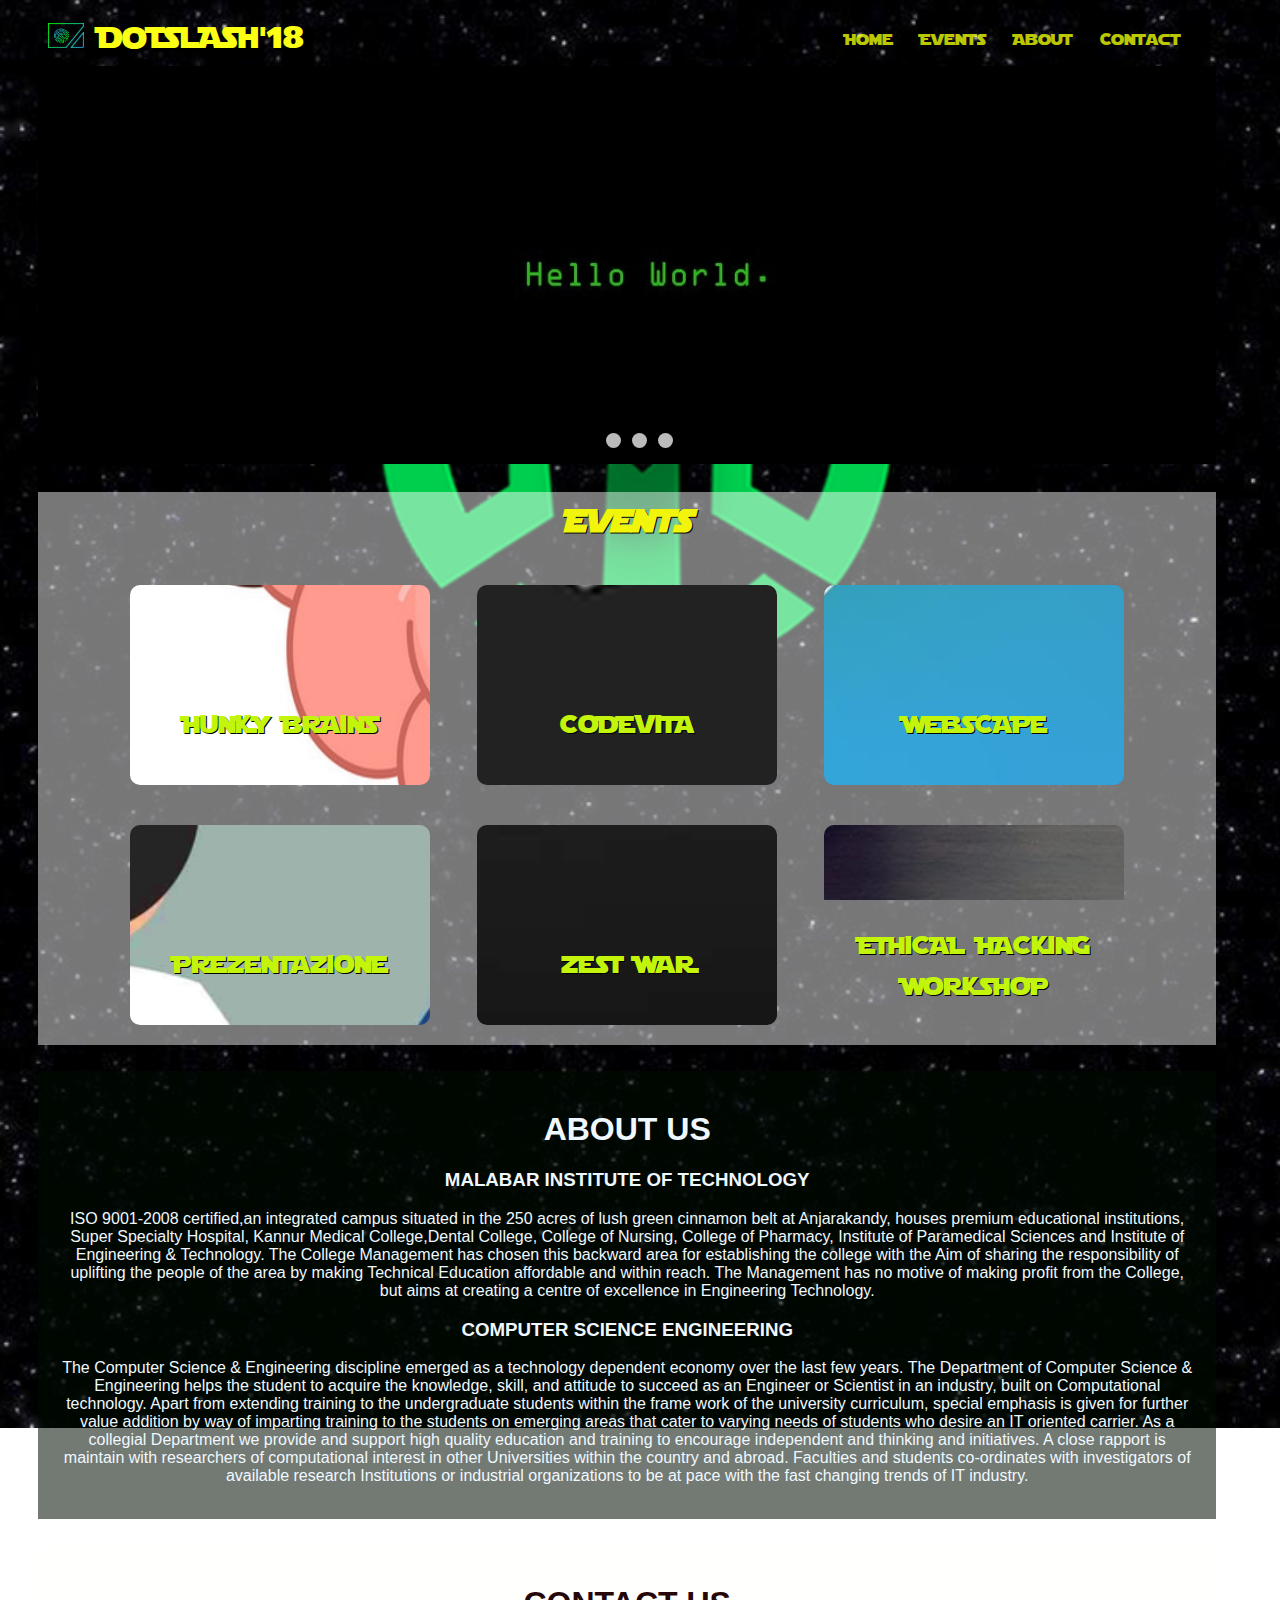
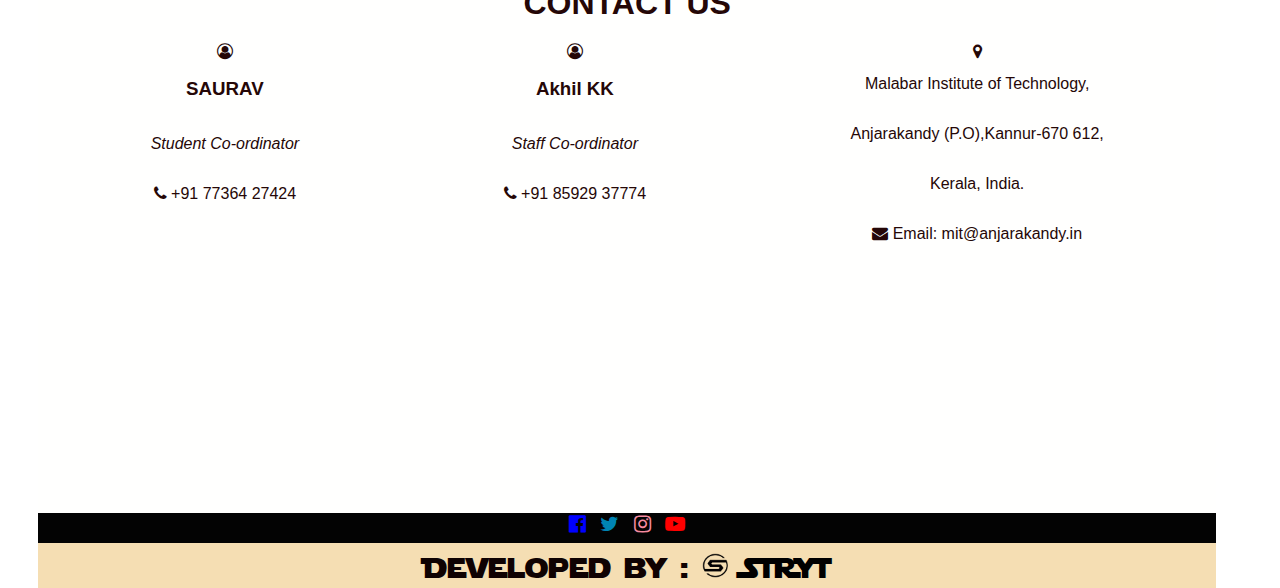
<file: dotslash/dmain.html>
<!DOCTYPE html>
<html>
<head>
   
	<link rel="shortcut icon" href="img/dlogo.png" /> 
    <title>DOT SLASH</title>
    <link rel="stylesheet" type="text/css" href="css/dmain.css">
    <link rel="stylesheet" type="text/css" href="css/stryt.css">
    <link rel="stylesheet" type="text/css" href="css/slide.css">
    <link rel="stylesheet" type="text/css" href="css/e.css">

    <link rel="stylesheet" href="https://cdnjs.cloudflare.com/ajax/libs/font-awesome/4.7.0/css/font-awesome.min.css">


</head>
<body>
  <div class="sample">.</div>
<div class="page">
<div class="content">
<div class="c">
<div class="c1">
  <div class="fixed">
    <div class="menu">
 
     <div class="dlogo" ><img src="img/dlogo.png" height="25px" > DoTSLASH'18</div>
     
     <div class="link">
       <a href="../index.html">Home</a>
     <a href="#events"> Events</a>
     <a href="#about"> About</a>
     <a href="#contact">Contact</a>
   
     </div>
    </div>
   </div>
   
   
   <div class="slideshow-container">
   
   
     <div class="mySlides fade">
    
       <img src="img/e1.jpg" style="width:100%">
      
     </div>
   
     <div class="mySlides fade">
     
       <img src="img/e2.jpg" style="width:100%">
      
     </div>
   
     <div class="mySlides fade">
     
       <img src="img/e3.jpg" style="width:100%">
       
     </div>
       <div id="dot_c">
     <span class="dot" onclick="currentSlide(1)"></span>
     <span class="dot" onclick="currentSlide(2)"></span>
     <span class="dot" onclick="currentSlide(3)"></span>
       </div>
   
   </div>
</div>

<div class="c2" id="events">
  <div  align="center">
  <h1><i>Events</i></h1>
</div>

<div class="events"  align="center">

  <a  href="event.html?e1 "><div id="event1"> <br>
    <br>
    <br>
    <br><p>HuNKY BRAiNS</p></div></a>
    
    
    <a  href="event.html?e2 "><div id="event2"> <br>
      <br>
      <br>
      <br><p>CoDEviTA</p></div></a>

      <a  href="event.html?e3 "><div id="event3"> <br>
        <br>
        <br>
        <br><p>WEBSCAPE</p></div></a>

        <a  href="event.html?e4 "><div id="event4"> <br>
          <br>
          <br>
          <br><p>PREzENTAzioNE</p></div></a>

          <a  href="event.html?e5 "><div id="event5"> <br>
            <br>
            <br>
            <br><p>zEST WAR</p></div></a>

            <a  href="event.html?e6 "><div id="event6"> <br>
              <br>
              <br>
              <br><p>ETHiCAL HACKiNG WoRKSHoP</p></div></a>




</div>

</div>

<br>
<div class="c3" id="about">
  <div align="center">
    
  <br>
      <h1>ABOUT US</h1>
  </div>
  <h3> MALABAR INSTITUTE OF TECHNOLOGY</h3>
  <P>
      ISO 9001-2008 certified,an integrated campus situated in the 250 acres of lush green cinnamon belt at Anjarakandy, houses premium educational institutions, Super Specialty Hospital, Kannur Medical College,Dental College, College of Nursing, College of Pharmacy, Institute of Paramedical Sciences and Institute of Engineering & Technology. The College Management has chosen this backward area for establishing the college with the Aim of sharing the responsibility of uplifting the people of the area by making Technical Education affordable and within reach. The Management has no motive of making profit from the College, but aims at creating a centre of excellence in Engineering Technology.
  </P>
  <h3>COMPUTER SCIENCE ENGINEERING</h3>
  <p> The Computer Science & Engineering discipline emerged as a technology dependent economy over the last few years. The Department of Computer Science & Engineering helps the student to acquire the knowledge, skill, and attitude to succeed as an Engineer or Scientist in an industry, built on Computational technology. Apart from extending training to the undergraduate students within the frame work of the university curriculum, special emphasis is given for further value addition by way of imparting training to the students on emerging areas that cater to varying needs of students who desire an IT oriented carrier.

      As a collegial Department we provide and support high quality education and training to encourage independent and thinking and initiatives. A close rapport is maintain with researchers of computational interest in other Universities within the country and abroad. Faculties and students co-ordinates with investigators of available research Institutions or industrial organizations to be at pace with the fast changing trends of IT industry. </p>
<br>
    </div>
    <br>

<div class="c4" id="contact">

  <div align="center">
    <br>
  <h1> CONTACT US</h1>
  </div>
  <div class="row" align="center">
  
    <div class="cl">
        <i class="fa fa-user-circle-o"></i><h3> SAURAV</h3> <p><i>Student Co-ordinator</i></p><p> <i class="fa fa-phone"></i> +91 77364 27424</p></div>
    <div class="cr"> 
        <i class="fa fa-user-circle-o"></i>
        <h3> Akhil KK</h3> <p><i>Staff Co-ordinator</i></p><p> <i class="fa fa-phone"></i> +91 85929 37774</p>
    </div>

<div id="ap" class="m">
    <i class="fa fa-map-marker"></i>
    <p>Malabar Institute of Technology,</p>
    <p>Anjarakandy (P.O),Kannur-670 612,</p>
    <p>Kerala, India. </p>
    <p>
    <i class="fa fa-envelope"></i>  Email: mit@anjarakandy.in 

    </p>
</div>
</div>
<iframe src="https://www.google.com/maps/embed?pb=!1m18!1m12!1m3!1d1952.203510178362!2d75.49778510450766!3d11.876720919125477!2m3!1f0!2f0!3f0!3m2!1i1024!2i768!4f13.1!3m3!1m2!1s0x3ba43acc90d12ddf%3A0x667a271138dc7bc3!2sMalabar+Institute+of+Technology!5e0!3m2!1sen!2sin!4v1539249495376" width="100%" height="250" frameborder="0" style="border:0" allowfullscreen></iframe>
<div class="icon" align="center">

  
  <a href="https://www.facebook.com/mitanjarakandy/"style="color:blue;"><i class="fa fa-facebook-official"></i></a>
  <a href="https://twitter.com/MAnjarakandy"style="color:#0084b4;"><i class="fa fa-twitter"></i></a>
  <a href="https://instagram.com/mitech18?utm_source=ig_profile_share&igshid=ag3grlxq8il5"style="color:#f68ba0;"><i class="fa fa-instagram"></i></a>
  <a href="https://www.youtube.com/channel/UCtRl1v6BA-x8oFSNKIHewNA"style="color:red;"><i class="fa fa-youtube-play"></i></a>


    

</div>


</div>

<div class="dd"align="center">Developed by :
  <a title="Meet The Team" onclick="openstryt();" style="color:black; text-decoration:none;"><img height=25px; src="img/stryt.png"> STRYT</a>
</div>

</div>
</div>
</div>

<div class="stryt" id="openstryt">
  <a href="javascript:void(0)" class="closebn" onclick="closestryt()">&times;</a>
<div class="stryt-contant">	<div class="row">
  <div class="column">
    <div class="card">
      <img src="img/agfar.jpg" alt="Agfar" style="width:100%">
      <div class="container">
        <h2>ABDUL AGFAR PM</h2>
        
        <p>2K15 CSE</p>
        <p>MIT</p>
        <p>agfar.info@gmail.com</p>
                  <a href="https://instagram.com/agfarpm?utm_source=ig_profile_share&igshid=1jh64cmuiwxer"style="color:#f68ba0;"><i class="fa fa-instagram"></i>/agfarpm</a>
      
      </div>
    </div>
  </div>

  <div class="column">
    <div class="card">
        <img src="img/jusair.jpg" alt="John" style="width:100%">

      <div class="container">
        <h2>JUSAIR PP</h2>
        <p>2K15 CSE</p>
        <p>MIT</p>
                  <p>juzyjamal2340@gmail.com</p>
                  <a href="https://instagram.com/enthusiastic_moron?utm_source=ig_profile_share&igshid=e2nogzttu3j4"style="color:#f68ba0;"><i class="fa fa-instagram"></i>/enthusiastic_moron</a>
                  

        <p></p>
      
      </div>
    </div>
  </div>

  <div class="column">
    <div class="card">
      <img src="img/khaleel.jpg" alt="John" style="width:100%">
      <div class="container">
        <h2>KHALEEL TC</h2>
        <p>2K15 CSE</p>
        <p>MIT</p>
                  <p>khaleelkhallu7@gmail.com</p>
                  <a href="https://instagram.com/khaleel_bin_hamza?utm_source=ig_profile_share&igshid=4df0gwk0pq3n"style="color:#f68ba0;"><i class="fa fa-instagram"></i>/khaleel_bin_hamza</a>
                  

      </div>
    </div>
  </div>
  <div class="column">
    <div class="card">
      <img src="img/shamsu.jpeg" alt="John" style="width:100%">
      <div class="container">
        <h2>SHAMSUDHEEN KC</h2>
        <p>2K15 CSE</p>
        <p>MIT</p>
        <p>shamsu1997@hotmail.com</p>
                  <a href="https://instagram.com/ierohero_?utm_source=ig_profile_share&igshid=fnu2sq8n31zm"style="color:#f68ba0;"><i class="fa fa-instagram"></i>/ierohero_</a>

      </div>
    </div>
  </div>
</div> 


 <script type="text/javascript" src="js/main.js"></script>

</body>
</html>
</file>
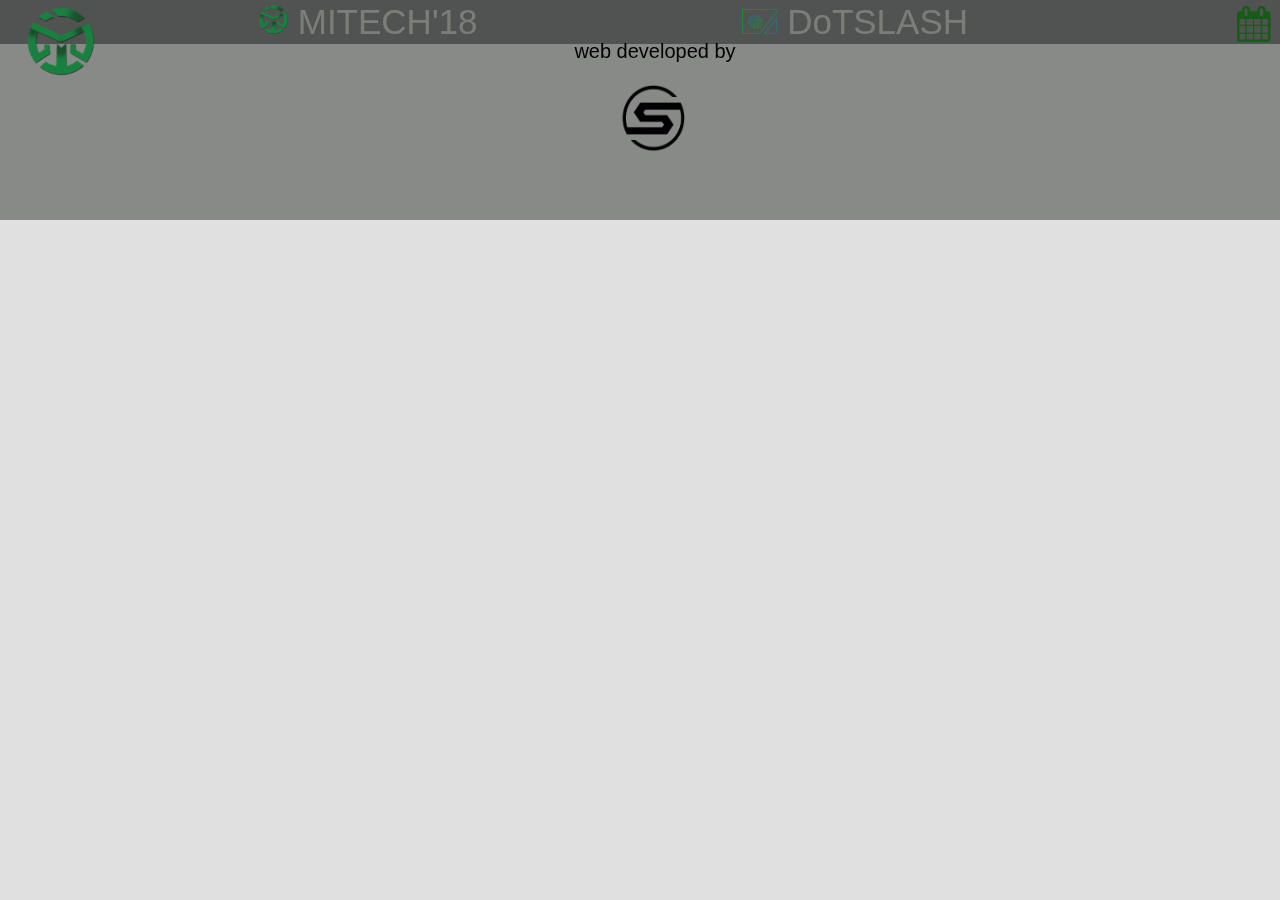
<file: dotslash/event.html>
<!DOCTYPE html>
<html>
<head>
		<link rel="shortcut icon" href="img/dlogo.png" /> 
	<title>DOTSLASH'18 - EVENTS </title>
	<link rel="stylesheet" type="text/css" href="css/e.css">
	<link rel="stylesheet" type="text/css" href="css/event.css">
	<link rel="stylesheet" type="text/css" href="css/stryt.css">
	<link rel="stylesheet" href="https://cdnjs.cloudflare.com/ajax/libs/font-awesome/4.7.0/css/font-awesome.min.css">

</head>
<body>
	<div class="topnav" id="myTopnav">
	</div>
	<div id="myNav" class="overlay">
		<a href="javascript:void(0)" class="closebtn" onclick="closeNav()">&times;</a>
		<div class="overlay-content">

				<a class="tablink" onclick="openPage('event1', this,'event','about1')" id="e1">HUNKY BRAINS </a>
				<a class="tablink" onclick="openPage('event2', this, 'event','about2')" id="e2" >CODEVITA  </a>
				<a class="tablink" onclick="openPage('event3', this, 'event','about3')" id="e3" >WEBSCAPE</a>
				<a class="tablink" onclick="openPage('event4', this, 'event','about4')"  id="e4" >PREZENTAZIONE</a>
				<a class="tablink" onclick="openPage('event5', this, 'event','about5')" id="e5" >ZEST WAR</a>
				<a class="tablink" onclick="openPage('event6', this, 'event','about6')" id="e6" >WORKSHOP</a>
	
		</div>
	</div>
<div class="navb" id="tt">
		<div class="logo"><img class="logo"  src="img/logo.png" height="70px" width="70px" alt=""></div>

	<a href="https://mitech18.com" title="home"><button><img  height="30px" src="img/logo.png">  MITECH'18</button></a>
<a id="ff" href="dmain.html" title="in assosition with CSE"><button><img  height="25px" src="img/dlogo.png">    DoTSLASH</button></a>
	<span title="Dotslash events" style="font-size:30px;cursor:pointer" onclick="openNav()"> 	<i class="fa fa-calendar" style="font-size:18px;color:green"></i> </span>

</div>



<div id="event1" class="tabcontent">

				<div class="event" align="center">
																
										<div class="tab" >
											<h2 class="h_eventname"> HuNKY BRAiNS </h2>
											<br>
											<button  class="tabl" onclick="opene1(event, 'about1')" id="Open1">About</button>
											<button class="tabl" onclick="opene1(event, 'details1')">Details</button>
											<button class="tabl" onclick="opene1(event, 'contact1')">Contact</button>
										</div>
										<br><br>
										<div id="about1" class="tabc" background="rgba(0, 0, 0, 0.5)">
												 
													<h4>“Unlocking knowledge at the speed of thought"
														Quiz competition is a pursuit of trivial Knowledge, encouraging students to achieve academic
														excellence and Increase their awareness of the world around them.So be ready ,as we invite you to test
														your knowledge .</h4>
													
																						
										</div>

										<div id="details1" class="tabc" >
												<h3>Rules & Regulations</h3>
											<h4>General Rules:</h4>
												<ul>
													<li>Only team entries with 2 members are allowed.</li>
													<li>The participants will not be allowed to use mobile or other electronic gadgets
														during the quiz.</li>
													<li>The questions shall be in the form of multiple choices, true / false statement,
														specific- one word answer and the like.</li>
													<li>Audience shall not give any hints or clues to the competitors.</li>
													<li>The decision of the quiz-master will be final and will not be subjected to any change.</li>
														
				</ul>
				<h4>QUALIFYING ROUND – (In case more than 6 teams registered)</h4>
				<ul>
					<li>Each team would have to answer 25 multiple choice objective type questions.</li>
					<li>Time limit will be 20 minutes for the entire session.</li>
					<li>Only 6 teams would be selected for the FINAL STAGE ROUND.</li>
					<li>In case of a tie between any two or more teams, an additional five questions will be
						given to the teams and a final selection will be made.</li>
				
						
</ul>
<h4>FINAL QUIZ ROUND 1:</h4>
<ul>
	<li>4 Rounds with six questions per round.</li>
	<li>Each team would be asked 4 questions each. (Objective questions with options)</li>
	<li>10 marks will be awarded for a correct answer at the first chance.</li>
	<li>5 marks will be deducted for each wrong answer</li>
<li>If a team cannot answer a question, it can be passed to the next team. If answered
	correctly 5 marks will be awarded to the team or else 2 marks will be deducted for a
	wrong answer.</li>
	<li>Only one pass is allowed for a question.</li>
	<li>Answering time per question is only 30 seconds.</li>
		<li>
			Discussion within the team is allowed
		</li>
</ul>
<h4>Round 2: RAPID FIRE ROUND:</h4>
<ul>
	<li>Each team can answer maximum number of questions within the one minute session. 10 questions at a stretch with a time limit of one
		second per question.</li>
	<li>If a team cannot answer the question, they can pass for the next question till they
		finish all the ten questions.</li>
	<li>The team can select any one member from the team to answer. He/she can get help
	 the partner.</li>
		<li>
			10 marks will be awarded for each correct answer whereas 5 marks will be deducted
for each wrong answer.
		</li>

		
</ul>
												<p>Date & Time : Friday , 9 November 2018 ,1:15 PM – 3:00 PM</p>
											

												
												 <h3>Registration Fee : Rs 200 per team</h3>
	<h3> 1 ST PRIZE: 2000</h3>
												
												</div>

										<div id="contact1" class="tabc">
											<h3>Student Coordinators</h3>
											<ul>
													<li>MISHAB MUTHALIB
														:+917559973974</li>
													<!-- <li>Athul R							:	+91 9400457957</li> -->
													
												</ul>  
											<p >(You can contact the above given numbers via WhatsApp or call between 10AM and 10PM)</p>
									
										</div>


								</div>	
								<br><br><br>
									<div align="center">
										<a class="reg" href="https://goo.gl/forms/BJKcm8hz8GYG9JOl1"><button  width= "100%">register</button></a>
									</div> 
								


</div>

<div id="event2" class="tabcontent">
<div class="event" align="center">
																
										<div class="tab" >
											<h2 class=h_eventname>CoDEviTA</h2>
											<br>
											<button  class="tabl" onclick="opene1(event, 'about2')" id="Open2">About</button>
											<button class="tabl" onclick="opene1(event, 'details2')">Details</button>
											<button class="tabl" onclick="opene1(event, 'contact2')">Contact</button>
										</div>
										<br><br>
										<div id="about2" class="tabc" background="rgba(0, 0, 0, 0.5)">
											<h3>Let's see how fast you can fix existing code!You'll be given questions containing bugs which you need
												to fix in given time limit. Each question will be given only in a single language. Are you up for the
												challenge?</h3>
											<h3>EVENT SPECIFICATION:</h3>
											<ul>
												<li>It is an individual event.</li>
												<li>Candidates will given participation certificates.</li>
												<li>Winners will be awarded cash prize and certificates</li>
												<li>Event consists of two rounds.</li>
											</ul>
													
																						
										</div>

										<div id="details2" class="tabc">
												<h3>Rules & Regulations</h3>

												<ul>
													<li>Participants has to correct the code given.</li>
													<li>Languages allowed are C, Java and Python.</li>
													<li>Decisions made by judges are final.</li>
													<li>The shortlisted participants for Round 1 will advanced for Round 2.</li>
			
												</ul>
												<h4>ROUND 1:</h4>
												<ul>
													<li>
														A simple code with syntax error will be given in paper.
													</li>
													<li>Participants have to correct the errors on the paper.</li>
													<li>
														Time limit is 15 minutes.
													</li>
													<li>Based on the results of Round 1, participants will be selected for Round 2.</li>
												</ul>

												<h4>ROUND 2:</h4>
												<ul>
													<li>
														System will be provided for the selected candidates.
													</li>
													<li>Time limit is 20 minutes.</li>
													<li>Participants are required to correct the code provided.</li>
													<li>Winners will be announced based on the results of compilation and execution.</li>
												</ul>
												 <h3>Where & When</h3>
												<p>Date & Time : Thursday , 8 November 2018 , 1:00 PM – 2:00 PM</p>
												

												
												 <h3>Registration Fee : Rs 100 </h3>
												 <h3>1 ST PRIZE : Rs 1000.</h3>

												 
										</div>

										<div id="contact2" class="tabc">
												<h3>Student Coordinators</h3>
												<ul>
														<li>Saurav
															: 7736427424</li>
														<!-- <li>Akash M S (S7 ME): +918129360895</li> -->
														
													</ul>  
												<p >(You can contact the above given numbers via WhatsApp or call between 10AM and 10PM)</p>
										
										</div>


								</div>	
								<br><br><br>
									<div align="center">
										<a class="reg" href="https://goo.gl/forms/2ENFud7MVb9SrYcJ3"><button  width= "100%">register</button></a>
									</div> 
</div>

<div id="event3" class="tabcontent">
<div class="event" align="center">
																
										<div class="tab" >
											<h2 class=h_eventname>WEBSCAPE</h2>
											<br>
											<button  class="tabl" onclick="opene1(event, 'about3')" id="Open2">About</button>
											<button class="tabl" onclick="opene1(event, 'details3')">Details</button>
											<button class="tabl" onclick="opene1(event, 'contact3')">Contact</button>
										</div>
										<br><br>
										<div id="about3" class="tabc" background="rgba(0, 0, 0, 0.5)">
											 
											<h4>Do you have a creative mind ??
												If yes, then turn your creativity into alluring web pages. Designing website having both artistic user
												interface and functionality is a real challenge. If you are good enough at Web Designing and ready to
												take the challenge then this event is for you.</h4>
																						
										</div>

										<div id="details3" class="tabc">
											<h3>Rules and Regulations</h3>
											<ul>
													<li>. This is an individual contest</li>
													<li>Time limit is one hour</li>
													<li>Theme and resources for web designing will be given on spot</li>
													<li>Decision of judge and organizing committee would be final</li>
													<li>Participants will have to design website/web pages according to the problem given.</li>
													<li>Participants can use HTML, CSS, JavaScript to make web pages.</li>
													<li>Participants should not use any CMS / Web Template.</li>

														
												</ul>
										 -->
												 <h3>Where & When</h3>
											
												<p>Date & Time: Friday , 9 November 2018 , 3:00 PM – 4:00 PM</p>

												
												 <h3>Registration Fee : Rs 100 </h3>
												 <h3>1 ST PRIZE : Rs 1000.</h3>

										 
										</div>

										<div id="contact3" class="tabc">
												<h3>Student Coordinators</h3>
												<ul>
														<li>Shamsudheen K.C
															: 9747406693</li>
														

														
													</ul>  
												<p >(You can contact the above given numbers via WhatsApp or call between 10AM and 10PM)</p>
										
										</div>


								</div>	
								<br><br><br>
									<div align="center">
										<a class="reg" href="https://goo.gl/forms/r47q3lukZjeDMkPp2"><button  width= "100%">register</button></a>
									</div> 
</div>
<div id="event4" class="tabcontent">
<div class="event" align="center">
																
										<div class="tab" >
											<h2 class=h_eventname> PREzENTAzioNE</h2>
											<br>
											<button  class="tabl" onclick="opene1(event, 'about4')" id="Open2">About</button>
											<button class="tabl" onclick="opene1(event, 'details4')">Details</button>
											<button class="tabl" onclick="opene1(event, 'contact4')">Contact</button>
										</div>
										<br><br>
										<div id="about4" class="tabc" background="rgba(0, 0, 0, 0.5)">
												 
													<h4>This is your platform to express yourself, make your views known, explore your ideas and make the
														best paper presentation ever in front of an esteemed panel of judges.. Compete with the sharpest minds
														in the engineering circuit, lock horns with the best all while standing your ground!
														We would be more than happy to hear your ideas out! Prepare a presentation and unleash the speaker in
														you to grab exciting prizes!</h4>
													
																						
										</div>

										<div id="details4" class="tabc">
												<h3>Rules and Regulations</h3>
												<ul>
														<li>Contestants should be reported before 15 minutes of the competition.</li>
														<li>All participants are required to bring college identity card</li>
														<li>Each group can have maximum of 4 members.</li>
														<li>Abstract of seminar and name of participant should be submitted before
															presentation.</li>
														<li>Abstract should be free from plagiarism.</li>
														<li>Maximum time for presentation is 15 minutes and 5-10 minutes for questions.</li>
														<li>Participant can use videos in their presentation.</li>
															<li>Participant should carry hard and soft copy of their seminar topic.</li>
															<li>
																The presentation should be in English.
															</li>
															<li>The report should be submitted after the presentation.</li>
															<li>The report should contain at least 5 pages.</li>
															<li>We are not responsible for the damage of PPT due to technical reason, so
																please keep 2 or more copies of PPT on competition.</li>
																<li>Participants violating about rules will be disqualified.</li>
													</ul>
													 <h3>Where & When</h3>
													<p>Venue :Malabar institute of technology, Anjarakandy.</p>
													<p>Date & Time :  Friday , 9 November 2018 , 9:30 AM – 1:00 PM</p>
													
													

													<h3>Registration Fee:
														Rs. 300 per head</h3>
</div>

										<div id="contact4" class="tabc">
												<h3>Student Coordinators</h3>
												<ul>
														<li>Adil Al Qadir
															: 9895623624</li>
														<!-- <li>Sreerag KV (S7 ME): 9633939647</li>	 -->
													</ul>  
												<p >(You can contact the above given numbers via WhatsApp or call between 10AM and 10PM)</p>

										</div>


								</div>	
								<br><br><br>
									<div align="center">
										<a class="reg" href="https://goo.gl/forms/HlK7OEyoKHQpgkWs2"><button  width= "100%">register</button></a>
									</div> 
</div>
<div id="event5" class="tabcontent">
<div class="event" align="center">
																
										<div class="tab" >
											<h2 class=h_eventname> zEST WAR</h2>
											<br>
											<button  class="tabl" onclick="opene1(event, 'about5')" id="Open2">About</button>
											<button class="tabl" onclick="opene1(event, 'details5')">Details</button>
											<button class="tabl" onclick="opene1(event, 'contact5')">Contact</button>
										</div>
										<br><br>
										<div id="about5" class="tabc" background="rgba(0, 0, 0, 0.5)">
												 <h3><b>FIFA 18:</b></h3>
													<h4>
														FIFA 18 is a football simulation video game in the FIFA series of video games
														developed and published by Electronics Arts and was released worldwide on 29
														September 2017</h4>
														<h3><b>NFS(Need For Speed) Most Wanted :</b></h3>
														<h4>NFS Most Wanted is a open racing video game published by Electronic Arts and
															developed by Criterion Games and was released on 2012.</h4>
																						
										</div>

										<div id="details5" class="tabc">
												<h3>Rules and Regulations</h3>
												<ul>
														<li>Contest will progress as knockout stages(depending on number of contestants).</li>
														<li>Online registration will end at 8:30 AM on the day of the event.(No spot
															Registration)</li>
														<li>Students of MIT Anjarakandy can participate as well.</li>
														

															
													</ul>
												<h3>Where & When</h3>
													<p>Venue :MIT, Anjarakanny.</p>
													<h3>Date & Time :</h3>
													<p> Thursday , 8 November 2018 , 10:00 A.M - 4:00 P.M<br>
														Friday , 9 November 2018 , 10:00 A.M - 4:00 P.M<br>
														 Competition on Thursday ,8 November 2018, 2:00 PM - 4:00 PM</p>

													
													 <h3>Registration Fee : Rs 100 per Head</h3>

										</div>

										<div id="contact5" class="tabc">
												<h3>Student Coordinators</h3>
												<ul>
														<li>Rohith K.C
															: 9037732134</li>
														<!-- <li>Pranav P Muralinharan (S7 ME) : +918547427106</li> -->


														
													</ul>  
												<p >(You can contact the above given numbers via WhatsApp or call between 10AM and 10PM)</p>
										
										</div>


								</div>	
								<br><br><br>
									<div align="center">
										<a class="reg" href="https://goo.gl/forms/mcM4f1En7y3aCrZd2"><button  width= "100%">register</button></a>
									</div> 
</div>
<div id="event6" class="tabcontent">
	<div class="event" align="center">
																	
											<div class="tab" >
												<h2 class=h_eventname> ETHiCAL HACKiNG WoRKSHoP</h2>
												<h3> By RED TEAM HACKER ACADEMY</h3>
												<br>
												<button  class="tabl" onclick="opene1(event, 'about6')" id="Open2">About</button>
												<button class="tabl" onclick="opene1(event, 'details6')">Details</button>
												<button class="tabl" onclick="opene1(event, 'contact6')">Contact</button>
											</div>
											<br><br>
											<div id="about6" class="tabc" background="rgba(0, 0, 0, 0.5)">
													 
														<p>Whether through movies or the news, white hats are gaining a lot of interest and
															popularity through their various activities. Hailed as the rightful "good lot" cowboys of
															the virtual world, they ensure the efficiency and proper function of the security
															system of an organization. Rather than misusing their honed talents and master
															prowess over programming, coding and computers, these individuals work to
															improve cyber security and specialize in penetration testing. Learn more about
															ethical hacking and its associated activities, and find its relevance and scope in
															today's society</p>
														
																							
											</div>
	
											<div id="details6" class="tabc">
													<h3>Rules and Regulations</h3>
												
														<h3>
															Course outline:
														</h3>
														<ul>
														<li>Insights into Ethical Hacking.</li>
														<li>Open Source Intelligence.</li>
														<li>Scanning and Enumeration</li>
														<li>Real-Time Security Monitoring</li>
														<li>Cyber Threat Intelligence</li>
													</ul>


													<h3>Eligibility:</h3>

														<p>Participants with a valid ID card of their respective educational institutions are
															eligible for the registration. NO claims of refund will be entertained once the
															registration is over.Certificates for attending the workshop will be issued only if the
															registered student has attended the whole workshop.</p>
															<h3>Prerequisites :</h3>
															<p>Laptop for each participant.</p>
													<h3>Where & When</h3>
														<p>Venue :College Auditorium , MIT ,Anjarakandy</p>
														<p>Date  & Time: 8th November 2018, 9:00 AM – 4:00 PM</p>
														
	
														
														 <h3>Registration Fee :Rs 250 per head (For MITians)</h3>
														 <h3>Rs 300 per head (For Non-MITians)</h3>
	
											</div>
	
											<div id="contact6" class="tabc">
													<h3>Student Coordinators</h3>
													<ul>
															<li>Khaleel T.C
																: 8136873355</li>
															<!-- <li>Pranav P Muralinharan (S7 ME) : +918547427106</li> -->
	
	
															
														</ul>  
													<p >(You can contact the above given numbers via WhatsApp or call between 10AM and 10PM)</p>
											
											</div>
	
	
									</div>	
									<br><br><br>
										<div align="center">
											<a class="reg" href="https://goo.gl/forms/6qydqLYw0CpiVj3g1"><button  width= "100%">register</button></a>
										</div> 
	</div>
 

<div class="stryt" id="openstryt">
		<a href="javascript:void(0)" class="closebn" onclick="closestryt()">&times;</a>
<div class="stryt-contant">	<div class="row">
		<div class="column">
			<div class="card">
				<img src="img/agfar.jpg" alt="Agfar" style="width:100%">
				<div class="container">
					<h2>ABDUL AGFAR PM</h2>
					
					<p>2K15 CSE</p>
					<p>MIT</p>
					<p>agfar.info@gmail.com</p>
                    <a href="https://instagram.com/agfarpm?utm_source=ig_profile_share&igshid=1jh64cmuiwxer"style="color:#f68ba0;"><i class="fa fa-instagram"></i>/agfarpm</a>
				
				</div>
			</div>
		</div>
	
		<div class="column">
			<div class="card">
					<img src="img/jusair.jpg" alt="John" style="width:100%">

				<div class="container">
					<h2>JUSAIR PP</h2>
					<p>2K15 CSE</p>
					<p>MIT</p>
                    <p>juzyjamal2340@gmail.com</p>
                    <a href="https://instagram.com/enthusiastic_moron?utm_source=ig_profile_share&igshid=e2nogzttu3j4"style="color:#f68ba0;"><i class="fa fa-instagram"></i>/enthusiastic_moron</a>
                    

					<p></p>
				
				</div>
			</div>
		</div>
	
		<div class="column">
			<div class="card">
				<img src="img/khaleel.jpg" alt="John" style="width:100%">
				<div class="container">
					<h2>KHALEEL TC</h2>
					<p>2K15 CSE</p>
					<p>MIT</p>
                    <p>khaleelkhallu7@gmail.com</p>
                    <a href="https://instagram.com/khaleel_bin_hamza?utm_source=ig_profile_share&igshid=4df0gwk0pq3n"style="color:#f68ba0;"><i class="fa fa-instagram"></i>/khaleel_bin_hamza</a>
                    

				</div>
			</div>
		</div>
		<div class="column">
			<div class="card">
				<img src="img/shamsu.jpeg" alt="John" style="width:100%">
				<div class="container">
					<h2>SHAMSUDHEEN KC</h2>
					<p>2K15 CSE</p>
					<p>MIT</p>
					<p>shamsu1997@hotmail.com</p>
                    <a href="https://instagram.com/ierohero_?utm_source=ig_profile_share&igshid=fnu2sq8n31zm"style="color:#f68ba0;"><i class="fa fa-instagram"></i>/ierohero_</a>

				</div>
			</div>
		</div>
	</div> 
</div>
</div>		
			
<div class="footer">	
	
<div align="center" class="c">	<p style="color:black;font-size: 20px;"> web developed by </p>

<a onclick="openstryt();"><img title="Meet the team" src="img/stryt.png" height="70px" width="70px" alt=""></a>
</div>

</div>

<script type="text/javascript" src="js/events.js"></script>

</body>
</html>
</file>
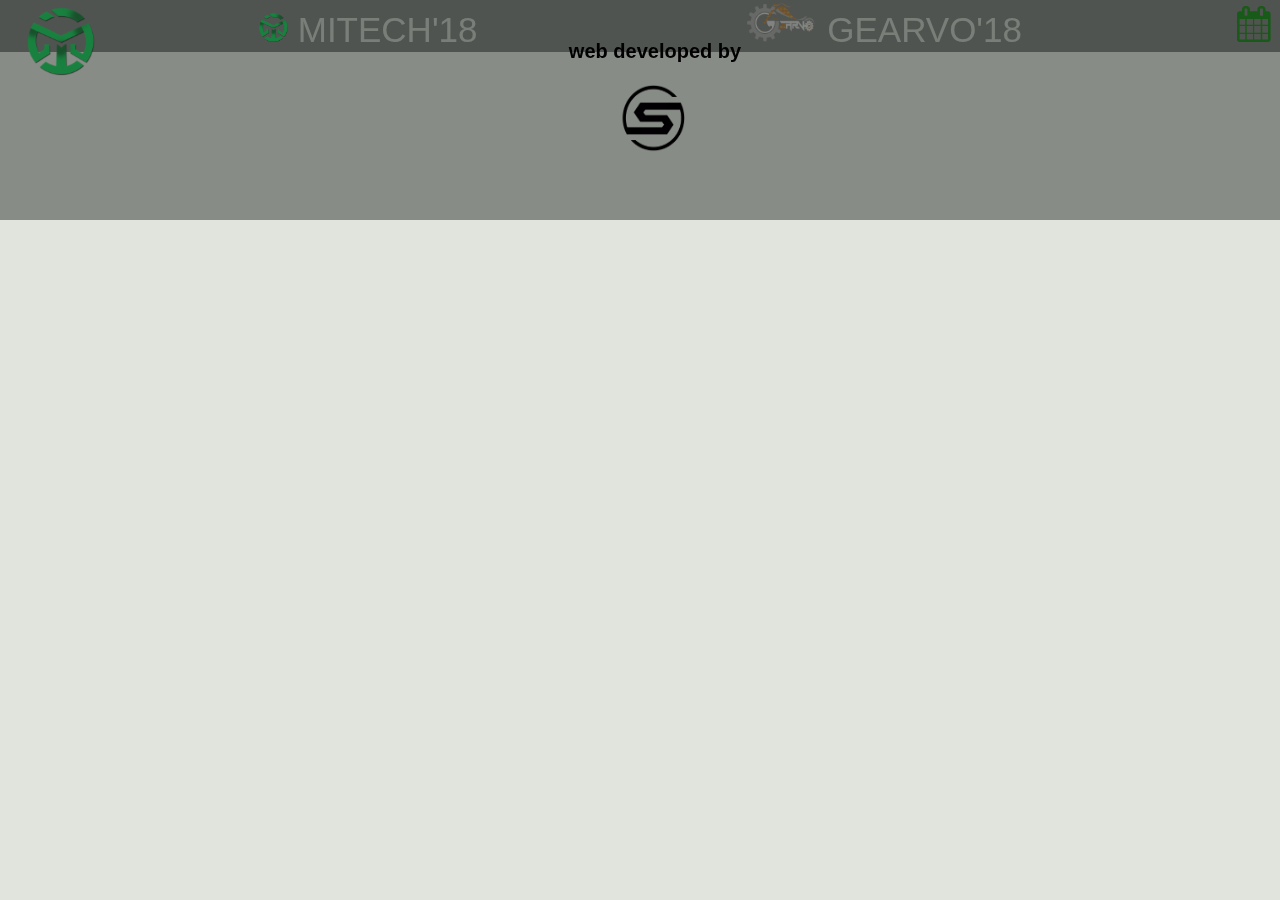
<file: gearvo/event.html>
<!DOCTYPE html>
<html>
<head>
		<link rel="shortcut icon" href="img/dlogo.png" /> 
	<title> GEARVO'18- Events </title>
	<link rel="stylesheet" type="text/css" href="css/e.css">
	<link rel="stylesheet" type="text/css" href="css/event.css">
	<link rel="stylesheet" type="text/css" href="css/stryt.css">
	<link rel="stylesheet" href="https://cdnjs.cloudflare.com/ajax/libs/font-awesome/4.7.0/css/font-awesome.min.css">

</head>
<body>
	<div class="topnav" id="myTopnav">
	</div>
	<div id="myNav" class="overlay">
		<a href="javascript:void(0)" class="closebtn" onclick="closeNav()">&times;</a>
		<div class="overlay-content">

				<a class="tablink" onclick="openPage('event1', this,'event','about1')" id="e1">MOTOR MINDS</a>
				<a class="tablink" onclick="openPage('event2', this, 'event','about2')" id="e2" >CAD MATE</a>
				<a class="tablink" onclick="openPage('event3', this, 'event','about3')" id="e3" >THE MACHINIST</a>
				<a class="tablink" onclick="openPage('event4', this, 'event','about4')"  id="e4" >PAPER PRESENTATION</a>
				<a class="tablink" onclick="openPage('event5', this, 'event','about5')" id="e5" >LILLYPUTS</a>
				<a class="tablink" onclick="openPage('event6', this, 'event','about6')" id="e6" >MOTOGRAPHY</a>
				<a class="tablink" onclick="openPage('event7', this, 'event','about7')" id="e7" >SLOW BIKE RACE</a>
				
		</div>
	</div>
<div class="navb" id="tt">
		<div class="logo"><img class="logo"  src="img/logo.png" height="70px" width="70px" alt=""></div>

	<a href="https://mitech18.com" title="home"><button><img  height="30px" src="img/logo.png">  MITECH'18</button></a>
<a id="ff" href="dmain.html" title="in assosition with CSE"><button class="dlogo"><img  height="40px" src="img/dlogo.png"> GEARVO'18</button></a>
	<span title="Dotslash events" style="font-size:30px;cursor:pointer" onclick="openNav()"> 	<i class="fa fa-calendar" style="font-size:18px;color:green"></i> </span>

</div>


<div id="event1" class="tabcontent">
			<!-- <img id=e1img src="css/dse/e1.jpg"> -->
						<div class="event" align="center">
																		
												<div class="tab" >
													<h3 class="h_eventname">MOTOR MINDS</h3>
													<br>
												  <button  class="tabl" onclick="opene1(event, 'about1')" id="Open1">About</button>
												  <button class="tabl" onclick="opene1(event, 'details1')">Details</button>
												  <button class="tabl" onclick="opene1(event, 'contact1')">Contact</button>
												</div>
												<br><br>
												<div id="about1" class="tabc" background="rgba(0, 0, 0, 0.5)">
												     
												      <p>Participant 's knowledge in various fields of automobile engineering will be tested
																	through a series of rounds.</p>
												      
												                        
												</div>

												<div id="details1" class="tabc" >
														<h3>Rules & Regulations</h3>

														<ul>
															<li>Only team entries are eligible.</li>
															<li>A team shall consist of maximum two participants.</li>
															<li>The decision of the quiz-master will be final and will not be subjected
																	to any change.</li>
															<li>Audience shall not be given any hints or clues to the participants.</li>
															<li>Replacement of any participant of a team is not allowed after
																	registration.</li>
																
														</ul>
														 <h3>Where & When</h3>
														<p>Venue : CAD/CAM Lab, Dept. of Mechanical Engineering, MIT, Anjarakandy.</p>
														<p>Date : Thursday, 8th November 2018</p>
														<p>Time: 14:00-15:00</p>

														
														 <h3>Registration Fee : Rs 100 per team</h3>

														
												  	</div>

												<div id="contact1" class="tabc">
													<h3>Student Coordinators</h3>
													<ul>
															<li>Hridul Surendran P : +91 9746378233</li>
															<li>Athul R							:	+91 9400457957</li>
															
														</ul>  
												  <p >(You can contact the above given numbers via WhatsApp or call between 10AM and 10PM)</p>
												</div>


										</div>	
										<br><br><br>
										  <div align="center">
										  	<a class="reg" href="https://goo.gl/forms/2SxdVsaNuDyP8M043"><button  width= "100%">register</button></a>
											</div> 
										


</div>

<div id="event2" class="tabcontent">
	<div class="event" align="center">
																		
												<div class="tab" >
													<h3 class=h_eventname> CAD MATE</h3>
													<br>
												  <button  class="tabl" onclick="opene1(event, 'about2')" id="Open2">About</button>
												  <button class="tabl" onclick="opene1(event, 'details2')">Details</button>
												  <button class="tabl" onclick="opene1(event, 'contact2')">Contact</button>
												</div>
												<br><br>
												<div id="about2" class="tabc" background="rgba(0, 0, 0, 0.5)">
												     
												      <p>CAD is a tool for visualization of the imaginary and transformation of it into reality. This is an on-
																	spot group event which evaluates the skills and modeling abilities of the participants.
																	Participants have to visualize a 3-dimensional model and convert their visualization into 2-
																	dimensional perspectives and recreate the 3-dimensional model in the software. This event is
																	nothing but a game of dimensions and perspectives.</p>
												      
												                        
												</div>

												<div id="details2" class="tabc">
														<h3>Rules & Regulations</h3>

														<ul>
															<li>Maximum 2 participants in a team.</li>
															<li>A team can use either CREO 3.0 or AutoCAD 2010</li>
															<li>3D Model will be provided at the start of competition.</li>
															<li>Use of internet or any other electronic gadgets is restricted.</li>
															<li>All participants must bring their valid college ID.</li>
															<li>Decision of the committee will be final and this will be judged based on
																	completeness, dimensional accuracy and optimum time.</li>
															<li>Top team will be awarded with a prize money and certification.</li>

																
														</ul>
														 <h3>Where & When</h3>
														<p>Venue : CAD/CAM Lab, Dept. of Mechanical Engineering, MIT, Anjarakandy.</p>
														<p>Date : Thursday, 8th November 2018</p>
														<p>Time: 12:00- 14:00</p>

														
														 <h3>Registration Fee : Rs 100 per team</h3>

														 
												</div>

												<div id="contact2" class="tabc">
														<h3>Student Coordinators</h3>
														<ul>
																<li>Akshay Govind (S7 ME): +918592869291</li>
																<li>Akash M S (S7 ME): +918129360895</li>
																
															</ul>  
														<p >(You can contact the above given numbers via WhatsApp or call between 10AM and 10PM)</p>
												
												</div>


										</div>	
										<br><br><br>
										  <div align="center">
										  	<a class="reg" href="https://docs.google.com/forms/d/e/1FAIpQLSdAuLiQf1JWsVDvJkm7mWadB19mOkP3KiN1Cns
												qK6WXTZ9yXw/viewform?usp=sf_link"><button  width= "100%">register</button></a>
										  </div> 
</div>

<div id="event3" class="tabcontent">
	<div class="event" align="center">
																		
												<div class="tab" >
													<h3 class=h_eventname> THE MACHINIST</h3>
													<br>
												  <button  class="tabl" onclick="opene1(event, 'about3')" id="Open2">About</button>
												  <button class="tabl" onclick="opene1(event, 'details3')">Details</button>
												  <button class="tabl" onclick="opene1(event, 'contact3')">Contact</button>
												</div>
												<br><br>
												<div id="about3" class="tabc" background="rgba(0, 0, 0, 0.5)">
													 
												      <p>Lathe is a machine that is used to hold the work piece to perform various
																	metal removing operations such as turning, grooving, chamfering, knurling,
																	facing, forming etc with the help of tools.
																	This event checking the work
																	efficiency of participant</p>
												      
												                        
												</div>

												<div id="details3" class="tabc">
													<h3>Rules and Regulations</h3>
													<ul>
															<li>Every participant must wear shoes and tight cloths.</li>
															<li>Carrying of electronic equipment like watches and mobile
																	phones are not allowed.</li>
															<li>Participants must report 15 min. before their turn.</li>
															<li>Safety of individuals at their own risk.</li>
															<li>Winners will select based upon their work quality and
																	accuracy.</li>
															<li>Decision made by judges will be final and won’t be revised..</li>
															

																
														</ul>
														<p><b>NB :- The competition will held in 2stages,Stage 2 participation is limited for those who clear the first
																stage within the given time.</b></p>
														<p>Stages 1 : Tool setting , Work setting, turning, facing ,Chamfering
																( 20 min. ) .
																</p>
																<p>Stage 2 : Making of given model (40 min.)</p>
														 <h3>Where & When</h3>
														<p>Venue :Mechanical Lab, Department of Mechanical engineering MIT
																Anjarakandy..</p>
														<p>Date : 8 November 2018, Thursday.</p>
														<!-- <p>Time: 12:00- 14:00</p> -->

														
														 <h3>Registration Fee : Rs 150 per team</h3>

												 
												</div>

												<div id="contact3" class="tabc">
														<h3>Student Coordinators</h3>
														<ul>
																<li>Akshay Rajeev (S7 ME) +918129801242</li>
																<li>Rijin M (S7 ME) +919207847949</li>
																<li>Athul PP (S7 ME) +919072202489</li>

																
															</ul>  
														<p >(You can contact the above given numbers via WhatsApp or call between 10AM and 10PM)</p>
												
												</div>


										</div>	
										<br><br><br>
										  <div align="center">
										  	<a class="reg" href="https://docs.google.com/forms/d/e/1FAIpQLSea-
												x0YgcsoSECrj4wHkMkTZQitE8uG1KQEBwhory_94me24g/viewform?usp
												=sf_link"><button  width= "100%">register</button></a>
										  </div> 
</div>
<div id="event4" class="tabcontent">
	<div class="event" align="center">
																		
												<div class="tab" >
													<h3 class=h_eventname> PAPER PRESENTATION</h3>
													<br>
												  <button  class="tabl" onclick="opene1(event, 'about4')" id="Open2">About</button>
												  <button class="tabl" onclick="opene1(event, 'details4')">Details</button>
												  <button class="tabl" onclick="opene1(event, 'contact4')">Contact</button>
												</div>
												<br><br>
												<div id="about4" class="tabc" background="rgba(0, 0, 0, 0.5)">
												     
												      <p>Paper Presentation is all about how you put your topic or present your topic in front of the
																	audience. They see the way you present your topic, the way you put your points, your
																	presentation style, your language and how promptly and effectively you answer their
																	questions.</p>
												      
												                        
												</div>

												<div id="details4" class="tabc">
														<h3>Rules and Regulations</h3>
														<ul>
																<li>Students of B.Tech/B.E/MBA/M.Tech of all Engineering Colleges</li>
																<li>Paper should be unpublished document in MS Word format (*.docx,*.doc)
																		only</li>
																<li>Full Paper format should be one and a half line spacing, using 12 Points Times New
																		Roman font. Paper should not exceed 8 pages including tables, figures and bibliography.</li>
																<li>Participants can submit one paper on a topic to only one department..</li>
																<li>Participants selected for paper presentation has to pay the Reg. Fee Rs.100/- (cash)
																		PER HEAD</li>
																<li>Participants are requested to bring two hard copies of the selected paper and
																		authorization letter/bona-fied certificate from department/Institution without fail.</li>
																<li>Abstract should not exceed 1 page and Paper should not exceed 15 pages</li>
	
																	
															</ul>
															<p><b>NB :- The competition will held in 2stages,Stage 2 participation is limited for those who clear the first
															 <h3>Where & When</h3>
															<p>Venue :Malabar institute of technology, Anjarakandy.</p>
															<p>Date : Thursday,8 th November 2018</p>
															<p>Time: 10:00 -12:00</p>
	
															
		</div>

												<div id="contact4" class="tabc">
														<h3>Student Coordinators</h3>
														<ul>
																<li>Thejus M (S7 ME): 9567497645</li>
																<li>Sreerag KV (S7 ME): 9633939647</li>	
															</ul>  
														<p >(You can contact the above given numbers via WhatsApp or call between 10AM and 10PM)</p>

												</div>


										</div>	
										<br><br><br>
										  <div align="center">
										  	<a class="reg" href="https://docs.google.com/forms/d/e/1FAIpQLSfKWra8TapeyFhFoC4E-
												TbCKVDfp1QDiUPm2BGViB9cmjrEmA/viewform?usp=sf_link"><button  width= "100%">register</button></a>
										  </div> 
</div>
<div id="event5" class="tabcontent">
	<div class="event" align="center">
																		
												<div class="tab" >
													<h3 class=h_eventname>LILLYPUTS</h3>
													<br>
												  <button  class="tabl" onclick="opene1(event, 'about5')" id="Open2">About</button>
												  <button class="tabl" onclick="opene1(event, 'details5')">Details</button>
												  <button class="tabl" onclick="opene1(event, 'contact5')">Contact</button>
												</div>
												<br><br>
												<div id="about5" class="tabc" background="rgba(0, 0, 0, 0.5)">
												     
												      <p>LILLYPUTS is an event which explores mental rotaton abilites and designing skills of the
																	partcipant. This is an on spot event .The partcipant have to construct a mechanism from given
																	materials (i.e. ice cream sticks, pins, bottle cap, etc...) in a given period of time.</p>
												      
												                        
												</div>

												<div id="details5" class="tabc">
														<h3>Rules and Regulations</h3>
														<ul>
																<li>Maximum two participants in a team.</li>
																<li>Participants can utilize the given materials.</li>
																<li>Animated working and model of the mechanism is provided.</li>
																<li>Use of internet and any other electronic gangets are restricted</li>
																<li>All participants must bring their valid college ID.</li>
																<li>Decisions of the commitee will be final and this will be judged based on completeness
																		in optmum time.</li>
																		<li>Top will be awarded with a prize money and certification.</li>
																
	
																	
															</ul>
														<h3>Where & When</h3>
															<p>Venue :MIT, Anjarakandy.</p>
															<p>Date : 8 November 2018, Thursday.</p>
															<p>Time: 10.30-12.30</p>
	
															
															 <h3>Registration Fee : Rs 100 per team</h3>
	
												</div>

												<div id="contact5" class="tabc">
														<h3>Student Coordinators</h3>
														<ul>
																<li>Athul PP (S7 ME)
																		: +919072202489</li>
																<li>Pranav P Muralinharan (S7 ME) : +918547427106</li>
	

																
															</ul>  
														<p >(You can contact the above given numbers via WhatsApp or call between 10AM and 10PM)</p>
												
												</div>


										</div>	
										<br><br><br>
										  <div align="center">
										  	<a class="reg" href="https://docs.google.com/forms/d/e/1FAIpQLSduzKwb7FLLbDbXvjo6aCfma5Jkmjg1viGg7ygEoXlbd5i1kg/viewform"><button  width= "100%">register</button></a>
										  </div> 
</div>
<div id="event6" class="tabcontent">
	<div class="event" align="center">
																		
												<div class="tab" >
													<h3 class=h_eventname>MOTOGRAPHY</h3>
													<br>
												  <button  class="tabl" onclick="opene1(event, 'about6')" id="Open2">About</button>
												  <button class="tabl" onclick="opene1(event, 'details6')">Details</button>
												  <button class="tabl" onclick="opene1(event, 'contact6')">Contact</button>
												</div>
												<br><br>
												<div id="about6" class="tabc" background="rgba(0, 0, 0, 0.5)">
												     
												      <p>Spot Photogrphy contest</p>
												      
												                        
												</div>

												<div id="details6" class="tabc">
													<h3>Rules and Regulations</h3>
												<ul>
													<li>Participants can take the photos in both camera and mobilephones.</li>
													<li>Should not edit the photo.
													</li>
													<li>Photos taken in given period of time are only accepted in the competition.( photos taken in the other location except the campus will be rejected)</li>
												</ul>

												</div>

												<div id="contact6" class="tabc">
												  <!-- <h3>contact2</h3>
												  <p>contact2 ...................</p> -->
												</div>


										</div>	
										<br><br><br>
										 
</div>


<div id="event7" class="tabcontent">
	<div class="event" align="center">
																		
												<div class="tab" >
													<h3 class=h_eventname> SLOW BIKE RACE</h3>
													<br>
												  <button  class="tabl" onclick="opene1(event, 'about7')" id="Open2">About</button>
												  <button class="tabl" onclick="opene1(event, 'details7')">Details</button>
												  <button class="tabl" onclick="opene1(event, 'contact7')">Contact</button>
												</div>
												<br><br>
												<div id="about7" class="tabc" background="rgba(0, 0, 0, 0.5)">
												     
													<P>Ever participated in slow race with <b>ROYAL ENFIELD!!!!!</b></P>
													<P>GET exciting <b>gifts and merchandise from ROYAL ENFIELD</b> ,Thalassery</P>
												                        
												</div>

												<div id="details7" class="tabc">
													<h3>Rules and Regulations</h3>
														<h4>Spot Registration </h4>
														
	
															
															 
												</div>

												<div id="contact7" class="tabc">
													<h3>Student Coordinators</h3>
													<ul>
															<li>Faris M: +91 90482 35891</li>


															
														</ul>  
													<p >(You can contact the above given numbers via WhatsApp or call between 10AM and 10PM)</p>
											
												</div>


										</div>	
										<br><br><br>
										  
</div>

<div class="stryt" id="openstryt">
	<a href="javascript:void(0)" class="closebn" onclick="closestryt()">&times;</a>
<div class="stryt-contant">	<div class="row">
	<div class="column">
		<div class="card">
			<img src="img/agfar.jpg" alt="Agfar" style="width:100%">
			<div class="container">
				<h2>ABDUL AGFAR PM</h2>
				
				<p>2K15 CSE</p>
				<p>MIT</p>
				<p>agfar.info@gmail.com</p>
				<a href="https://instagram.com/agfarpm?utm_source=ig_profile_share&igshid=1jh64cmuiwxer"style="color:#f68ba0;"><i class="fa fa-instagram"></i>/agfarpm</a>
			
			</div>
		</div>
	</div>

	<div class="column">
		<div class="card">
				<img src="img/jusair.jpg" alt="John" style="width:100%">

			<div class="container">
				<h2>JUSAIR PP</h2>
				<p>2K15 CSE</p>
				<p>MIT</p>
				<p>juzyjamal2340@gmail.com</p>
				<a href="https://instagram.com/enthusiastic_moron?utm_source=ig_profile_share&igshid=e2nogzttu3j4"style="color:#f68ba0;"><i class="fa fa-instagram"></i>/enthusiastic_moron</a>
				

				<p></p>
			
			</div>
		</div>
	</div>

	<div class="column">
		<div class="card">
			<img src="img/khaleel.jpg" alt="John" style="width:100%">
			<div class="container">
				<h2>KHALEEL TC</h2>
				<p>2K15 CSE</p>
				<p>MIT</p>
				<p>khaleelkhallu7@gmail.com</p>
				<a href="https://instagram.com/khaleel_bin_hamza?utm_source=ig_profile_share&igshid=4df0gwk0pq3n"style="color:#f68ba0;"><i class="fa fa-instagram"></i>/khaleel_bin_hamza</a>
				

			</div>
		</div>
	</div>
	<div class="column">
		<div class="card">
			<img src="img/shamsu.jpeg" alt="John" style="width:100%">
			<div class="container">
				<h2>SHAMSUDHEEN KC</h2>
				<p>2K15 CSE</p>
				<p>MIT</p>
				<p>shamsu1997@hotmail.com</p>
				<a href="https://instagram.com/ierohero_?utm_source=ig_profile_share&igshid=fnu2sq8n31zm"style="color:#f68ba0;"><i class="fa fa-instagram"></i>/ierohero_</a>

			</div>
		</div>
	</div>
</div> 
</div></div>
					
			
<div class="footer">	
	
<div align="center" class="c">	<p style="color:black;font-size: 20px;"> web developed by </p>

<a onclick="openstryt();"><img title="Meet the team" src="img/stryt.png" height="70px" width="70px" alt=""></a>
</div>

</div>

<script type="text/javascript" src="js/events.js"></script>

</body>
</html>
</file>
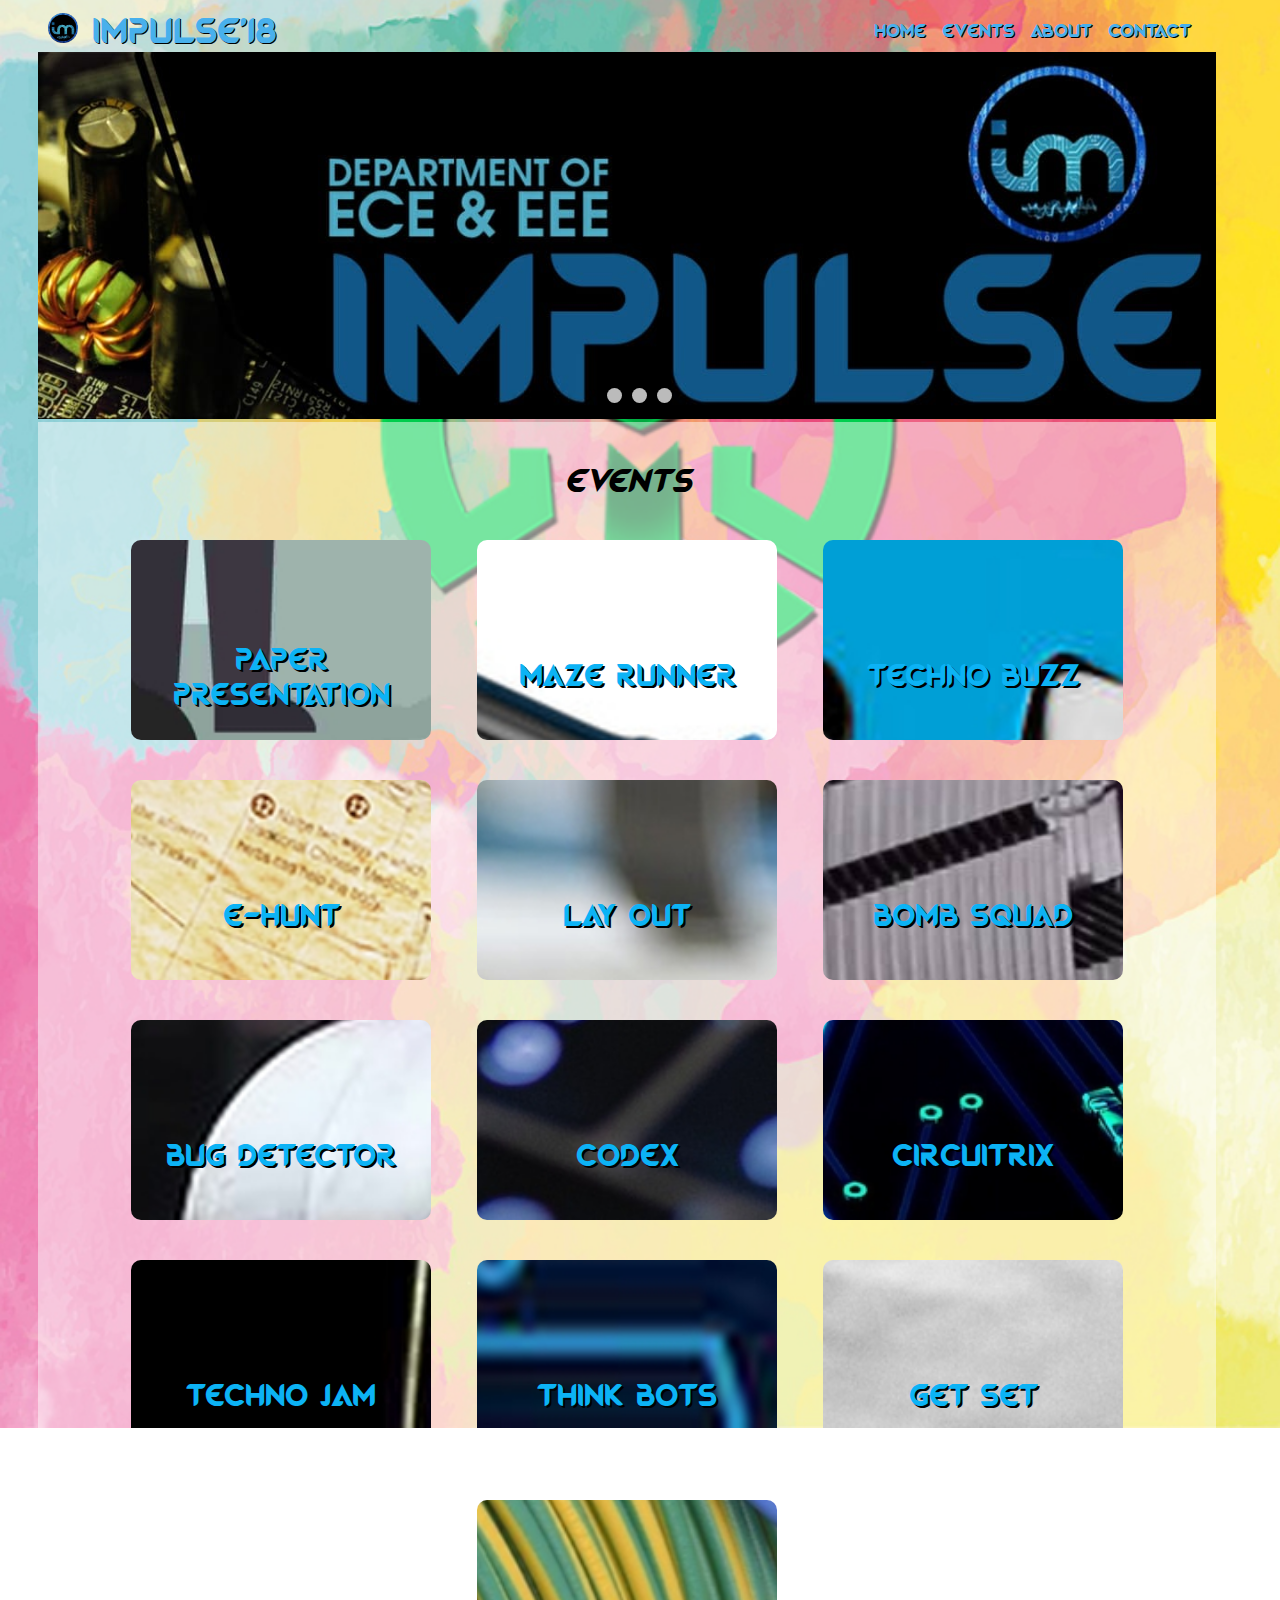
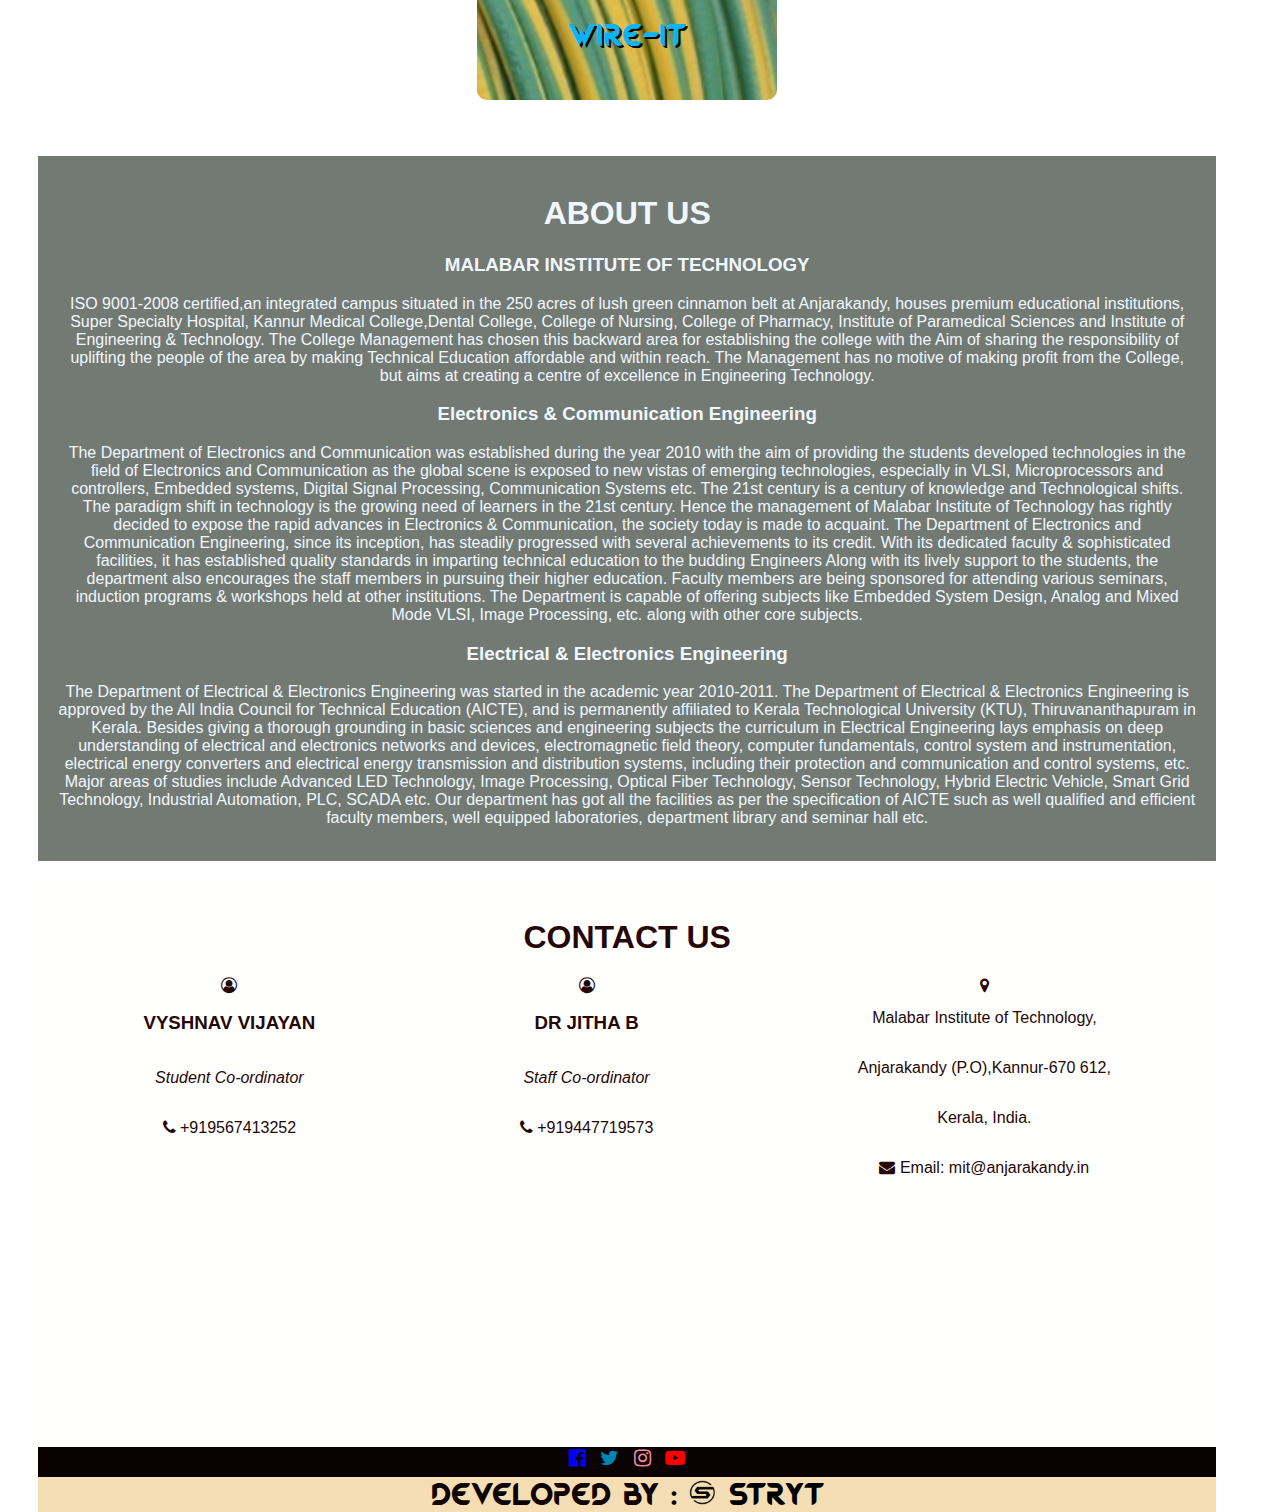
<file: impulse/dmain.html>
<!DOCTYPE html>
<html>
<head>
   
	<link rel="shortcut icon" href="img/dlogo.png" /> 
    <title>IMPULSE'18</title>
    <link rel="stylesheet" type="text/css" href="css/dmain.css">
    <link rel="stylesheet" type="text/css" href="css/stryt.css">
    <link rel="stylesheet" type="text/css" href="css/e.css">

    <link rel="stylesheet" type="text/css" href="css/slide.css">
    <link rel="stylesheet" href="https://cdnjs.cloudflare.com/ajax/libs/font-awesome/4.7.0/css/font-awesome.min.css">


</head>
<body>
  <div class="sample">.</div>
<div class="page">
<div class="content">
<div class="c">
<div class="c1">
  <div class="fixed">
    <div class="menu">
 
     <div class="dlogo" ><img src="img/dlogo.png" height="30px" >  IMPULSE'18</div>
     
     <div class="link">
       <a href="../index.html">Home</a>
     <a href="#events"> Events</a>
     <a href="#about"> About</a>
     <a href="#contact">Contact</a>
   
     </div>
    </div>
   </div>
   
   
   <div class="slideshow-container">
   
   
     <div class="mySlides fade">
    
       <img src="img/e1.jpg" style="width:100%">
      
     </div>
   
     <div class="mySlides fade">
     
       <img src="img/e2.jpg" style="width:100%">
      
     </div>
   
     <div class="mySlides fade">
     
       <img src="img/e3.jpg" style="width:100%">
       
     </div>
       <div id="dot_c">
     <span class="dot" onclick="currentSlide(1)"></span>
     <span class="dot" onclick="currentSlide(2)"></span>
     <span class="dot" onclick="currentSlide(3)"></span>
       </div>
   
   </div>
</div>

<div class="c2" id="events">
  <div  align="center">
    <br>
  <h1><i>Events</i></h1>
</div>

    <div class="events"  align="center">

        <a  href="event.html?e1 "><div id="event1"> <br>
          <br>
          <br>
          <br><p>PAPER PRESENTATION</p></div></a>
          
          
          <a  href="event.html?e2 "><div id="event2"> <br>
            <br>
            <br>
            <br><p>MAZE RUNNER </p></div></a>

            <a  href="event.html?e3 "><div id="event3"> <br>
              <br>
              <br>
              <br><p>TECHNO BUZZ</p></div></a>

              <a  href="event.html?e4 "><div id="event4"> <br>
                <br>
                <br>
                <br><p>E-HUNT</p></div></a>

                <a  href="event.html?e5 "><div id="event5"> <br>
                  <br>
                  <br>
                  <br><p>LAY OUT</p></div></a>

                  
                  <a  href="event.html?e6 "><div id="event6"> <br>
                    <br>
                    <br>
                    <br><p>BOMB SQUAD</p></div></a>

 
                    <a  href="event.html?e7 "><div id="event7"> <br>
                      <br>
                      <br>
                      <br><p>BUG DETECTOR</p></div></a>

                      <a  href="event.html?e8 "><div id="event8"> <br>
                        <br>
                        <br>
                        <br><p>CODEX</p></div></a>
                        <a  href="event.html?e9 "><div id="event9"> <br>
                          <br>
                          <br>
                          <br><p>CIRCUITRIX</p></div></a>
                          <a  href="event.html?e10 "><div id="event10"> <br>
                            <br>
                            <br>
                            <br><p>TECHNO JAM</p></div></a>

                            <a  href="event.html?e11 "><div id="event11"> <br>
                              <br>
                              <br>
                              <br><p>THINK BOTS</p></div></a>
                              <a  href="event.html?e12 "><div id="event12"> <br>
                                <br>
                                <br>
                                <br><p>GET SET</p></div></a>

                                <a  href="event.html?e13 "><div id="event13"> <br>
                                  <br>
                                  <br>
                                  <br><p>WIRE-IT</p></div></a>

 
      

</div>
<br>

</div>

<br>
<div class="c3" id="about">
  <div align="center">
    
  <br>
      <h1>ABOUT US</h1>
  </div>
  <h3> MALABAR INSTITUTE OF TECHNOLOGY</h3>
  <P>
      ISO 9001-2008 certified,an integrated campus situated in the 250 acres of lush green cinnamon belt at Anjarakandy, houses premium educational institutions, Super Specialty Hospital, Kannur Medical College,Dental College, College of Nursing, College of Pharmacy, Institute of Paramedical Sciences and Institute of Engineering & Technology. The College Management has chosen this backward area for establishing the college with the Aim of sharing the responsibility of uplifting the people of the area by making Technical Education affordable and within reach. The Management has no motive of making profit from the College, but aims at creating a centre of excellence in Engineering Technology.
  </P>
  <h3>Electronics & Communication Engineering</h3>
  <p>      The Department of Electronics and Communication was established during the year 2010 with the aim of providing the students developed technologies in the field of Electronics and Communication as the global scene is exposed to new vistas of emerging technologies, especially in VLSI, Microprocessors and controllers, Embedded systems, Digital Signal Processing, Communication Systems etc. The 21st century is a century of knowledge and Technological shifts. The paradigm shift in technology is the growing need of learners in the 21st century. Hence the management of Malabar Institute of Technology has rightly decided to expose the rapid advances in Electronics & Communication, the society today is made to acquaint.

    The Department of Electronics and Communication Engineering, since its inception, has steadily progressed with several achievements to its credit. With its dedicated faculty & sophisticated facilities, it has established quality standards in imparting technical education to the budding Engineers
    
    Along with its lively support to the students, the department also encourages the staff members in pursuing their higher education. Faculty members are being sponsored for attending various seminars, induction programs & workshops held at other institutions.
    
    The Department is capable of offering subjects like Embedded System Design, Analog and Mixed Mode VLSI, Image Processing, etc. along with other core subjects. </p>
</p>
      <h3>Electrical & Electronics Engineering</h3>
      <p> The Department of Electrical & Electronics Engineering was started in the academic year 2010-2011. The Department of Electrical & Electronics Engineering is approved by the All India Council for Technical Education (AICTE), and is permanently affiliated to Kerala Technological University (KTU), Thiruvananthapuram in Kerala. Besides giving a thorough grounding in basic sciences and engineering subjects the curriculum in Electrical Engineering lays emphasis on deep understanding of electrical and electronics networks and devices, electromagnetic field theory, computer fundamentals, control system and instrumentation, electrical energy converters and electrical energy transmission and distribution systems, including their protection and communication and control systems, etc.

        Major areas of studies include Advanced LED Technology, Image Processing, Optical Fiber Technology, Sensor Technology, Hybrid Electric Vehicle, Smart Grid Technology, Industrial Automation, PLC, SCADA etc. Our department has got all the facilities as per the specification of AICTE such as well qualified and efficient faculty members, well equipped laboratories, department library and seminar hall etc. </p>
    
      <br>
    </div>
    <br>

<div class="c4" id="contact">

  <div align="center">
    <br>
  <h1> CONTACT US</h1>
  </div>
  <div class="row" align="center">
  
    <div class="cl">
        <i class="fa fa-user-circle-o"></i><h3>VYSHNAV VIJAYAN</h3> <p><i> Student Co-ordinator</i></p><p> <i class="fa fa-phone"></i> +919567413252</p></div>
    <div class="cr"> 
        <i class="fa fa-user-circle-o"></i>
        <h3>DR JITHA  B</h3> <p><i> Staff Co-ordinator</i></p><p> <i class="fa fa-phone"></i> +919447719573</p>
    </div>

<div id="ap" class="m">
    <i class="fa fa-map-marker"></i>
    <p>Malabar Institute of Technology,</p>
    <p>Anjarakandy (P.O),Kannur-670 612,</p>
    <p>Kerala, India. </p>
    <p>
    <i class="fa fa-envelope"></i>  Email: mit@anjarakandy.in 

    </p>
</div>
</div>
<iframe src="https://www.google.com/maps/embed?pb=!1m18!1m12!1m3!1d1952.203510178362!2d75.49778510450766!3d11.876720919125477!2m3!1f0!2f0!3f0!3m2!1i1024!2i768!4f13.1!3m3!1m2!1s0x3ba43acc90d12ddf%3A0x667a271138dc7bc3!2sMalabar+Institute+of+Technology!5e0!3m2!1sen!2sin!4v1539249495376" width="100%" height="250" frameborder="0" style="border:0" allowfullscreen></iframe>
<div class="icon" align="center">

    
  <a href="https://www.facebook.com/mitanjarakandy/"style="color:blue;"><i class="fa fa-facebook-official"></i></a>
  <a href="https://twitter.com/MAnjarakandy"style="color:#0084b4;"><i class="fa fa-twitter"></i></a>
  <a href="https://instagram.com/mitech18?utm_source=ig_profile_share&igshid=ag3grlxq8il5"style="color:#f68ba0;"><i class="fa fa-instagram"></i></a>
  <a href="https://www.youtube.com/channel/UCtRl1v6BA-x8oFSNKIHewNA"style="color:red;"><i class="fa fa-youtube-play"></i></a>


   
</div>
<div align="center" class="dd">Developed by :
  <a title="Meet The Team" onclick="openstryt();" style="color:black; text-decoration:none;"><img height=25px; src="img/stryt.png">  STRYT</a>
</div> 

</div>



</div>
</div>
</div>

<div class="stryt" id="openstryt">
  <a href="javascript:void(0)" class="closebn" onclick="closestryt()">&times;</a>
<div class="stryt-contant">	<div class="row">
  <div class="column">
    <div class="card">
      <img src="img/agfar.jpg" alt="Agfar" style="width:100%">
      <div class="container">
        <h2>ABDUL AGFAR PM</h2>
        
        <p>2K15 CSE</p>
        <p>MIT</p>
        <p>agfar.info@gmail.com</p>
                  <a href="https://instagram.com/agfarpm?utm_source=ig_profile_share&igshid=1jh64cmuiwxer"style="color:#f68ba0;"><i class="fa fa-instagram"></i>/agfarpm</a>
      
      </div>
    </div>
  </div>

  <div class="column">
    <div class="card">
        <img src="img/jusair.jpg" alt="John" style="width:100%">

      <div class="container">
        <h2>JUSAIR PP</h2>
        <p>2K15 CSE</p>
        <p>MIT</p>
                  <p>juzyjamal2340@gmail.com</p>
                  <a href="https://instagram.com/enthusiastic_moron?utm_source=ig_profile_share&igshid=e2nogzttu3j4"style="color:#f68ba0;"><i class="fa fa-instagram"></i>/enthusiastic_moron</a>
                  

        <p></p>
      
      </div>
    </div>
  </div>

  <div class="column">
    <div class="card">
      <img src="img/khaleel.jpg" alt="John" style="width:100%">
      <div class="container">
        <h2>KHALEEL TC</h2>
        <p>2K15 CSE</p>
        <p>MIT</p>
                  <p>khaleelkhallu7@gmail.com</p>
                  <a href="https://instagram.com/khaleel_bin_hamza?utm_source=ig_profile_share&igshid=4df0gwk0pq3n"style="color:#f68ba0;"><i class="fa fa-instagram"></i>/khaleel_bin_hamza</a>
                  

      </div>
    </div>
  </div>
  <div class="column">
    <div class="card">
      <img src="img/shamsu.jpeg" alt="John" style="width:100%">
      <div class="container">
        <h2>SHAMSUDHEEN KC</h2>
        <p>2K15 CSE</p>
        <p>MIT</p>
        <p>shamsu1997@hotmail.com</p>
                  <a href="https://instagram.com/ierohero_?utm_source=ig_profile_share&igshid=fnu2sq8n31zm"style="color:#f68ba0;"><i class="fa fa-instagram"></i>/ierohero_</a>

      </div>
    </div>
  </div>
</div> 


 <script type="text/javascript" src="js/main.js"></script>

</body>
</html>
</file>
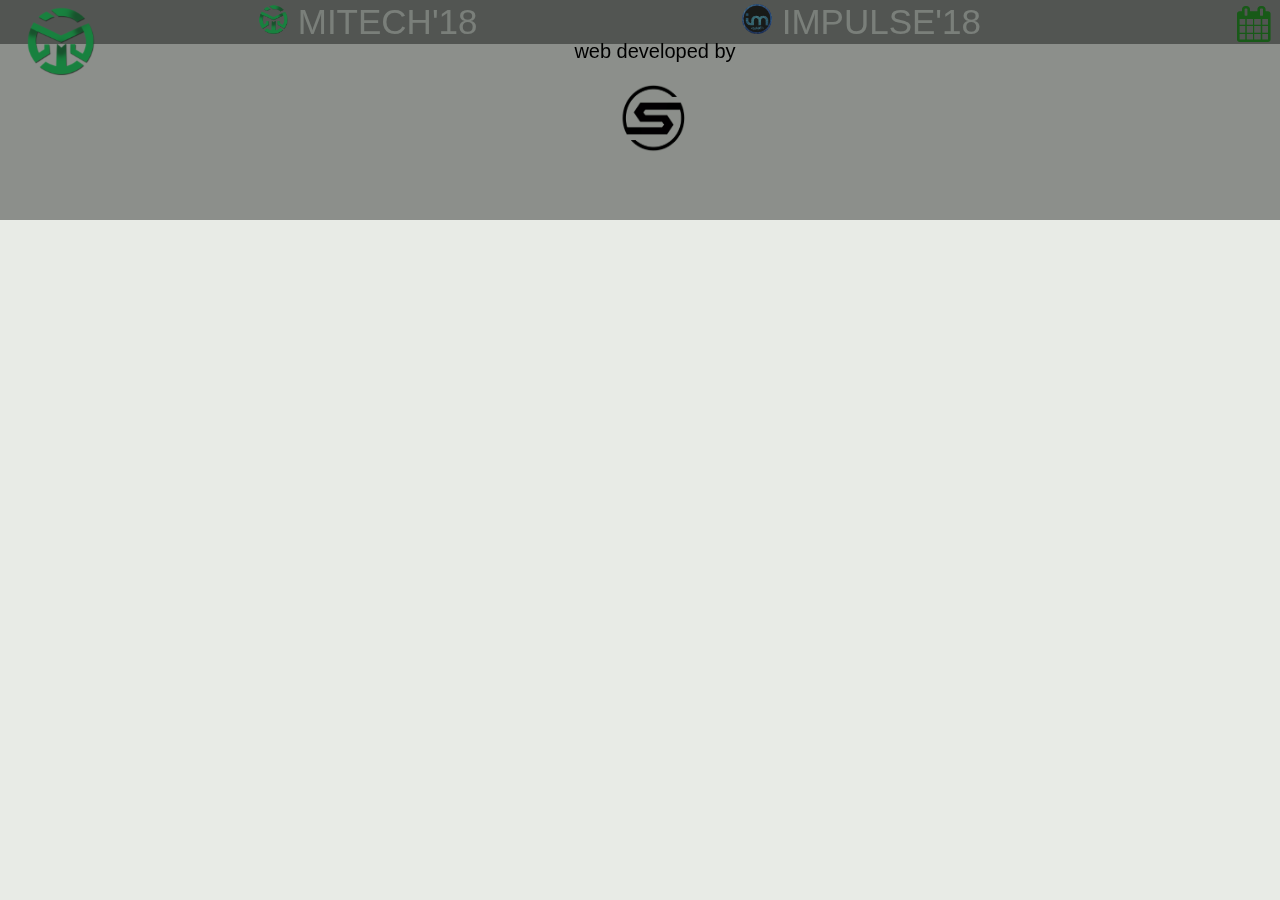
<file: impulse/event.html>
<!DOCTYPE html>
<html>
<head>
		<link rel="shortcut icon" href="img/dlogo.png" /> 
	<title> IMPULSE'18- Events </title>
	<link rel="stylesheet" type="text/css" href="css/e.css">
	<link rel="stylesheet" type="text/css" href="css/event.css">
	<link rel="stylesheet" type="text/css" href="css/stryt.css">
	<link rel="stylesheet" href="https://cdnjs.cloudflare.com/ajax/libs/font-awesome/4.7.0/css/font-awesome.min.css">

</head>
<body>
	<div class="topnav" id="myTopnav">
	</div>
	<div id="myNav" class="overlay">
		<a href="javascript:void(0)" class="closebtn" onclick="closeNav()">&times;</a>
		<div class="overlay-content">

				<a class="tablink" onclick="openPage('event1', this,'event','about1')" id="e1">PAPER PRESENTATION</a>
				<a class="tablink" onclick="openPage('event2', this, 'event','about2')" id="e2" >MAZE RUNNER </a>
				<a class="tablink" onclick="openPage('event3', this, 'event','about3')" id="e3" >TECHNO BUZZ</a>
				<a class="tablink" onclick="openPage('event4', this, 'event','about4')"  id="e4" >E-HUNT</a>
				<a class="tablink" onclick="openPage('event5', this, 'event','about5')" id="e5" >LAY OUT</a>
				<a class="tablink" onclick="openPage('event6', this, 'event','about6')" id="e6" >BOMB SQUAD</a>
				<a class="tablink" onclick="openPage('event7', this, 'event','about7')" id="e7" >BUG DETECTOR</a>
				<a class="tablink" onclick="openPage('event8', this, 'event','about8')" id="e8">CODEX</a>
				<a class="tablink" onclick="openPage('event9', this, 'event','about9')" id="e9">CIRCUITRIX</a>
				<a class="tablink" onclick="openPage('event10', this, 'event','about10')" id="e10">TECHNO JAM</a>
				<a class="tablink" onclick="openPage('event11', this, 'event','about11')" id="e11">THINK BOTS</a>
				<a class="tablink" onclick="openPage('event12', this, 'event','about12')" id="e12">GET SET</a>
				<a class="tablink" onclick="openPage('event13', this, 'event','about13')" id="e13">WIRE-IT</a>
		
		</div>
	</div>
<div class="navb" id="tt">
		<div class="logo"><img class="logo"  src="img/logo.png" height="70px" width="70px" alt=""></div>

	<a href="https://mitech18.com" title="home"><button><img  height="30px" src="img/logo.png">  MITECH'18</button></a>
<a id="ff" href="dmain.html" title="in assosition with CSE"><button class="dlogo"><img  height="30px" src="img/dlogo.png"> IMPULSE'18</button></a>
	<span title="Dotslash events" style="font-size:30px;cursor:pointer" onclick="openNav()"> 	<i class="fa fa-calendar" style="font-size:18px;color:green"></i> </span>

</div>


<div id="event1" class="tabcontent">
			<!-- <img id=e1img src="css/dse/e1.jpg"> -->
						<div class="event" align="center">
																		
												<div class="tab" >
													<h2 class="h_eventname"> PAPER PRESENTATION</h2>
													<br>
												  <button  class="tabl" onclick="opene1(event, 'about1')" id="Open1">About</button>
												  <button class="tabl" onclick="opene1(event, 'details1')">Details</button>
												  <button class="tabl" onclick="opene1(event, 'contact1')">Contact</button>
												</div>
												<br><br>
												<div id="about1" class="tabc" background="rgba(0, 0, 0, 0.5)">
												     
												      <p>Presenting your ideas and research works or even better published works on an open platform. Showcasing your skills in communication and presenting the depth of knowledge you contain.</p>
												      
												                        
												</div>

												<div id="details1" class="tabc" >
														<h3>Rules & Regulations</h3>

														<ul>
															<li>Individual participation.</li>
															<li>Participants must bring their institute’s identity card.</li>
															<li>Online and on spot registrations are available.</li>
															<li>Topics should be related to science and technology.</li>
															<li>Abstracts are to be submitted before 4th of November.</li>
																<li>Unethical behaviour could lead to disqualification. Faculty-coordinators have all the rights to take final decision for any issues during the event.</li>
														</ul>
														 <!-- <h3>Where & When</h3> -->
														<!-- <p>Venue : CAD/CAM Lab, Dept. of Mechanical Engineering, MIT, Anjarakandy.</p> -->
														<p>Date & Time: 8th November @9:30am-11:30am</p>

														
														 <h3>Registration Fee : Rs 150 per Head</h3>

														
												  	</div>

												<div id="contact1" class="tabc">
													<h3>Student Coordinators</h3>
													<ul>
															<li>Sravya N(S7 EC):7034518871</li>
															<li>Aiswarya Sunil:9497214582</li>
															
														</ul>  
												  <p >(You can contact the above given numbers via WhatsApp or call between 10AM and 10PM)</p>
												</div>


										</div>	
										<br><br><br>
										  <div align="center">
										  	<a class="reg" href="https://docs.google.com/forms/d/e/1FAIpQLSc6M8RiBxXS2IPaO5w8hyXlOnpWyJLeXcHnnrWhNGUOU5wC0Q/viewform
											  "><button  width= "100%">register</button></a>
											</div> 
										


</div>

<div id="event2" class="tabcontent">
	<div class="event" align="center">
																		
												<div class="tab" >
													<h2 class=h_eventname> MAZE RUNNER </h2>
													<br>
												  <button  class="tabl" onclick="opene1(event, 'about2')" id="Open2">About</button>
												  <button class="tabl" onclick="opene1(event, 'details2')">Details</button>
												  <button class="tabl" onclick="opene1(event, 'contact2')">Contact</button>
												</div>
												<br><br>
												<div id="about2" class="tabc" background="rgba(0, 0, 0, 0.5)">
												     
												      <p> Task is to build an autonomous robot which is capable of traversing a black line on a light coloured background. Nothing comes easy, right? So the track maybe filled with bends and curves in the adjacent levels. </p>
												      
												                        
												</div>

												<div id="details2" class="tabc">
														<h3>Rules & Regulations</h3>

														<ul>
															<li>A team may consist of a maximum  of  4  members.  Students from different educational institutes can  form  a  team.</li>
															<li>Teams are not allowed to  replace  parts  between  runs. However, they are allowed  to  replace  defective  sensors,  but  with  a  penalty  added  to  it.</li>
															<li>  Change  of  batteries  and  modifications  to  the  code  are  allowed  but  the  game play  has  to  be  restarted.</li>
															<li>If the  robot  is  manually  touched  except  at  the  start,  then  it  will  be  considered as a violation and will lead to penalty.</li>
															<li>Three warnings will  be provided when  the  robot  goes  out of  the  track.</li>
															<li>All participants must bring their valid college ID.</li>
															<li>The decision of the judging committee will be final..</li>

																
														</ul>
														 <!-- <h3>Where & When</h3> -->
														<!-- <p>Venue : CAD/CAM Lab, Dept. of Mechanical Engineering, MIT, Anjarakandy.</p> -->
														<p>Date & Time: 8th November @10.00am-12.00pm</p>

														
														 <h3>Registration Fee : Rs 100 per team</h3>

														 
												</div>

												<div id="contact2" class="tabc">
														<h3>Student Coordinators</h3>
														<ul>
																<li>Hrishikesh CK(S7 EC): 82899 63585</li>
																<li>Sreenidhi Ramachandran(S7 EC):9496124280</li>
																
															</ul>  
														<p >(You can contact the above given numbers via WhatsApp or call between 10AM and 10PM)</p>
												
												</div>


										</div>	
										<br><br><br>
										  <div align="center">
										  	<a class="reg" href="https://docs.google.com/forms/d/e/1FAIpQLSfPn44-uAOEPpkBXqAvgMHey_-8-mlhNBxE07VRJ6XeOzG00A/viewform
											  "><button  width= "100%">register</button></a>
										  </div> 
</div>

<div id="event3" class="tabcontent">
	<div class="event" align="center">
																		
												<div class="tab" >
													<h2 class=h_eventname> TECHNO BUZZ</h2>
													<br>
												  <button  class="tabl" onclick="opene1(event, 'about3')" id="Open2">About</button>
												  <button class="tabl" onclick="opene1(event, 'details3')">Details</button>
												  <button class="tabl" onclick="opene1(event, 'contact3')">Contact</button>
												</div>
												<br><br>
												<div id="about3" class="tabc" background="rgba(0, 0, 0, 0.5)">
													 
												      <p>An event of technical crossword that has tricky questions for you to overcome. It is a game of square or rectangular checked white and black blocks. In which the white blocks need to be filled with letters that corresponds to the answer of the specified question.</p>
												      
												                        
												</div>

												<div id="details3" class="tabc">
													<h3>Rules and Regulations</h3>
													<ul>
															<li>Individual participation.</li>
															<li>The participants must bring their valid ID cards.</li>
															<li>The event will have 4 levels</li>
															<li>Two preliminary levels and two technical levels.</li>
															<li>There will be process of elimination at every round.</li>
															<li>Certificates will be provided to the ones who pass the preliminary round.</li>
															<li>The decision of the judging committee will be final</li>

																
														</ul>
														
														<p>Date & Time :  8th November @10:30am-11:30am</p>
														<!-- <p>Time: 12:00- 14:00</p> -->

														
														 <h3>Registration Fee : Rs 100</h3>

												 
												</div>

												<div id="contact3" class="tabc">
														<h3>Student Coordinators</h3>
														<ul>
																<li>Thulasi :9645213666</li>
																<li>Muhammad Thaha : 8113099383</li>

																
															</ul>  
														<p >(You can contact the above given numbers via WhatsApp or call between 10AM and 10PM)</p>
												
												</div>


										</div>	
										<br><br><br>
										  <div align="center">
										  	<a class="reg" href="https://docs.google.com/forms/d/e/1FAIpQLSdToBrdK-en6yuO9nEPb-gk7l3bVO9dENEli6xRM5t3B1v00w/viewform"><button  width= "100%">register</button></a>
										  </div> 
</div>
<div id="event4" class="tabcontent">
	<div class="event" align="center">
																		
												<div class="tab" >
													<h2 class=h_eventname> E-HUNT</h2>
													<br>
												  <button  class="tabl" onclick="opene1(event, 'about4')" id="Open2">About</button>
												  <button class="tabl" onclick="opene1(event, 'details4')">Details</button>
												  <button class="tabl" onclick="opene1(event, 'contact4')">Contact</button>
												</div>
												<br><br>
												<div id="about4" class="tabc" background="rgba(0, 0, 0, 0.5)">
												     
												      <p>Welcome to Rockie’s paradise! Use your brain and unlock the treasure. Go through weird tasks and boggling clues to unveil your luck.</p>
												      
												                        
												</div>

												<div id="details4" class="tabc">
														<h3>Rules and Regulations</h3>
														<ul>
																<li>Each team can have a maximum of 3 members. (Students from different institutes can form a team and should carry Identity cards of their respective institutes.)</li>
																<li>Online and on spot registrations are available.</li>
																<li>Electronics related tasks.</li>
																<li>Unethical behaviour could lead to disqualification. Faculty-coordinators have all the rights to take final decision for any issues during the event.</li>
																<li>Rockie’s paradise, golden clue, zero clue and the punishment wheels are the main attractions of the event</li>
				
															</ul>
															
															<p>Date & Time : 8th November @11:00am-4:00pm</p>
	
															<h3>Registration Fee : Rs 150 per Team</h3>
															
															
		</div>

												<div id="contact4" class="tabc">
														<h3>Student Coordinators</h3>
														<ul>
																<li>Athira TN:9447660004</li>
																<li>Drishya :9562055977</li>	
															</ul>  
														<p >(You can contact the above given numbers via WhatsApp or call between 10AM and 10PM)</p>

												</div>


										</div>	
										<br><br><br>
										  <div align="center">
										  	<a class="reg" href="https://docs.google.com/forms/d/e/1FAIpQLSdY7h0LjFReuxelYmOZPY4G6EwGG4GBLET0HwMwEpjyD-rBvw/viewform"><button  width= "100%">register</button></a>
										  </div> 
</div>
<div id="event5" class="tabcontent">
	<div class="event" align="center">
																		
												<div class="tab" >
													<h2 class=h_eventname> LAY OUT</h2>
													<br>
												  <button  class="tabl" onclick="opene1(event, 'about5')" id="Open2">About</button>
												  <button class="tabl" onclick="opene1(event, 'details5')">Details</button>
												  <button class="tabl" onclick="opene1(event, 'contact5')">Contact</button>
												</div>
												<br><br>
												<div id="about5" class="tabc" background="rgba(0, 0, 0, 0.5)">
												     
												      <p>A complete hall of exciting electronics and applied works on sensing devices. Find ways to explore the limitless scope of electronics in our lifestyle. Skilled guidance to make you familiarise the world of electronics and communications.
													</p>
												      
												                        
												</div>

												<div id="details5" class="tabc">
														<h3>Rules and Regulations</h3>
														
     <li>A team can have a maximum of 4 members.</li>
    <LI>Participants must bring their institute’s identity card.</LI>
    <LI> Online and on spot registrations are available.</LI>
 <li> The projects must be a working model.</li>
    <li> The team must be prepared to exhibit and describe about the principles behind the working of their project</li>
    <li> Unethical behaviour could lead to disqualification. Faculty-coordinators have all the rights to take final decision for any issues during the event</li>
		
														<h3>Where & When</h3>
															<p>Venue :MIT, Anjarakanny.</p>
															<p>Date & Time :8thand 9thNovember @9:30am-4:00pm</p>
	
	
															
															 <h3>Registration Fee : Rs 150 per team</h3>
	
												</div>

												<div id="contact5" class="tabc">
														<h3>Student Coordinators</h3>
														<ul>
																<li>Amrutha MK (S7 EC):9645964444</li>
																<li>Shensila P (S7 EC):9895617751</li>
	

																
															</ul>  
														<p >(You can contact the above given numbers via WhatsApp or call between 10AM and 10PM)</p>
												
												</div>


										</div>	
										<br><br><br>
										  <div align="center">
										  	<a class="reg" href="https://docs.google.com/forms/d/e/1FAIpQLSfr-Mlr1Jt1GwVcDYoLwHPguhfZPha4zEqkcf7GTmxAqp6LLA/viewform"><button  width= "100%">register</button></a>
										  </div> 
</div>
<div id="event6" class="tabcontent">
	<div class="event" align="center">
																		
												<div class="tab" >
													<h2 class=h_eventname>BOMB SQUAD</h2>
													<br>
												  <button  class="tabl" onclick="opene1(event, 'about6')" id="Open2">About</button>
												  <button class="tabl" onclick="opene1(event, 'details6')">Details</button>
												  <button class="tabl" onclick="opene1(event, 'contact6')">Contact</button>
												</div>
												<br><br>
												<div id="about6" class="tabc" background="rgba(0, 0, 0, 0.5)">
												     
												      <p>Form your squad and get ready to be the unbeatable. The timer is on and you have got only a few seconds. Time bomb circuits are to be diffused with just one cut. Use your brain to smash the connections. </p>
												      
												                        
												</div>

												<div id="details6" class="tabc">
													<h3>Rules and Regulations</h3>
												
													<ul>
													 <li>
														A team can have a maximum of 2 members.
													 </li>
													 <li>Participants are supposed to have their valid college ID.</li>
													 <li>Online and on spot registrations are available.</li>
													 <li>You have just one chance. Cutting of the wrong wire rings up the buzzer.</li>
													 <li>The timer starts as you begin. You are required to diffuse the circuit within the given time.</li>
													 <li>Unethical behaviour could lead to disqualification. Faculty-coordinators have all the rights to take final decision for any issues during the event.</li>


												 </ul> 

												 <p>Venue :MIT, Anjarakanny.</p>
												 <p>Date & Time :8thand 9thNovember @9:30am-4:00pm</p>


												 
												  <h3>Registration Fee : Rs 100 per team</h3>

												 <h3></h3>
												</div>

												<div id="contact6" class="tabc">
													<h3>Student Coordinators</h3>
													<ul>
															<li>Marsad M (S7 EC):9567758569</li>
															<li>Shaniya M (S7 EC): 9567701062</li>


															
														</ul>  
													<p >(You can contact the above given numbers via WhatsApp or call between 10AM and 10PM)</p>
											
												</div>


										</div>	
										<br><br><br>
										  <div align="center">
										  	<a class="reg" href="https://docs.google.com/forms/d/e/1FAIpQLSf2SZoC_9YSGQjeGfr1Cr46r-SXKNp5td9AExM3og5AUAxhbw/viewform"><button  width= "100%">register</button></a>
										  </div> 
</div>

<div id="event7" class="tabcontent">
	<div class="event" align="center">
																		
												<div class="tab" >
													<h2 class=h_eventname> BUG DETECTOR</h2>
													<br>
												  <button  class="tabl" onclick="opene1(event, 'about7')" id="Open2">About</button>
												  <button class="tabl" onclick="opene1(event, 'details7')">Details</button>
												  <button class="tabl" onclick="opene1(event, 'contact7')">Contact</button>
												</div>
												<br><br>
												<div id="about7" class="tabc" background="rgba(0, 0, 0, 0.5)">
												     
												      <p>This is a group event which evaluates the technical knowledge of participants wherein they should identify the mistakes in a given circuit,correct them and obtain the output within a given duration of time.</p>
												      
												                        
												</div>

												<div id="details7" class="tabc">
													<h3>Rules and Regulations</h3>
														<ul>
																<li>Maximum number of participants allowed per team is 2.</li>
																<li>The competition will be conducted simultaneously among the participating teams.</li>
																<li>The team which obtains the desired output in least time will be declared as winners.</li>
																<li>All participants must bring their valid college ID.</li>
															<li>Certificates will be given to all participants and cash prize will be awarded to the winners.</li>
															<li>Decision of the judging committee will be final.</li>
																	
															</ul>
														
	
															
															 <h3>Registration Fee :  Rs 100 per team</h3>
															<h3>1st prize 1000
																
															</h3> 
												</div>

												<div id="contact7" class="tabc">
													<h3>Student Coordinators</h3>
													<ul>
															<li>Haripriya P(S7 EC): 8111856991</li>
															<li>Smini K V(S7 EC):  8157821211</li>


															
														</ul>  
													<p >(You can contact the above given numbers via WhatsApp or call between 10AM and 10PM)</p>
											
												</div>


										</div>	
										<br><br><br>
										  <div align="center">
										  	<a class="reg" href=" https://docs.google.com/forms/d/e/1FAIpQLSd3HEleymZ3JQXnhqsNL8ljjnxLOq5sdW9XO0dViOJs2V71Lw/viewform"><button  width= "100%">register</button></a>
										  </div> 
</div>
<div id="event8" class="tabcontent">
	<div class="event" align="center">
																		
												<div class="tab" >
													<h2 class=h_eventname> CODEX</h2>
													<br>
												  <button  class="tabl" onclick="opene1(event, 'about8')" id="Open2">About</button>
												  <button class="tabl" onclick="opene1(event, 'details8')">Details</button>
												  <button class="tabl" onclick="opene1(event, 'contact8')">Contact</button>
												</div>
												<br><br>
												<div id="about8" class="tabc" background="rgba(0, 0, 0, 0.5)">
												     
												      <p>Codex tests your speed in programming using MATLAB software. Your knowledge in coding is put to test. </p>
												      
												                        
												</div>

												<div id="details8" class="tabc">
													<h3>Rules and Regulations</h3>
													<ul>
														<li>A team can have a maximum of 2 members.</li>
														<li>Participants are supposed to have their valid college ID.</li>
														<li>Online and on spot registrations are available.</li>
														<li>The event will have three levels.</li>
														<li>Certificates will be awarded to the participants who reach the second level only.</li>
														<li>Unethical behaviour could lead to disqualification. Faculty-coordinators have all the rights to take final decision for any issues during the event.</li>
												
												</ul>
												<p>Date & time: 9th November @9:30am-10:30am</p>						

													

												<h3>Registration Fee : Rs100 per team</h3>
												</div>

													<div id="contact8" class="tabc">
														<h3>Student Coordinators</h3>
														<ul>
																<li>Jeena C (S7 EC):7025624075</li>
																<li>Kavya C(S7 EC): 8113890332</li>						

																
				
	
									
													
											

								
													</ul>  
													<p >(You can contact the above given numbers via WhatsApp or call between 10AM and 10PM)</p>
											
												</div>


										</div>	
										<br><br><br>
										  <div align="center">
										  	<a class="reg" href="https://docs.google.com/forms/d/e/1FAIpQLScU00C-bb8o1nyoo5AbfOLBpn4qk17mP0uKiz5JrHoBigmm2g/viewform"><button  width= "100%">register</button></a>
										  </div> 
</div>
<div id="event9" class="tabcontent">
	<div class="event" align="center">
																		
												<div class="tab" >
													<h2 class=h_eventname>CIRCUITRIX</h2>
													<br>
												  <button  class="tabl" onclick="opene1(event, 'about9')" id="Open2">About</button>
												  <button class="tabl" onclick="opene1(event, 'details9')">Details</button>
												  <button class="tabl" onclick="opene1(event, 'contact9')">Contact</button>
												</div>
												<br><br>
												<div id="about9" class="tabc" background="rgba(0, 0, 0, 0.5)">
												     
												      <p>     Participants are given a circuit on paper. They need to assemble the circuit on the bread board and should produce the desired output within a given duration of time.</p>
												      
												                        
												</div>

												<div id="details9" class="tabc">
													<h3>Rules and Regulations</h3>
													<ul>
															<li>•	The event will be conducted at 3 levels.</li>
															<li>•	Individual participation.</li>
															<li>•	Online and on spot registration available.</li>
															<li>•	In each level, circuit may vary in complexity.</li>
															<li>•	Participants will be able to familiarise with the circuit for a maximum of 5 minutes.</li>
															<li>•	All participants must bring their valid college ID.</li>
															<li>•	Certificates will be given to all participants and cash prize will be awarded to the winners.</li>
															

																
														</ul>
														<p>Date & Time: 9th November @10.00am-1.00pm</p>
													

														
														 <h3>Registration Fee : Rs 100 per participant</h3>
														<!-- <h3>1st prize 1500/-<br>

															2nd prize 700/- -->
														</h3>  
												</div>

												<div id="contact9" class="tabc">
													<h3>Student Coordinators</h3>
													<ul>
															<li>Jilna MV(S7 EC): 8943601758</li>
															<li>Aiswarya Bharathan(S7 EC): 8281060528</li>


															
														</ul>  
													<p >(You can contact the above given numbers via WhatsApp or call between 10AM and 10PM)</p>
											
												</div>


										</div>	
										<br><br><br>
										  <div align="center">
										  	<a class="reg" href="https://docs.google.com/forms/d/e/1FAIpQLScrUqUd0Al98jc8PzBVXHyQU7TUh-y_tKoqKg3tPtFrGz69kQ/viewform"><button  width= "100%">register</button></a>
										  </div> 
</div>
<div id="event10" class="tabcontent">
	<div class="event" align="center">
																		
												<div class="tab" >
													<h2 class=h_eventname> TECHNO JAM</h2>
													<br>
												  <button  class="tabl" onclick="opene1(event, 'about10')" id="Open2">About</button>
												  <button class="tabl" onclick="opene1(event, 'details10')">Details</button>
												  <button class="tabl" onclick="opene1(event, 'contact10')">Contact</button>
												</div>
												<br><br>
												<div id="about10" class="tabc" background="rgba(0, 0, 0, 0.5)">
												     
												      <p>      This event focus on the speaking abilities of an individual.Once the participant arrives, he or she has to pick a topic from the bowl of topics placed in front of them. As the name indicates the participant is expected to come up with his technical knowledge after getting to know his topic within a max of 2 min. </p>
												      
												                        
												</div>

												<div id="details10" class="tabc">
													<h3>Rules and Regulations</h3>
													<ul>
															<li>	Time of speech should not be less than 3 minutes and should not exceed 5 minutes.</li>
															<li>	Topics will be related to electronics/new technologies in electronics.</li>
															<li>	Topics will be slightly of technical approach.</li>
															<li>	 The winners will be judged on the basis of how confidently he or she has spoken.</li>
															<li>	All participants must bring their valid college ID.</li>
															<li>	The decision of the judging committee will be final.</li>

																
														</ul>
														<p>Date & Time: 9th November @11.00am-12.00pm</p>
													

														
														 <h3>Registration Fee : Rs 100 per participant</h3>
														<!-- <h3>1st prize 2000/-<br>

															
														</h3>   -->
												</div>

												<div id="contact10" class="tabc">
													<h3>Student Coordinators</h3>
													<ul>
															<li>Aiswarya P(S7 EC): 8111856991 </li>
															<li>Anagha Mohanan(S7 EC):8281979680</li>


															
														</ul>  
													<p >(You can contact the above given numbers via WhatsApp or call between 10AM and 10PM)</p>
											
												</div>


										</div>	
										<br><br><br>
										  <div align="center">
										  	<a class="reg" href="https://docs.google.com/forms/d/e/1FAIpQLSfw-1YsJPmYQFD-awZfhRIJ3DIF07ozpzcObowhgVn7ziK6CQ/viewform"><button  width= "100%">register</button></a>
										  </div> 
</div>
<div id="event11" class="tabcontent">
	<div class="event" align="center">
																		
												<div class="tab" >
													<h2 class=h_eventname>THINK BOTS</h2>
													<br>
												  <button  class="tabl" onclick="opene1(event, 'about11')" id="Open2">About</button>
												  <button class="tabl" onclick="opene1(event, 'details11')">Details</button>
												  <button class="tabl" onclick="opene1(event, 'contact11')">Contact</button>
												</div>
												<br><br>
												<div id="about11" class="tabc" background="rgba(0, 0, 0, 0.5)">
												     
												      <p>Think you know a ton about electronics? Take our quiz to find out how much knowledge you really possess. Fire your answers and bring up the heat.</p>
												      
												                        
												</div>

												<div id="details11" class="tabc">
													<h3>Rules and Regulations</h3>
													<ul>
														<li>•	Each team can have a maximum of 2 members. (Students from different institutes can form a team and should carry Identity cards of their respective institutes.</li>
														<li>•	Online and on spot registrations are available.</li>
														<li>•	The competition will be conducted simultaneously among the participating teams.</li>
														<li>•	Use of gadgets and internet are restricted.</li>
														<li>•	Unethical behaviour could lead to disqualification. Faculty-coordinators have all the rights to take final decision for any issues during the event.</li>
														<li>•	Certificates will be given to all the participants.</li>
														<li>Competition will be done separately for ECE and EEE</li>
													</ul>
													<p>Date & Time: 9th November @1:00pm-2:00pm</p>

													<h3>Registration Fee : Rs 100 per team</h3>
													<!-- <h3>Prize Money
														
														First prize –Rs 2000/-
														</h3> -->
												</div>

												<div id="contact11" class="tabc">
													<h3>Student Coordinators</h3>
													<ul>
															<li>Kavya KC(S7 EC): 8330097504</li>
															<li>Sreerag   (S5 EE) :7559866729</li>


															
														</ul>  
													<p >(You can contact the above given numbers via WhatsApp or call between 10AM and 10PM)</p>
											
												</div>


										</div>	
										<br><br><br>
										  <div align="center">
											<a class="reg" href="https://docs.google.com/forms/d/e/1FAIpQLSdoWrQkR8NSkCeJGc9WWv-jR_H28R7oXngCC5IOvYeGHYZOxg/viewform"><button  width= "100%">Register(for EEE)</button></a>
											  
											<a class="reg" href="https://docs.google.com/forms/d/e/1FAIpQLSdoWrQkR8NSkCeJGc9WWv-jR_H28R7oXngCC5IOvYeGHYZOxg/viewform"><button  width= "100%">Register (for EC)</button></a>
										  </div> 
</div>
<div id="event12" class="tabcontent">
	<div class="event" align="center">
																		
												<div class="tab" >
													<h2 class=h_eventname>GET SET</h2>
													<br>
												  <button  class="tabl" onclick="opene1(event, 'about12')" id="Open2">About</button>
												  <button class="tabl" onclick="opene1(event, 'details12')">Details</button>
												  <button class="tabl" onclick="opene1(event, 'contact12')">Contact</button>
												</div>
												<br><br>
												<div id="about12" class="tabc" background="rgba(0, 0, 0, 0.5)">
												     
												      <p>Get set to race on tracks. Overcome the hurdles and be the fastest to finish. Show your speed and expose out your quest for evolutions on tracks. Let the game of robots on hot wheels spark on the arena.</p>
												      
												                        
												</div>

												<div id="details12" class="tabc">
													<h3>Rules and Regulations</h3>
													<ul>
															<li>•	This is a racing event in which the fastest and most balanced autonomous car will win. Robotic cars should be as per the given specifications.</li>
															<li>•	Each team can have a maximum of 2 members. (Students from different institutes can form a team and should carry Identity cards of their respective institutes.</li>
															<li>•	Online and on spot registrations are available.</li>
															<li>•	No more AC/DC power supply will be provided at the sight of play.</li>
															<li>•	Unethical behaviour could lead to disqualification. Faculty-coordinators have all the rights to take final decision for any issues during the event.</li>
															<li>•	Certificates will be given to all the participants.</li>
															<li color="red">Readymade toys car are not allowed</li>

																
														</ul>
														<p>Date & Time: 8th November @1:00pm-3:30pm</p>
													

														
														 <h3>Registration Fee : Rs 150 per team</h3>
														<!-- <h3>1st prize 1500/-<br>

															2nd prize 700/- -->
														</h3>  
												</div>

												<div id="contact12" class="tabc">
													<h3>Student Coordinators</h3>
													<ul>
															<li>Sanjay P (S7 EC): 9746277907</li>
															<li>AthulOP(S3 EC) :9747337937</li>


															
														</ul>  
													<p >(You can contact the above given numbers via WhatsApp or call between 10AM and 10PM)</p>
											
												</div>


										</div>	
										<br><br><br>
										  <div align="center">
										  	<a class="reg" href="https://docs.google.com/forms/d/e/1FAIpQLScP-TPzvBiqhcOwGPPZxrQv_87VGTvWuuDAk1tGqFcH2_NPHw/viewform"><button  width= "100%">register</button></a>
										  </div> 
</div>
<div id="event13" class="tabcontent">
	<div class="event" align="center">
																		
												<div class="tab" >
													<h2 class=h_eventname>WIRE-IT</h2>
													<br>
												  <button  class="tabl" onclick="opene1(event, 'about13')" id="Open2">About</button>
												  <button class="tabl" onclick="opene1(event, 'details13')">Details</button>
												  <button class="tabl" onclick="opene1(event, 'contact13')">Contact</button>
												</div>
												<br><br>
												<div id="about13" class="tabc" background="rgba(0, 0, 0, 0.5)">
												     
												      <p>This event will give each contestant an opportunity to perform in a practical work environment. Contestants will have the opportunity to use their acquired electrical wiring skills to construct a wiring design and to wire it on the wiring board. </p>
												      
												                        
												</div>

												<div id="details13" class="tabc">
													<h3>Rules and Regulations</h3>
													<ul>
															<li>•	Maximum number of participants allowed per team is 2.</li>
															<li>•	 Working conditions, electrical supplies and materials as required by the project assigned as well as the hand tools will be provided by the technical committee.</li>
															<li>•	 Participants have only one chance to get their circuit evaluated.</li>
															<li>•	All participants must bring their valid college ID.</li>
															<li>•	Use of mobile phones or any other electronic gadgets are restricted.</li>
															<li>•	Judgement will be based on time in which circuit is implemented and working condition of circuit. Judge’s decision will be final.</li>
															<li>•	certificate will be provided to all participants.</li>

																
														</ul>
														<p>9th November @9.30am-4.00pm</p>
													

														
														 <h3>Registration Fee : Rs 100 per team</h3>
														<!-- <h3>1st prize 2000/-<br>

															
														</h3>   -->
												</div>

												<div id="contact13" class="tabc">
													<h3>Student Coordinators</h3>
													<ul>
															<li> Aswin N(S7 EE):    +919633330706</li>
															<li>Akshith PM(S7EE):   +919746221451 </li>


															
														</ul>  
													<p >(You can contact the above given numbers via WhatsApp or call between 10AM and 10PM)</p>
											
												</div>


										</div>	
										<br><br><br>
										  <div align="center">
										  	<a class="reg" href="https://docs.google.com/forms/d/e/1FAIpQLSdWDLBaCG_J0aks0OoG7TQhvJVYBt_fAiFxHvr__ox-m644Cg/viewform"><button  width= "100%">register</button></a>
										  </div> 
</div>
<div class="stryt" id="openstryt">
	<a href="javascript:void(0)" class="closebn" onclick="closestryt()">&times;</a>
<div class="stryt-contant">	<div class="row">
	<div class="column">
		<div class="card">
			<img src="img/agfar.jpg" alt="Agfar" style="width:100%">
			<div class="container">
				<h2>ABDUL AGFAR PM</h2>
				
				<p>2K15 CSE</p>
				<p>MIT</p>
				<p>agfar.info@gmail.com</p>
				<a href="https://instagram.com/agfarpm?utm_source=ig_profile_share&igshid=1jh64cmuiwxer"style="color:#f68ba0;"><i class="fa fa-instagram"></i>/agfarpm</a>
			
			</div>
		</div>
	</div>

	<div class="column">
		<div class="card">
				<img src="img/jusair.jpg" alt="John" style="width:100%">

			<div class="container">
				<h2>JUSAIR PP</h2>
				<p>2K15 CSE</p>
				<p>MIT</p>
				<p>juzyjamal2340@gmail.com</p>
				<a href="https://instagram.com/enthusiastic_moron?utm_source=ig_profile_share&igshid=e2nogzttu3j4"style="color:#f68ba0;"><i class="fa fa-instagram"></i>/enthusiastic_moron</a>
				

				<p></p>
			
			</div>
		</div>
	</div>

	<div class="column">
		<div class="card">
			<img src="img/khaleel.jpg" alt="John" style="width:100%">
			<div class="container">
				<h2>KHALEEL TC</h2>
				<p>2K15 CSE</p>
				<p>MIT</p>
				<p>khaleelkhallu7@gmail.com</p>
				<a href="https://instagram.com/khaleel_bin_hamza?utm_source=ig_profile_share&igshid=4df0gwk0pq3n"style="color:#f68ba0;"><i class="fa fa-instagram"></i>/khaleel_bin_hamza</a>
				

			</div>
		</div>
	</div>
	<div class="column">
		<div class="card">
			<img src="img/shamsu.jpeg" alt="John" style="width:100%">
			<div class="container">
				<h2>SHAMSUDHEEN KC</h2>
				<p>2K15 CSE</p>
				<p>MIT</p>
				<p>shamsu1997@hotmail.com</p>
				<a href="https://instagram.com/ierohero_?utm_source=ig_profile_share&igshid=fnu2sq8n31zm"style="color:#f68ba0;"><i class="fa fa-instagram"></i>/ierohero_</a>

			</div>
		</div>
	</div>
</div> 
</div></div>
		
			
<div class="footer">	
	
<div align="center" class="c">	<p style="color:black;font-size: 20px;"> web developed by </p>

<a onclick="openstryt();"><img title="Meet the team" src="img/stryt.png" height="70px" width="70px" alt=""></a>
</div>

</div>

<script type="text/javascript" src="js/events.js"></script>

</body>
</html>
</file>
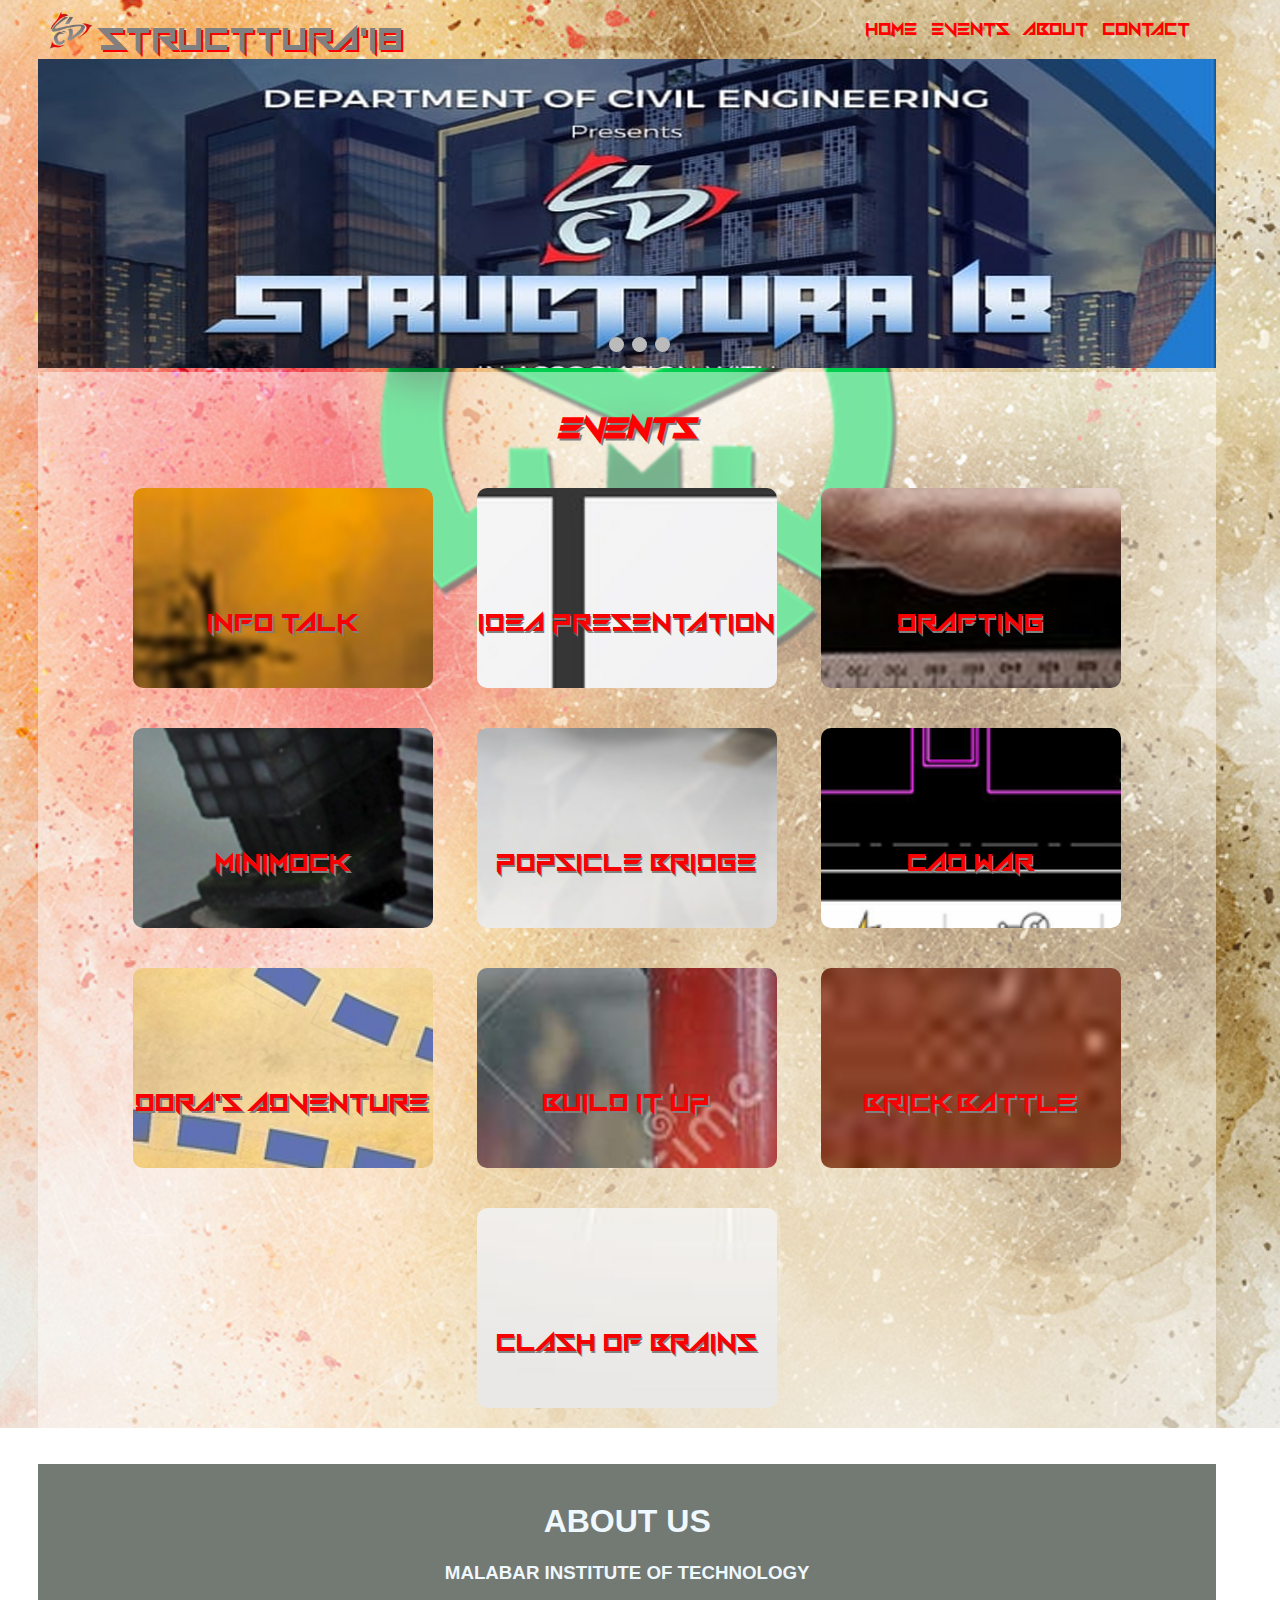
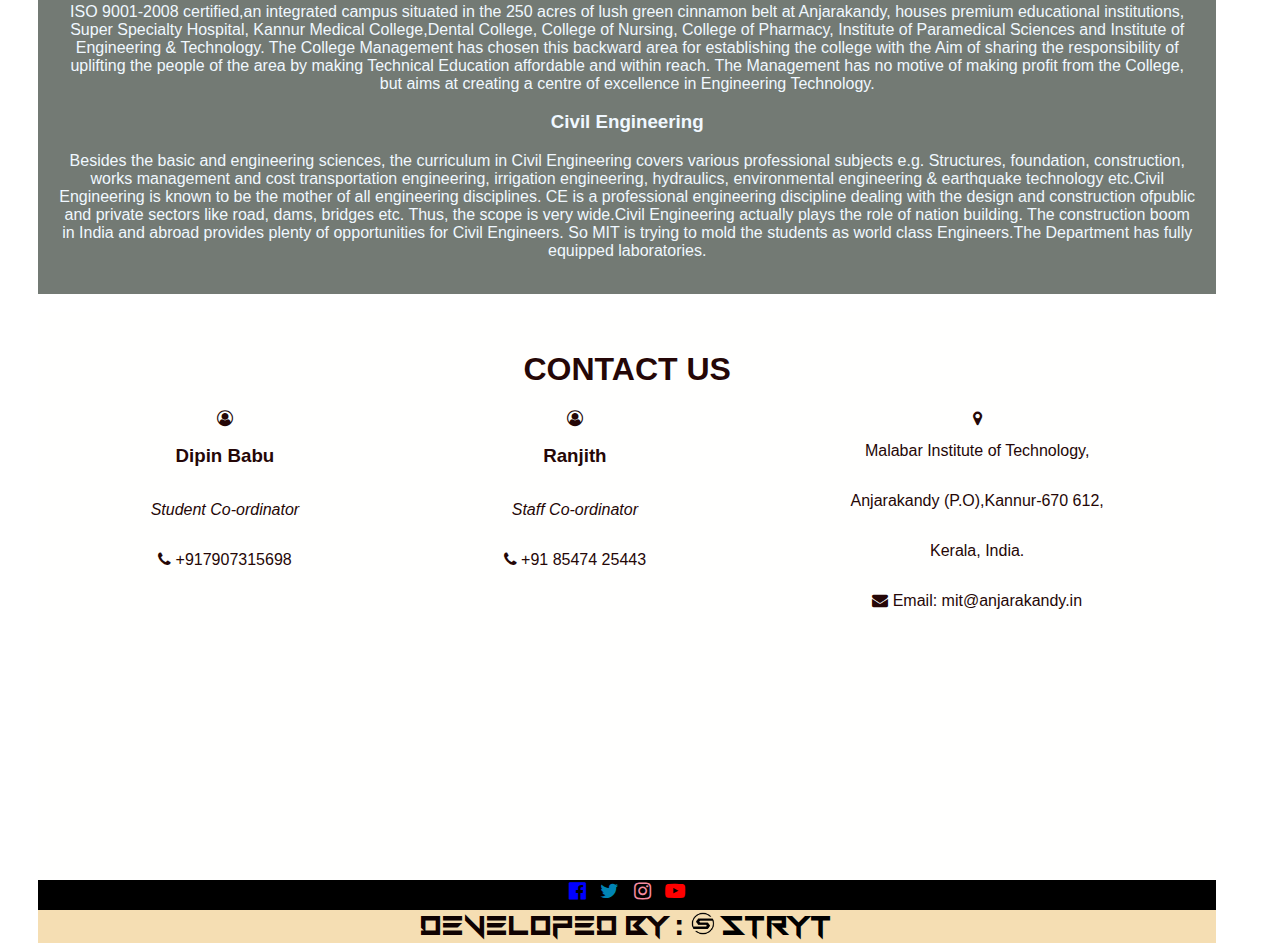
<file: structtura/dmain.html>
<!DOCTYPE html>
<html>
<head>
   
	<link rel="shortcut icon" href="img/dlogo.png" /> 
    <title>STRUCTTURA'18</title>
    <link rel="stylesheet" type="text/css" href="css/dmain.css">
    <link rel="stylesheet" type="text/css" href="css/stryt.css">
    <link rel="stylesheet" type="text/css" href="css/e.css">
    <link rel="stylesheet" type="text/css" href="css/slide.css">
    <link rel="stylesheet" href="https://cdnjs.cloudflare.com/ajax/libs/font-awesome/4.7.0/css/font-awesome.min.css">


</head>
<body>
  <div class="sample">.</div>
<div class="page">
<div class="content">
<div class="c">
<div class="c1">
  <div class="fixed">
    <div class="menu">
 
     <div class="dlogo" ><img src="img/dlogo.png" height="40px" > STRUCTTURA'18</div>
     
     <div class="link">
       <a href="../index.html">Home</a>
     <a href="#events"> Events</a>
     <a href="#about"> About</a>
     <a href="#contact">Contact</a>
   
     </div>
    </div>
   </div>
   
   
   <div class="slideshow-container">
   
   
     <div class="mySlides fade">
    
       <img src="img/e1.jpg" style="width:100%">
      
     </div>
   
     <div class="mySlides fade">
     
       <img src="img/e2.jpg" style="width:100%">
      
     </div>
   
     <div class="mySlides fade">
     
       <img src="img/e3.png" style="width:100%">
       
     </div>
       <div id="dot_c">
     <span class="dot" onclick="currentSlide(1)"></span>
     <span class="dot" onclick="currentSlide(2)"></span>
     <span class="dot" onclick="currentSlide(3)"></span>
       </div>
   
   </div>
</div>

<div class="c2" id="events">
  <div  align="center">
    <br>
  <h1><i>Events</i></h1>
</div>

    <div class="events"  align="center">

        <a  href="event.html?e1 "><div id="event1"> <br>
          <br>
          <br>
          <br><p>INFO TALK</p></div></a>
          
          
          <a  href="event.html?e2 "><div id="event2"> <br>
            <br>
            <br>
            <br><p>IDEA PRESENTATION</p></div></a>

            <a  href="event.html?e3 "><div id="event3"> <br>
              <br>
              <br>
              <br><p>DRAFTING</p></div></a>

              <a  href="event.html?e4 "><div id="event4"> <br>
                <br>
                <br>
                <br><p>MINIMOCK</p></div></a>

                <a  href="event.html?e5 "><div id="event5"> <br>
                  <br>
                  <br>
                  <br><p>POPSICLE BRIDGE</p></div></a>

                  <a  href="event.html?e6 "><div id="event6"> <br>
                    <br>
                    <br>
                    <br><p>CAD WAR</p></div></a>

 
                    <a  href="event.html?e7 "><div id="event7"> <br>
                      <br>
                      <br>
                      <br><p>DORA'S ADVENTURE</p></div></a>

                      <a  href="event.html?e8 "><div id="event8"> <br>
                        <br>
                        <br>
                        <br><p>BUILD IT UP</p></div></a>
                        <a  href="event.html?e9 "><div id="event9"> <br>
                          <br>
                          <br>
                          <br><p>BRICK BATTLE</p></div></a>
                          <a  href="event.html?e10 "><div id="event10"> <br>
                            <br>
                            <br>
                            <br><p>CLASH OF BRAINS</p></div></a>

</div>
<br>

</div>

<br>
<div class="c3" id="about">
  <div align="center">
    
  <br>
      <h1>ABOUT US</h1>
  </div>
  <h3> MALABAR INSTITUTE OF TECHNOLOGY</h3>
  <P>
      ISO 9001-2008 certified,an integrated campus situated in the 250 acres of lush green cinnamon belt at Anjarakandy, houses premium educational institutions, Super Specialty Hospital, Kannur Medical College,Dental College, College of Nursing, College of Pharmacy, Institute of Paramedical Sciences and Institute of Engineering & Technology. The College Management has chosen this backward area for establishing the college with the Aim of sharing the responsibility of uplifting the people of the area by making Technical Education affordable and within reach. The Management has no motive of making profit from the College, but aims at creating a centre of excellence in Engineering Technology.
  </P>
  <h3>Civil Engineering</h3>
  <p> Besides the basic and engineering sciences, the curriculum in Civil Engineering covers various professional subjects e.g. Structures, foundation, construction, works management and cost transportation engineering, irrigation engineering, hydraulics, environmental engineering & earthquake technology etc.Civil Engineering is known to be the mother of all engineering disciplines. CE is a professional engineering discipline dealing with the design and construction ofpublic and private sectors like road, dams, bridges etc. Thus, the scope is very wide.Civil Engineering actually plays the role of nation building. The construction boom in India and abroad provides plenty of opportunities for Civil Engineers. So MIT is trying to mold the students as world class Engineers.The Department has fully equipped laboratories. </p>
<br>
    </div>
    <br>

<div class="c4" id="contact">

  <div align="center">
    <br>
  <h1> CONTACT US</h1>
  </div>
  <div class="row" align="center">
  
    <div class="cl">
        <i class="fa fa-user-circle-o"></i><h3>   Dipin Babu</h3> <p><i> Student Co-ordinator</i></p><p> <i class="fa fa-phone"></i> +917907315698</p></div>
    <div class="cr"> 
        <i class="fa fa-user-circle-o"></i>
        <h3> Ranjith</h3> <p><i> Staff Co-ordinator</i></p><p> <i class="fa fa-phone"></i> +91 85474 25443</p>
    </div>

<div id="ap" class="m">
    <i class="fa fa-map-marker"></i>
    <p>Malabar Institute of Technology,</p>
    <p>Anjarakandy (P.O),Kannur-670 612,</p>
    <p>Kerala, India. </p>
    <p>
    <i class="fa fa-envelope"></i>  Email: mit@anjarakandy.in 

    </p>
</div>
</div>
<iframe src="https://www.google.com/maps/embed?pb=!1m18!1m12!1m3!1d1952.203510178362!2d75.49778510450766!3d11.876720919125477!2m3!1f0!2f0!3f0!3m2!1i1024!2i768!4f13.1!3m3!1m2!1s0x3ba43acc90d12ddf%3A0x667a271138dc7bc3!2sMalabar+Institute+of+Technology!5e0!3m2!1sen!2sin!4v1539249495376" width="100%" height="250" frameborder="0" style="border:0" allowfullscreen></iframe>
<div class="icon" align="center">

   
  <a href="https://www.facebook.com/mitanjarakandy/"style="color:blue;"><i class="fa fa-facebook-official"></i></a>
  <a href="https://twitter.com/MAnjarakandy"style="color:#0084b4;"><i class="fa fa-twitter"></i></a>
  <a href="https://instagram.com/mitech18?utm_source=ig_profile_share&igshid=ag3grlxq8il5"style="color:#f68ba0;"><i class="fa fa-instagram"></i></a>
  <a href="https://www.youtube.com/channel/UCtRl1v6BA-x8oFSNKIHewNA"style="color:red;"><i class="fa fa-youtube-play"></i></a>



</div>

<div align="center" class="dd">Developed by :
  <a title="Meet The Team" onclick="openstryt();" style="color:black; text-decoration:none;"><img height=23px; src="img/stryt.png">  STRYT</a>
</div> 
</div>



</div>
</div>
</div>


<div class="stryt" id="openstryt">
  <a href="javascript:void(0)" class="closebn" onclick="closestryt()">&times;</a>
<div class="stryt-contant">	<div class="row">
  <div class="column">
    <div class="card">
      <img src="img/agfar.jpg" alt="Agfar" style="width:100%">
      <div class="container">
        <h2>ABDUL AGFAR PM</h2>
        
        <p>2K15 CSE</p>
        <p>MIT</p>
        <p>agfar.info@gmail.com</p>
                  <a href="https://instagram.com/agfarpm?utm_source=ig_profile_share&igshid=1jh64cmuiwxer"style="color:#f68ba0;"><i class="fa fa-instagram"></i>/agfarpm</a>
      
      </div>
    </div>
  </div>

  <div class="column">
    <div class="card">
        <img src="img/jusair.jpg" alt="John" style="width:100%">

      <div class="container">
        <h2>JUSAIR PP</h2>
        <p>2K15 CSE</p>
        <p>MIT</p>
                  <p>juzyjamal2340@gmail.com</p>
                  <a href="https://instagram.com/enthusiastic_moron?utm_source=ig_profile_share&igshid=e2nogzttu3j4"style="color:#f68ba0;"><i class="fa fa-instagram"></i>/enthusiastic_moron</a>
                  

        <p></p>
      
      </div>
    </div>
  </div>

  <div class="column">
    <div class="card">
      <img src="img/khaleel.jpg" alt="John" style="width:100%">
      <div class="container">
        <h2>KHALEEL TC</h2>
        <p>2K15 CSE</p>
        <p>MIT</p>
                  <p>khaleelkhallu7@gmail.com</p>
                  <a href="https://instagram.com/khaleel_bin_hamza?utm_source=ig_profile_share&igshid=4df0gwk0pq3n"style="color:#f68ba0;"><i class="fa fa-instagram"></i>/khaleel_bin_hamza</a>
                  

      </div>
    </div>
  </div>
  <div class="column">
    <div class="card">
      <img src="img/shamsu.jpeg" alt="John" style="width:100%">
      <div class="container">
        <h2>SHAMSUDHEEN KC</h2>
        <p>2K15 CSE</p>
        <p>MIT</p>
        <p>shamsu1997@hotmail.com</p>
                  <a href="https://instagram.com/ierohero_?utm_source=ig_profile_share&igshid=fnu2sq8n31zm"style="color:#f68ba0;"><i class="fa fa-instagram"></i>/ierohero_</a>

      </div>
    </div>
  </div>
</div> 
					

 <script type="text/javascript" src="js/main.js"></script>

</body>
</html>
</file>
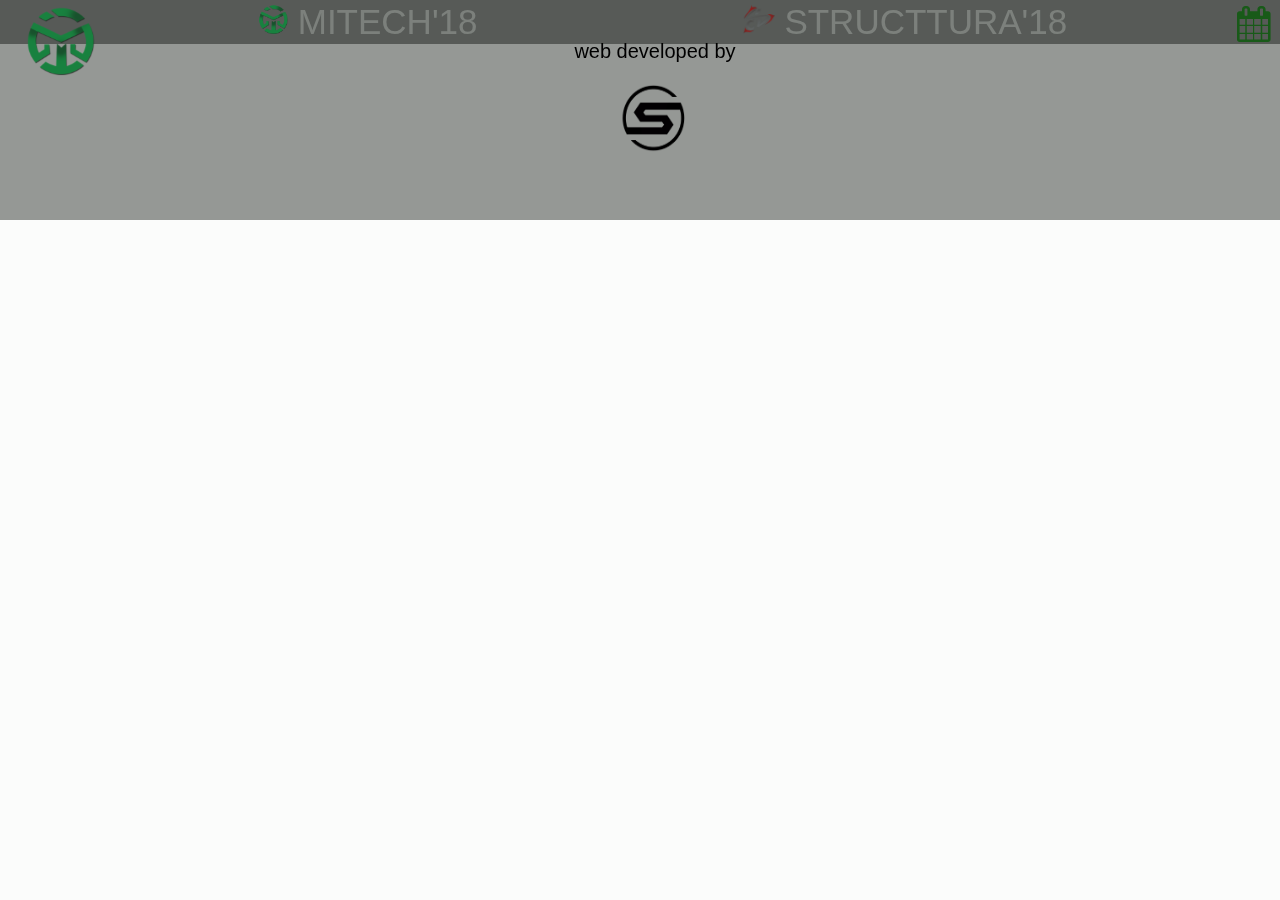
<file: structtura/event.html>
<!DOCTYPE html>
<html>
<head>
		<link rel="shortcut icon" href="img/dlogo.png" /> 
	<title> STRUCTTURA'18- Events </title>
	<link rel="stylesheet" type="text/css" href="css/e.css">
	<link rel="stylesheet" type="text/css" href="css/event.css">
	<link rel="stylesheet" type="text/css" href="css/stryt.css">
	<link rel="stylesheet" href="https://cdnjs.cloudflare.com/ajax/libs/font-awesome/4.7.0/css/font-awesome.min.css">

</head>
<body>
	<div class="topnav" id="myTopnav">
	</div>
	<div id="myNav" class="overlay">
		<a href="javascript:void(0)" class="closebtn" onclick="closeNav()">&times;</a>
		<div class="overlay-content">

				<a class="tablink" onclick="openPage('event1', this,'event','about1')" id="e1">INFO TALK</a>
				<a class="tablink" onclick="openPage('event2', this, 'event','about2')" id="e2" >IDEA PRESENTATION</a>
				<a class="tablink" onclick="openPage('event3', this, 'event','about3')" id="e3" >DRAFTING</a>
				<a class="tablink" onclick="openPage('event4', this, 'event','about4')"  id="e4" >MINIMOCK</a>
				<a class="tablink" onclick="openPage('event5', this, 'event','about5')" id="e5" >POPSICLE BRIDGE</a>
				<a class="tablink" onclick="openPage('event6', this, 'event','about6')" id="e6" >CAD WAR</a>
				<a class="tablink" onclick="openPage('event7', this, 'event','about7')" id="e7" >DORA'S ADVENTURE</a>
				<a class="tablink" onclick="openPage('event8', this, 'event','about8')" id="e8">BUILD IT UP</a>
				<a class="tablink" onclick="openPage('event9', this, 'event','about9')" id="e9">BRICK BATTLE</a>
				<a class="tablink" onclick="openPage('event10', this, 'event','about10')" id="e10">CLASH OF BRAINS</a>
		</div>
	</div>
<div class="navb" id="tt">
		<div class="logo"><img class="logo"  src="img/logo.png" height="70px" width="70px" alt=""></div>

	<a href="https://mitech18.com" title="home"><button><img  height="30px" src="img/logo.png">  MITECH'18</button></a>
<a id="ff" href="dmain.html" title="in assosition with CSE"><button class="dlogo"><img  height="30px" src="img/dlogo.png"> STRUCTTURA'18</button></a>
	<span title="Dotslash events" style="font-size:30px;cursor:pointer" onclick="openNav()"> 	<i class="fa fa-calendar" style="font-size:18px;color:green"></i> </span>

</div>


<div id="event1" class="tabcontent">
			<!-- <img id=e1img src="css/dse/e1.jpg"> -->
						<div class="event" align="center">
																		
												<div class="tab" >
													<h2 class="h_eventname"> INFO TALK</h2>
													<br>
												  <button  class="tabl" onclick="opene1(event, 'about1')" id="Open1">About</button>
												  <button class="tabl" onclick="opene1(event, 'details1')">Details</button>
												  <button class="tabl" onclick="opene1(event, 'contact1')">Contact</button>
												</div>
												<br><br>
												<div id="about1" class="tabc" background="rgba(0, 0, 0, 0.5)">
												     
												      <p>This is a session for learning how to use Total Station and how to be a field engineer.</p>
												      
												                        
												</div>

												<div id="details1" class="tabc" >
														

														
														 <h3>Registration Fee : Rs 100 per HEAD</h3>

														
												  	</div>

												<div id="contact1" class="tabc">
													<h3>Student Coordinators</h3>
													<ul>
															<li>Shravan Dev : +916282477955</li>
															<li>Rahul Surendran : +917994159846</li>
															
														</ul>  
												  <p >(You can contact the above given numbers via WhatsApp or call between 10AM and 10PM)</p>
												</div>


										</div>	
										<br><br><br>
										  <div align="center">
										  	<a class="reg" href="https://goo.gl/forms/2LtFpDt5My3AP5i52"><button  width= "100%">register</button></a>
											</div> 
										


</div>

<div id="event2" class="tabcontent">
	<div class="event" align="center">
																		
												<div class="tab" >
													<h2 class=h_eventname> IDEA PRESENTATION</h2>
													<br>
												  <button  class="tabl" onclick="opene1(event, 'about2')" id="Open2">About</button>
												  <button class="tabl" onclick="opene1(event, 'details2')">Details</button>
												  <button class="tabl" onclick="opene1(event, 'contact2')">Contact</button>
												</div>
												<br><br>
												<div id="about2" class="tabc" background="rgba(0, 0, 0, 0.5)">
												     
												      <p>A platform where your technical ideas are being developed and projected. Here the
														contestants present their technical ideas and solutions for the problem given by our team. We
														need highly motivated contestants who strive to develop their innovative ideas.</p>
												      
												                        
												</div>

												<div id="details2" class="tabc">
														<h3>Rules & Regulations</h3>

														<ul>
															<li>Time allotted for each group is 10 minutes</li>
															<li>Each group can contain maximum of 2 members.</li>
														

																
														</ul>
														
<p>Note: Contestants are allowed to present their ideas using PPTs too.</p>
														
														 <h3>Registration Fee : Rs 100 per Head</h3>
														 <h3>Prize: Rs 1k.</h3>

														 
												</div>

												<div id="contact2" class="tabc">
														<h3>Student Coordinators</h3>
														<ul>
																<li>Prajin A
																	: +919400207531</li>
																<li>Rechin K K. : +918921061796</li>
																
															</ul>  
														<p >(You can contact the above given numbers via WhatsApp or call between 10AM and 10PM)</p>
												
												</div>


										</div>	
										<br><br><br>
										  <div align="center">
										  	<a class="reg" href="https://goo.gl/forms/zQfOV7MvJHLCO2H12"><button  width= "100%">register</button></a>
										  </div> 
</div>

<div id="event3" class="tabcontent">
	<div class="event" align="center">
																		
												<div class="tab" >
													<h2 class=h_eventname> DRAFTING</h2>
													<br>
												  <button  class="tabl" onclick="opene1(event, 'about3')" id="Open2">About</button>
												  <button class="tabl" onclick="opene1(event, 'details3')">Details</button>
												  <button class="tabl" onclick="opene1(event, 'contact3')">Contact</button>
												</div>
												<br><br>
												<div id="about3" class="tabc" background="rgba(0, 0, 0, 0.5)">
													 
												      <p>It is the program in which the contestants show their skill in drawing using drafter. It is an
														individual item. Drafters will be provided to the contestants. They have to bring other
														drawing equipment. The judgment is based on time, neatness and accuracy in drawing. Each
														individual will get a time of 1hr and 30 minute maximum for drafting. There is no limit for
														the number of participants. There will be 10 volunteers to monitor the participants.</p>
												      
												                        
												</div>

												<div id="details3" class="tabc">
													<h3>Rules and Regulations</h3>
													<ul>
															<li>Time allowed 1&1/2 hours.</li>
															<li>No limit for number of participants.</li>
															<li>Drafters will be provided.</li>
															<li>Participants have to bring other equipment.</li>
																						

																
														</ul>
													

														
														 <h3>Registration Fee : Rs 50 per Head</h3>
														<h3> Prize money: First 1000/-  	 Second 500/-</h3>
												 
												</div>

												<div id="contact3" class="tabc">
														<h3>Student Coordinators</h3>
														<ul>
																<li>Dipin Babu : +917907315698</li>
																<li>Raseel : +918113074037</li>

																
															</ul>  
														<p >(You can contact the above given numbers via WhatsApp or call between 10AM and 10PM)</p>
												
												</div>


										</div>	
										<br><br><br>
										  <div align="center">
										  	<a class="reg" href="https://goo.gl/forms/hHXYx3VKBy9zBjn92"><button  width= "100%">register</button></a>
										  </div> 
</div>
<div id="event4" class="tabcontent">
	<div class="event" align="center">
																		
												<div class="tab" >
													<h2 class=h_eventname> MINIMOCK</h2>
													<br>
												  <button  class="tabl" onclick="opene1(event, 'about4')" id="Open2">About</button>
												  <button class="tabl" onclick="opene1(event, 'details4')">Details</button>
												  <button class="tabl" onclick="opene1(event, 'contact4')">Contact</button>
												</div>
												<br><br>
												<div id="about4" class="tabc" background="rgba(0, 0, 0, 0.5)">
												     
												      <p>Minimock is a genre that focusing on miniature 3D model of a structure. In this program,
														contestants show their skill in model making. It is a group task in which 3 members can be
														participated. The plan of any structure is given to the contestants and they have to make a
														miniature 3D model of that structure. Materials provided are foamboard, cutter, glue and the
														participants are not allowed to use any materials other than the provided items. Each team
														will get a maximum of 2 hours to complete the task. The judgement is based on the time and
														neatness. Screening test is conducted to select the group. There will be 6 volunteers to
														monitor the participants.</p>
												      
												                        
												</div>

												<div id="details4" class="tabc">
														<h3>Rules and Regulations</h3>
														<ul>
																<li>Making 3D model of given plan</li>
																<li>Each group can contain a maximum of 3 members</li>
																<li>Materials will provided</li>
																<li>Time allowed is 2 hours</li>
																<li>If the numbers of team exceed the limit then screening process may conducted to
																	select the teams.</li>
																
	
																	
															</ul>
															<h3>Registration Fee : Rs 200 per Team</h3>
															<h3> Prize money: First Rs 1500/-  	 Second Rs 1000/-</h3>													
		</div>

												<div id="contact4" class="tabc">
														<h3>Student Coordinators</h3>
														<ul>
																<li>Prajin A
																	:
																	+919400207531</li>
																<li>Rechin K K. :
																	+918921061796</li>	
															</ul>  
														<p >(You can contact the above given numbers via WhatsApp or call between 10AM and 10PM)</p>

												</div>


										</div>	
										<br><br><br>
										  <div align="center">
										  	<a class="reg" href="https://goo.gl/forms/hHXYx3VKBy9zBjn92"><button  width= "100%">register</button></a>
										  </div> 
</div>
<div id="event5" class="tabcontent">
	<div class="event" align="center">
																		
												<div class="tab" >
													<h2 class=h_eventname>POPSICLE BRIDGE</h2>
													<br>
												  <button  class="tabl" onclick="opene1(event, 'about5')" id="Open2">About</button>
												  <button class="tabl" onclick="opene1(event, 'details5')">Details</button>
												  <button class="tabl" onclick="opene1(event, 'contact5')">Contact</button>
												</div>
												<br><br>
												<div id="about5" class="tabc" background="rgba(0, 0, 0, 0.5)">
												     
												      <p>It is the programme in which the contestants show their skills in making bridge using ice
														cream sticks, glue. It is a group item in which 3 members can participate in each group. Each
														team will get a maximum of 1 hour. The judgement is based on strength and finishing.</p>
												      
												                        
												</div>

												<div id="details5" class="tabc">
														<h3>Rules and Regulations</h3>
														<ul>
																<li>Group item .Each group can contain a maximum of 3 members.</li>
																<li>Maximum time provided is 1hrs.</li>
																<li>Judgement will based on strength and finishing.</li>
																<li>If number of team exceeds the limit then screening process will done to select the team .</li>
															
	
																	
															</ul>
														
	
															
															 <h3>Registration Fee : Rs 200 per team</h3>
															<h3>Prize Money
																
																First prize –2000/-
																Second prize –</h3>
												</div>

												<div id="contact5" class="tabc">
														<h3>Student Coordinators</h3>
														<ul>
																<li>Shravan Dev
																		: +916282477955</li>
																<li>Rahul Surendran : +917994159846</li>
	

																
															</ul>  
														<p >(You can contact the above given numbers via WhatsApp or call between 10AM and 10PM)</p>
												
												</div>


										</div>	
										<br><br><br>
										  <div align="center">
										  	<a class="reg" href="https://goo.gl/forms/nacEKZqc7u7k0r0i1"><button  width= "100%">register</button></a>
										  </div> 
</div>
<div id="event6" class="tabcontent">
	<div class="event" align="center">
																		
												<div class="tab" >
													<h2 class=h_eventname> CAD WAR</h2>
													<br>
												  <button  class="tabl" onclick="opene1(event, 'about6')" id="Open2">event name</button>
												  <button class="tabl" onclick="opene1(event, 'details6')">details</button>
												  <button class="tabl" onclick="opene1(event, 'contact6')">contact</button>
												</div>
												<br><br>
												<div id="about6" class="tabc" background="rgba(0, 0, 0, 0.5)">
												     
												      <p>This is to give students an opportunity to integrate academic knowledge with realistic and
														practical experiences. There by providing them with additional value to studies. this
														competition allows for students to display their very best Autocadd drawings. This category
														is for 2d cad drawing.this is a display of the student’ ability to create 2d drawings in
														Autocadd
													.competitors have to solve different tasks with given drawings necessary details to solve
														the task will be given to participants before the competition starts.</p>
												      
												                        
												</div>

												<div id="details6" class="tabc">
													<h3>Rules and Regulations</h3>
													<ul>
														<li>It is an individual item.</li>
														<li>Each one will get a maximum of 1 hour 30 minutes for drawing.</li>
														<li>Judgment is based on time, neatness and accuracy.</li>
															
													</ul>

													<h3>Registration Fee : Rs 100</h3>
													<h3>Prize Money<br>
														
														First prize :Rs 1000/-<br>
														Second prize R:s 500/-</h3>
												</div>

												<div id="contact6" class="tabc">
													<h3>Student Coordinators</h3>
													<ul>
															<li>Dipin Babu : +917907315698</li>
															<li>Rishad
																: +917907484428</li>


															
														</ul>  
													<p >(You can contact the above given numbers via WhatsApp or call between 10AM and 10PM)</p>
											
												</div>


										</div>	
										<br><br><br>
										  <div align="center">
										  	<a class="reg" href="https://goo.gl/forms/JOjxHlQC4B112I453"><button  width= "100%">register</button></a>
										  </div> 
</div>

<div id="event7" class="tabcontent">
	<div class="event" align="center">
																		
												<div class="tab" >
													<h2 class=h_eventname> DORA 'S ADVENTURE</h2>
													<br>
												  <button  class="tabl" onclick="opene1(event, 'about7')" id="Open2">About</button>
												  <button class="tabl" onclick="opene1(event, 'details7')">Details</button>
												  <button class="tabl" onclick="opene1(event, 'contact7')">Contact</button>
												</div>
												<br><br>
												<div id="about7" class="tabc" background="rgba(0, 0, 0, 0.5)">
												     
												      <p>It is the program in which the contestants finding treasure by using theodolite and cross staff
														and other civil related equipments. It is a group item in which each group can contain a
														maximum of four members. The event contains six rounds, in which we permit ten
														groups to participate. After each round two groups will be eliminated.</p>
												      
												                        
												</div>

												<div id="details7" class="tabc">
													<h3>Rules and Regulations</h3>
														<ul>
																<li>A team can consist of maximum 4 members..</li>
																<li>Only 10 teams can be participated .</li>
																<li>There will be 6 clues. 6th clue will decide the winner.</li>
																<li>There will be 6 stages, 2 teams will eliminated from each of
																	the stage.</li>
															<li>If the number of team exceeds the limit then screening process will done to select the
																team.</li>
	
																	
															</ul>
														
	
															
															 <h3>Registration Fee : Rs 300 per team</h3>
															<h3>1st prize 3000
																
															</h3> 
												</div>

												<div id="contact7" class="tabc">
													<h3>Student Coordinators</h3>
													<ul>
															<li>Shravan Dev
																	: +916282477955</li>
															<li>Rahul Surendran : +917994159846</li>


															
														</ul>  
													<p >(You can contact the above given numbers via WhatsApp or call between 10AM and 10PM)</p>
											
												</div>


										</div>	
										<br><br><br>
										  <div align="center">
										  	<a class="reg" href=" https://goo.gl/forms/pedkBiXFqBxGIInC2"><button  width= "100%">register</button></a>
										  </div> 
</div>
<div id="event8" class="tabcontent">
	<div class="event" align="center">
																		
												<div class="tab" >
													<h2 class=h_eventname> BUILD IT UP</h2>
													<br>
												  <button  class="tabl" onclick="opene1(event, 'about8')" id="Open2">About</button>
												  <button class="tabl" onclick="opene1(event, 'details8')">Details</button>
												  <button class="tabl" onclick="opene1(event, 'contact8')">Contact</button>
												</div>
												<br><br>
												<div id="about8" class="tabc" background="rgba(0, 0, 0, 0.5)">
												     
												      <p>It is the program in which the contestants show their skill in the structure making using steel
														pipes and clamps. It is a group item each group consist 4 members each team will get a time
														of about 30 minute. The judgment is based on the accuracy in dimension and time</p>
												      
												                        
												</div>

												<div id="details8" class="tabc">
													<h3>Rules and Regulations</h3>
													<ul>
														<li>Each group should have a maximum number of 4 members</li>
														<li>Maximum allotted time is 30 minute</li>
														<li>Plan and elevation of the structure will be provided</li>
														<li>Tools and equipment will be provided</li>
														<li>If the number of group exceeds the limits then screening test will be conducted</li>
															
													</ul>

													<h3>Registration Fee : Rs 200 per team</h3>
													<h3>Prize Money
														
														First prize –Rs 2000/-
														</h3>
												</div>

												<div id="contact8" class="tabc">
													<h3>Student Coordinators</h3>
													<ul>
															<li>Prajin A
																: +919400207531</li>
															<li>Rechin K K : +918921061796</li>


															
														</ul>  
													<p >(You can contact the above given numbers via WhatsApp or call between 10AM and 10PM)</p>
											
												</div>


										</div>	
										<br><br><br>
										  <div align="center">
										  	<a class="reg" href="https://goo.gl/forms/egxJoLjg42ng0w4P2"><button  width= "100%">register</button></a>
										  </div> 
</div>
<div id="event9" class="tabcontent">
	<div class="event" align="center">
																		
												<div class="tab" >
													<h2 class=h_eventname> BRICK BATTLE</h2>
													<br>
												  <button  class="tabl" onclick="opene1(event, 'about9')" id="Open2">About</button>
												  <button class="tabl" onclick="opene1(event, 'details9')">Details</button>
												  <button class="tabl" onclick="opene1(event, 'contact9')">Contact</button>
												</div>
												<br><br>
												<div id="about9" class="tabc" background="rgba(0, 0, 0, 0.5)">
												     
												      <p>Is the program in which the contestants show their skill in the art of brick laying. They are
														asked to lay bricks in any kind of bond ( eg: English,flemish etc).It is a group item in which
														each group consist of 4 members. The judgement is based On the time, length and finishing
														appearance. Each team will get a maximum time of 15 min. The maximum number of teams
														permitted is 6.The material need for this item are brick and measuring tape.</p>
												      
												                        
												</div>

												<div id="details9" class="tabc">
													<h3>Rules and Regulations</h3>
													<ul>
															<li>Group item. Each group can contain maximum of 4 members</li>
															<li>Materials will be provided.</li>
															<li>Time allowed for one group is 15 minutes.</li>
															

																
														</ul>
													

														
														 <h3>Registration Fee : Rs 200 per team</h3>
														<h3>1st prize 1500/-<br>

															2nd prize 700/-
														</h3>  
												</div>

												<div id="contact9" class="tabc">
													<h3>Student Coordinators</h3>
													<ul>
															<li>Rishad : +917907484428</li>
															<li>Rechin K K : +918921061796</li>


															
														</ul>  
													<p >(You can contact the above given numbers via WhatsApp or call between 10AM and 10PM)</p>
											
												</div>


										</div>	
										<br><br><br>
										  <div align="center">
										  	<a class="reg" href="https://goo.gl/forms/hwl4HcMsxjiL9Are2"><button  width= "100%">register</button></a>
										  </div> 
</div>
<div id="event10" class="tabcontent">
	<div class="event" align="center">
																		
												<div class="tab" >
													<h2 class=h_eventname> CLASH OF BRAINS</h2>
													<br>
												  <button  class="tabl" onclick="opene1(event, 'about10')" id="Open2">About</button>
												  <button class="tabl" onclick="opene1(event, 'details10')">Details</button>
												  <button class="tabl" onclick="opene1(event, 'contact10')">Contact</button>
												</div>
												<br><br>
												<div id="about10" class="tabc" background="rgba(0, 0, 0, 0.5)">
												     
												      <p>It is a programme in which the participants should answer the questions asked by the
														anchor.
														There will be 30 questions.</p>
												      
												                        
												</div>

												<div id="details10" class="tabc">
													<h3>Rules and Regulations</h3>
													<ul>
															<li>2 members in a group.</li>
															<li>30 questions will be asked.</li>
															<li>There will be 2 stages. 1st stage is to select 10 best teams.</li>
															<li>Winner will be selected from 2nd stage.</li>

																
														</ul>
													

														
														 <h3>Registration Fee : Rs 100 per team</h3>
														<h3>1st prize 2000/-<br>

															
														</h3>  
												</div>

												<div id="contact10" class="tabc">
													<h3>Student Coordinators</h3>
													<ul>
															<li>Prajin A
																: +919400207531</li>
															<li>Rechin K K: +918921061796</li>


															
														</ul>  
													<p >(You can contact the above given numbers via WhatsApp or call between 10AM and 10PM)</p>
											
												</div>


										</div>	
										<br><br><br>
										  <div align="center">
										  	<a class="reg" href="https://goo.gl/forms/EZRYJ2HXsG88IHKv1"><button  width= "100%">register</button></a>
										  </div> 
</div>

<div class="stryt" id="openstryt">
	<a href="javascript:void(0)" class="closebn" onclick="closestryt()">&times;</a>
<div class="stryt-contant">	<div class="row">
	<div class="column">
		<div class="card">
			<img src="img/agfar.jpg" alt="Agfar" style="width:100%">
			<div class="container">
				<h2>ABDUL AGFAR PM</h2>
				
				<p>2K15 CSE</p>
				<p>MIT</p>
				<p>agfar.info@gmail.com</p>
				<a href="https://instagram.com/agfarpm?utm_source=ig_profile_share&igshid=1jh64cmuiwxer"style="color:#f68ba0;"><i class="fa fa-instagram"></i>/agfarpm</a>
			
			</div>
		</div>
	</div>

	<div class="column">
		<div class="card">
				<img src="img/jusair.jpg" alt="John" style="width:100%">

			<div class="container">
				<h2>JUSAIR PP</h2>
				<p>2K15 CSE</p>
				<p>MIT</p>
				<p>juzyjamal2340@gmail.com</p>
				<a href="https://instagram.com/enthusiastic_moron?utm_source=ig_profile_share&igshid=e2nogzttu3j4"style="color:#f68ba0;"><i class="fa fa-instagram"></i>/enthusiastic_moron</a>
				

				<p></p>
			
			</div>
		</div>
	</div>

	<div class="column">
		<div class="card">
			<img src="img/khaleel.jpg" alt="John" style="width:100%">
			<div class="container">
				<h2>KHALEEL TC</h2>
				<p>2K15 CSE</p>
				<p>MIT</p>
				<p>khaleelkhallu7@gmail.com</p>
				<a href="https://instagram.com/khaleel_bin_hamza?utm_source=ig_profile_share&igshid=4df0gwk0pq3n"style="color:#f68ba0;"><i class="fa fa-instagram"></i>/khaleel_bin_hamza</a>
				

			</div>
		</div>
	</div>
	<div class="column">
		<div class="card">
			<img src="img/shamsu.jpeg" alt="John" style="width:100%">
			<div class="container">
				<h2>SHAMSUDHEEN KC</h2>
				<p>2K15 CSE</p>
				<p>MIT</p>
				<p>shamsu1997@hotmail.com</p>
				<a href="https://instagram.com/ierohero_?utm_source=ig_profile_share&igshid=fnu2sq8n31zm"style="color:#f68ba0;"><i class="fa fa-instagram"></i>/ierohero_</a>

			</div>
		</div>
	</div>
</div> 

	</div></div>				
			
<div class="footer">	
	
<div align="center" class="c">	<p style="color:black;font-size: 20px;"> web developed by </p>

<a onclick="openstryt();"><img title="Meet the team" src="img/stryt.png" height="70px" width="70px" alt=""></a>
</div>

</div>

<script type="text/javascript" src="js/events.js"></script>

</body>
</html>
</file>
<file: dotslash/css/dmain.css>
@font-face {
  font-family: "StarWars";
  src: url('starjedi/Starjedi.ttf');
}


body{
  margin: 0%;     

  background: url(m1.jpg) no-repeat center center fixed; 
  -webkit-background-size: cover;
  -moz-background-size: cover;
  -o-background-size: cover;
  background-size: cover;
  font-family: "StarWars";
}


.content{
  margin-left:3%;
  margin-right:5%;
  position: absolute}

  .c{
    width: 100%;
  }
.fixed{

    padding: 10px;
    height: 25px;


}
.menu div{
 display: inline; 
}

.dlogo{
  color:rgb(251, 255, 20);
  text-shadow: 3px 3px black;
  
  float: left;
  font-size: 30px;


}

.link a{
  color: rgba(238, 255, 2, 0.788);
  border-left: bold;
  padding: 10px;
  text-decoration: none;
}
.link{
  float: right;
  padding: 15px;

}

.link a:hover{
  color:  rgb(251, 255, 20);
  text-shadow: 6px;
  text-shadow: 1px 1px black;
  
 }

.link button:hover{
background: blue;
}

.events{
  align-items: center;
}
 .events div {
   display: inline-grid;
   border-radius: 10px;
    width: 300px;
    height: 200px;
  margin: 20px;
  text-align: center;
  background-color:yellow;
  transition: transform .2s; 
 }
 .events a div p{
  font-size: 25px;
  color: rgb(195, 245, 12);
  text-shadow: 1px 1px black;
  font-family: "StarWars";
}
 .events a :hover{
  transform: scale(1.2);
  cursor: nesw-resize;
 }
 .events a{
  text-decoration: none;
  
 }
 .sample{
  display: none;

}
 @media screen and (max-width: 1000px){
.sample{
  display: block;

}
  .content{
    background: url(m1.jpg)no-repeat center center fixed;
    -webkit-background-size: cover;
    -moz-background-size: cover;
    -o-background-size: cover;
    background-size: cover;
  }
 }

 .c2{
   background-color:rgba(255, 255, 255, 0.466); 
   box-shadow: rgb(1, 3, 1);
 }
 .c2 h1{
  color: rgb(241, 245, 12);
  text-shadow: 1px 1px black;

  box-shadow: rgb(1, 3, 1);
   
 }

 .c3{
   background-color: rgba(0, 12, 1, 0.548);
   font-family: Arial, Helvetica, sans-serif;
   color: aliceblue;
 }

 .c3 p,.c3 h3{
   text-align: center;
  margin-left:20px;
  margin-right:20px;
 }


 
 .c4{
  background: rgba(255, 255, 254, 0.774);
  font-family: Arial, Helvetica, sans-serif;
  color:rgb(37, 7, 7);
}
#ma {
  width:200px;
  height: 200px;
  -webkit-filter: grayscale(100%); /* Safari 6.0 - 9.0 */
  filter: grayscale(100%);
  border-style: solid;
  float:right;
  right:100px;
}

.row {
  display :block;

}
.row .m, .row .cl,.row .cr{
  display:inline-grid;
  margin-right: 100px;
  margin-left: 100px;

}
.icon{background-color: rgb(3, 3, 3);
height: 30px;}

.icon a{
  padding: 5px;
  border-style: solid ,yellow;
  border-radius: 100%;
  font-size: 20px;
  border-color: black;
}
.icon a:hover{
  transform:scale(1.3);
}

.dd{font-size: 28px;
  background: wheat;
  color: rgb(15, 2, 2);
}
.dd a{
  transition: transform .2s; 

}
  
.dd a:hover{
cursor:help;
color: #396;
transform: scale(1.2);

}
</file>
<file: dotslash/css/stryt.css>
.stryt{
    height: 100%;
    width: 0;
    position: fixed;
    z-index: 1;
    top: 0;
    left: 0;
  font-family: Arial, Helvetica, sans-serif;
    background-color: rgb(0, 0, 0);
    overflow-x: hidden;
    transition: 0.5s;
}
.stryt .stryt-contant .column{
    background-color:rgba(255, 255, 255, 0.911);
    width:20%;
    border-radius:6px;
    display: inline-block;
    margin: 1%;
    color: rgb(6, 7, 7);
    text-align: center;
}

.stryt .stryt-contant{
    display:block;
    padding: 16px;
}

.column {

    
    margin-bottom: 16px;
    padding: 0 8px;
}

/* Display the columns below each other instead of side by side on small screens */
@media screen and (max-width: 650px) {
    .column {
        width: 100%;
        display: block;
    }
}

/* Add some shadows to create a card effect */
.closebn{
    float: right;
    font-size: 50px;
  
}
.card .container h2{
    font-size: 18px;
}
</file>
<file: dotslash/css/slide.css>
/* Slideshow container */
.slideshow-container {
  
  position: relative;
  margin: 0px;
  width: 100%;

}

/* Hide the images by default */
.mySlides {
    display: none;
}

 .poster a img {
display: grid;
margin: 0px;
position: relative;
width: 100%;
margin:0px;


  }


/* Caption text */
#dot_c {
  color: #f2f2f2;
  font-size: 15px;
  padding: 8px 12px;
  position: absolute;
  bottom: 8px;
  width: 100%;
  text-align: center;
}


/* The dots/bullets/indicators */
.dot {
  cursor: pointer;
  height: 15px;
  width: 15px;
  margin: 0 2px;
  background-color: #bbb;
  border-radius: 50%;
  display: inline-block;
  transition: background-color 0.6s ease;
}

.active, .dot:hover {
  background-color: #717171;
}

/* Fading animation */
.fade {
  -webkit-animation-name: fade;
  -webkit-animation-duration: 1.5s;
  animation-name: fade;
  animation-duration: 1.5s;
}

@-webkit-keyframes fade {
  from {opacity: .4}
  to {opacity: 1}
}

@keyframes fade {
  from {opacity: .4}
  to {opacity: 1}
}
</file>
<file: dotslash/css/e.css>
#tt{
    width: 100%;
    border: 0px;
    margin:0px;
}
events{
    font-family: Arial, Helvetica, sans-serif;
}

.navb a button {
    background-color: inherit;
    padding: 0; 
    font-size: 35px;
   border-style: none;
   margin-left: 20%;
   padding: 2px;
   border-radius: 5px;
   left:10px;
right:10px; 
   color: rgba(239, 247, 239, 0.651) ;
   text-decoration: none;

   }
   .navb{
       background-color:rgba(2,3,4, .5);
       position: fixed;
       width: 100%;
       margin: 0px;
   }
   .navb span{
       float: right;
       transform: scale(2);
       padding-right: 20px;
       padding-left:25px; 
   }
   .navb a button:hover,.navb span:hover{
    color: rgba(    124, 187, 120   ,0.9);
    cursor:nw-resize;
}
.logo {position:absolute;}
 .logo img{    
    padding: 5px;
    left:20px;
     background: inherit;
 }
#event1 {  background: url(e1.jpg) no-repeat center center fixed; 
    -webkit-background-size: cover;
    -moz-background-size: cover;
    -o-background-size: cover;
    background-size: cover;
    font-family: Arial, Helvetica, sans-serif;

        }
        #event2 {  background: url(e2.png) no-repeat center center fixed; 
            -webkit-background-size: cover;
            -moz-background-size: cover;
            -o-background-size: cover;
            background-size: cover;
    font-family: Arial, Helvetica, sans-serif;

                }
                #event3 {  background: url(e3.jpg) no-repeat center center fixed; 
                    -webkit-background-size: cover;
                    -moz-background-size: cover;
                    -o-background-size: cover;
                    background-size: cover;
    font-family: Arial, Helvetica, sans-serif;

                        }
                        #event4 {  background: url(e4.jpg) no-repeat center center fixed; 
                            -webkit-background-size: cover;
                            -moz-background-size: cover;
                            -o-background-size: cover;
                            background-size: cover;
    font-family: Arial, Helvetica, sans-serif;

                                }
                                #event5{  background: url(e5.jpg) no-repeat center center fixed; 
                                    -webkit-background-size: cover;
                                    -moz-background-size: cover;
                                    -o-background-size: cover;
                                    background-size: cover;
    font-family: Arial, Helvetica, sans-serif;

                                        }
                                        #event6 {  background: url(e6.jpg) no-repeat center center fixed; 
                                            -webkit-background-size: cover;
                                            -moz-background-size: cover;
                                            -o-background-size: cover;
                                            background-size: cover;
    font-family: Arial, Helvetica, sans-serif;

                                                }
                                                #event7 {  background: url(e7.jpg) no-repeat center center fixed; 
                                                    -webkit-background-size: cover;
                                                    -moz-background-size: cover;
                                                    -o-background-size: cover;
                                                    background-size: cover;
                                                        }
                                                        #event8{  background: url(e8.jpg) no-repeat center center fixed; 
                                                            -webkit-background-size: cover;
                                                            -moz-background-size: cover;
                                                            -o-background-size: cover;
                                                            background-size: cover;
                                                                }
                                                                #event9 {  background: url(e9.jpg) no-repeat center center fixed; 
                                                                    -webkit-background-size: cover;
                                                                    -moz-background-size: cover;
                                                                    -o-background-size: cover;
                                                                    background-size: cover;
                                                                        }
                                                                        #event10 {  background: url(e10.jpg) no-repeat center center fixed; 
                                                                            -webkit-background-size: cover;
                                                                            -moz-background-size: cover;
                                                                            -o-background-size: cover;
                                                                            background-size: cover;
                                                                                }
                                                                                #event11 {  background: url(e11.jpg) no-repeat center center fixed; 
                                                                                    -webkit-background-size: cover;
                                                                                    -moz-background-size: cover;
                                                                                    -o-background-size: cover;
                                                                                    background-size: cover;
                                                                                        }
                                                                                        #event12 {  background: url(e12.jpg) no-repeat center center fixed; 
                                                                                            -webkit-background-size: cover;
                                                                                            -moz-background-size: cover;
                                                                                            -o-background-size: cover;
                                                                                            background-size: cover;
                                                                                                }
                                                                                                #event13 {  background: url(e13.jpg) no-repeat center center fixed; 
                                                                                                    -webkit-background-size: cover;
                                                                                                    -moz-background-size: cover;
                                                                                                    -o-background-size: cover;
                                                                                                    background-size: cover;
                                                                                                        }
</file>
<file: dotslash/css/event.css>
@font-face {
    font-family: "StarWars";
    src: url('starjedi/Starjedi.ttf');
  }
  body{
    font-family: "StarWars";
      
  }

navb div .logo{
    transition-duration:  5s;
	-webkit-transform: rotateY(360deg); /* Safari */
    transform: rotateY(360deg);;
}

  .overlay {
    height: 100%;
    width: 0;
    position: fixed;
    z-index: 1;
    top: 0;
    left: 0;
    background-color: rgb(0,0,0);
    background-color: rgba(0,0,0, 0.9);
    overflow-x: hidden;
    transition: 0.5s;
}

.overlay-content {
    position: relative;
    top: 25%;
    width: 100%;
    text-align: center;
    margin-top: 30px;
}

.overlay a {
    padding: 8px;
    text-decoration: none;
    font-size: 36px;
    color: #818181;
    display:grid;
    transition: 0.3s;
    background-color: inherit;

}

.overlay a:hover, .overlay a:focus {
    color: #f1f1f1;
    background-color: inherit;
}

.overlay .closebtn {
    position: absolute;
    top: 20px;
    right: 45px;
    font-size: 60px;
}

span i{
    size: 100px;
}

@media screen and (max-height: 450px) {
  .overlay a {font-size: 20px}
  .overlay .closebtn {
    font-size: 40px;
    top: 15px;
    right: 35px;
  }
}
  
.event {
    background-color: rgba(7, 66, 3, 0.425);

    padding: 30px;
    width: auto;
    border-radius: 20px;
}
.event .tab button{
     background-color: transparent;
     display:  inline-grid;
     padding-left: 100px;
     padding-right: 100px;
    border-style: none;
    font-size: 30px;    
}
.tab button{
    color: #f1f1f1;
}
.event .tab button:hover {
    background-color: rgba(54, 224, 43,0.5);
}
.reg button{
    background-color: rgba(54, 224, 43,0.5);
    padding:20px 60px 20px 60px;
    text-align: center;
    border-style: none;
    border-radius: 5px;

}


.event:hover{
    background-color: rgba(0,0,0,0.5);

}
.reg button:hover{
    background-color: rgb( 17, 114, 10 );
}
    body, html {
  height: 100%;
  margin: 0;
  font-family: Arial;
}

/* Style tab links */
.tablink {
  background-color: #555;
  color: white;
  float: left;
  border: none;
  outline: none;
  cursor: pointer;
  padding: 14px 16px;
  font-size: 25px;
  width:30%;
}


.tablink:hover {
  background-color: #777;
}

.tabcontent {
  color: white;
  display: none;
  padding: 100px 20px;
  height: 100%;
  width: 100%;
  }
  .h_eventname{
      font-size: 50px;
  }

  .tabcontent h2{
      color: yellow;
      text-shadow: 1px 1px black;
      font-family: starwars;
  }
body{
    background-color: rgba(223, 223, 223, 0.966);
}
@media screen and (max-width: 1000px){
    scale: 1.5;
}

.prize{
    text-align:center;
    border: 5px solid yellow;
    width: 100px;
    padding: 2px; 
}


.footer
{
    background-color:rgba(48, 51, 48, .5);
   color:wheat;
    width: 100%;
    border: 0px;
     margin:0px;
     padding: 20px;
     bottom: 0;
     left: 0;
     position: relative;
     height: 20%;
     
     
}
.footer div{
    padding-right:10px;
}
.footer img:hover{
transform: scale(1.3)
}

.tabl:hover{
    cursor:s-resize;
}
.c a:hover{

    cursor:help;
	color: #396;
}
</file>
<file: gearvo/css/e.css>
#event1 {  background: url(e1.png) no-repeat center center fixed; 
    -webkit-background-size: cover;
    -moz-background-size: cover;
    -o-background-size: cover;
    background-size: cover;
        }
        #event2 {  background: url(e2.jpg) no-repeat center center fixed; 
            -webkit-background-size: cover;
            -moz-background-size: cover;
            -o-background-size: cover;
            background-size: cover;
                }
                #event3 {  background: url(e3.jpg) no-repeat center center fixed; 
                    -webkit-background-size: cover;
                    -moz-background-size: cover;
                    -o-background-size: cover;
                    background-size: cover;
                        }
                        #event4 {  background: url(e4.jpg) no-repeat center center fixed; 
                            -webkit-background-size: cover;
                            -moz-background-size: cover;
                            -o-background-size: cover;
                            background-size: cover;
                                }
                                #event5{  background: url(e5.jpg) no-repeat center center fixed; 
                                    -webkit-background-size: cover;
                                    -moz-background-size: cover;
                                    -o-background-size: cover;
                                    background-size: cover;
                                        }
                                        #event6 {  background: url(e6.jpg) no-repeat center center fixed; 
                                            -webkit-background-size: cover;
                                            -moz-background-size: cover;
                                            -o-background-size: cover;
                                            background-size: cover;
                                                }
                                                #event7 {  background: url(e7.jpg) no-repeat center center fixed; 
                                                    -webkit-background-size: cover;
                                                    -moz-background-size: cover;
                                                    -o-background-size: cover;
                                                    background-size: cover;
                                                        }
                                                        #event8{  background: url(e8.jpg) no-repeat center center fixed; 
                                                            -webkit-background-size: cover;
                                                            -moz-background-size: cover;
                                                            -o-background-size: cover;
                                                            background-size: cover;
                                                                }
                                                                #event9 {  background: url(e9.jpg) no-repeat center center fixed; 
                                                                    -webkit-background-size: cover;
                                                                    -moz-background-size: cover;
                                                                    -o-background-size: cover;
                                                                    background-size: cover;
                                                                        }
                                                                        #event10 {  background: url(e10.jpg) no-repeat center center fixed; 
                                                                            -webkit-background-size: cover;
                                                                            -moz-background-size: cover;
                                                                            -o-background-size: cover;
                                                                            background-size: cover;
                                                                                }
                                                                                #event11 {  background: url(e11.jpg) no-repeat center center fixed; 
                                                                                    -webkit-background-size: cover;
                                                                                    -moz-background-size: cover;
                                                                                    -o-background-size: cover;
                                                                                    background-size: cover;
                                                                                        }
                                                                                        #event12 {  background: url(e12.jpg) no-repeat center center fixed; 
                                                                                            -webkit-background-size: cover;
                                                                                            -moz-background-size: cover;
                                                                                            -o-background-size: cover;
                                                                                            background-size: cover;
                                                                                                }
                                                                                                #event13 {  background: url(e13.jpg) no-repeat center center fixed; 
                                                                                                    -webkit-background-size: cover;
                                                                                                    -moz-background-size: cover;
                                                                                                    -o-background-size: cover;
                                                                                                    background-size: cover;
                                                                                                        }
</file>
<file: gearvo/css/event.css>
@font-face {
    font-family: "StarWars";
    src: url('font/Critical-Mass-LDR.ttf');
  }
  body{
      background: black;
      
  }
/* 
.dlogo{
    font-family: "StarWars";
  font-size: 2px;
  } */

navb div .logo{
    transition-duration:  5s;
	-webkit-transform: rotateY(360deg); /* Safari */
    transform: rotateY(360deg);;
}

  .overlay {
    height: 100%;
    width: 0;
    position: fixed;
    z-index: 1;
    top: 0;
    left: 0;
    background-color: rgb(0,0,0);
    background-color: rgba(0,0,0, 0.9);
    overflow-x: hidden;
    transition: 0.5s;
}

.overlay-content {
    position: relative;
    top: 25%;
    width: 100%;
    text-align: center;
    margin-top: 30px;
}

.overlay a {
    padding: 8px;
    text-decoration: none;
    font-size: 36px;
    color: #818181;
    display:grid;
    transition: 0.3s;
    background-color: inherit;

}

.overlay a:hover, .overlay a:focus {
    color: #f1f1f1;
    background-color: inherit;
}

.overlay .closebtn {
    position: absolute;
    top: 20px;
    right: 45px;
    font-size: 60px;
}

span i{
    size: 100px;
}

@media screen and (max-height: 450px) {
  .overlay a {font-size: 20px}
  .overlay .closebtn {
    font-size: 40px;
    top: 15px;
    right: 35px;
  }
}
  
.event {
    background-color: rgba(7, 66, 3, 0.425);

    padding: 30px;
    width: auto;
    border-radius: 20px;
}
.event .tab button{
     background-color: transparent;
     display:  inline-grid;
     padding-left: 100px;
     padding-right: 100px;
    border-style: none;
    font-size: 30px;    
}
.tab button{
    color: #f1f1f1;
}
.event .tab button:hover {
    background-color: rgba(54, 224, 43,0.5);
}
.reg button{
    background-color: rgba(54, 224, 43,0.5);
    padding:20px 60px 20px 60px;
    text-align: center;
    border-style: none;
    border-radius: 5px;

}


.event:hover{
    background-color: rgba(0,0,0,0.5);

}
.reg button:hover{
    background-color: rgb( 17, 114, 10 );
}
    body, html {
  height: 100%;
  margin: 0;
  font-family: Arial;
}

/* Style tab links */
.tablink {
  background-color: #555;
  color: white;
  float: left;
  border: none;
  outline: none;
  cursor: pointer;
  padding: 14px 16px;
  font-size: 25px;
  width:30%;
}


.tablink:hover {
  background-color: #777;
}

.tabcontent {
  color: white;
  display: none;
  padding: 100px 20px;
  height: 100%;
  width: 100%;
  }
  .h_eventname{
      font-size: 50px;
  }

  .tabcontent h3{
    color: rgba(204, 133, 0, 0.795);
    text-shadow: 1.5px 1.5px white;
}
body{
    background-color: rgba(210, 216, 206, 0.685);
}
@media screen and (max-width: 1000px){
    scale: 1.5;
}



.footer
{
    background-color:rgba(48, 51, 48, .5);
   color:wheat;
    width: 100%;
    border: 0px;
     margin:0px;
     padding: 20px;
     bottom: 0;
     left: 0;
     position: relative;
     height: 20%;
     
     
}
.footer div{
    padding-right:10px;
}
.footer img:hover{
transform: scale(1.3)
}

.tabl:hover{
    cursor:s-resize;
}
.c a:hover{

    cursor:help;
	color: #396;
}
#tt{
    width: 100%;
    border: 0px;
    margin:0px;
}

.navb a button {
    background-color: inherit;
    padding: 0; 
    font-size: 35px;
   border-style: none;
   margin-left: 20%;
   padding: 2px;
   border-radius: 5px;
   left:10px;
right:10px; 
   color: rgba(239, 247, 239, 0.651) ;
   text-decoration: none;

   }
   .navb{
       background-color:rgba(2,3,4, .5);
       position: fixed;
       width: 100%;
       margin: 0px;
   }
   .navb span{
       float: right;
       transform: scale(2);
       padding-right: 20px;
       padding-left:25px; 
   }
   .navb a button:hover,.navb span:hover{
    color: rgba(    124, 187, 120   ,0.9);
    cursor:nw-resize;
}
.logo {position:absolute;}
 .logo img{    
    padding: 5px;
    left:20px;
     background: inherit;
 }
</file>
<file: gearvo/css/stryt.css>
.stryt{
    height: 100%;
    width: 0;
    position: fixed;
    z-index: 1;
    top: 0;
    left: 0;
  font-family: Arial, Helvetica, sans-serif;
    background-color: rgb(0, 0, 0);
    overflow-x: hidden;
    transition: 0.5s;
}
.stryt .stryt-contant .column{
    background-color:rgba(255, 255, 255, 0.911);
    width:20%;
    border-radius:6px;
    display: inline-block;
    margin: 1%;
    color: rgb(6, 7, 7);
    text-align: center;
}

.stryt .stryt-contant{
    display:block;
    padding: 16px;
}

.column {

    
    margin-bottom: 16px;
    padding: 0 8px;
}

/* Display the columns below each other instead of side by side on small screens */
@media screen and (max-width: 650px) {
    .column {
        width: 100%;
        display: block;
    }
}

/* Add some shadows to create a card effect */
.closebn{
    float: right;
    font-size: 50px;
  
}
.card .container h2{
    font-size: 18px;
}
</file>
<file: impulse/css/dmain.css>
@font-face {
  font-family: "StarWars";
  src: url('font/MagmaWave\ Caps.otf');
}

.dlogo{
  font-family: "StarWars";

}
body{
  margin: 0%;     

  background: url(m1.jpg) no-repeat center center fixed; 
  -webkit-background-size: cover;
  -moz-background-size: cover;
  -o-background-size: cover;
  background-size: cover;
  font-family: "StarWars";
}


.content{
  margin-left:3%;
  margin-right:5%;
  position: absolute}

  .c{
    width: 100%;
  }
.fixed{

    padding: 10px;
    height: 25px;
    

}
.menu{
  color: aliceblue;
}
.menu div{
 display: inline; 
}

.dlogo{
  color: rgb(72, 176, 236);
  text-shadow: 1px 1px black;
  
  float: left;
  font-size: 35px;


}

.link a{
  color: rgb(72, 176, 236);
  text-shadow: 1px 1px black;
  border-left: bold;
  padding: 5px;
  text-decoration: none;
  font-size: 18px;
}
.link{
  float: right;
  padding: 10px;

}

.link a:hover{
  color: aliceblue;
  text-shadow: 1px 1px black;
 
  text-shadow: 6px;
  
 }

.link button:hover{
background: blue;
}

.events{
  align-items: center;
}
 .events div {
   display: inline-grid;
   border-radius: 10px;
    width: 300px;
    height: 200px;
  margin: 20px;
  text-align: center;
  background-color:yellow;
  transition: transform .2s; 
 }
 .events a :hover{
  transform: scale(1.2);
  cursor: nesw-resize;
 }
 .events a{
  text-decoration: none;
  
 }
 .events a div p{
  font: bold;
  color: rgb(12, 179, 245);
  text-shadow: 2px 2px black;
  font-size: 30px;
 }
 .sample{
  display: none;

}
 @media screen and (max-width: 1000px){
.sample{
  display: block;

}
  .content{
    background: url(m1.jpg)no-repeat center center fixed;
    -webkit-background-size: cover;
    -moz-background-size: cover;
    -o-background-size: cover;
    background-size: cover;
  }
 }

 .c2{
   background-color:rgba(255, 255, 255, 0.466); 
   box-shadow: rgb(10, 250, 22);
 }

 .c3{
   background-color: rgba(0, 12, 1, 0.548);
   font-family: Arial, Helvetica, sans-serif;
   color: aliceblue;
 }

 .c3 p,.c3 h3{
   text-align: center;
  margin-left:20px;
  margin-right:20px;
 }


 
 .c4{
  background: rgba(255, 255, 254, 0.774);
  font-family: Arial, Helvetica, sans-serif;
  color:rgb(37, 7, 7);
}

#ma {
  width:200px;
  height: 200px;
  -webkit-filter: grayscale(100%); /* Safari 6.0 - 9.0 */
  filter: grayscale(100%);
  border-style: solid;
  float:right;
  right:100px;
}

.row {
  display :block;

}
.row .m, .row .cl,.row .cr{
  display:inline-grid;
  margin-right: 100px;
  margin-left: 100px;

}
.icon{background-color: rgb(10, 1, 3);
height: 30px;}

.icon a{
  padding: 5px;
  border-style: solid ,yellow;
  border-radius: 100%;
  font-size: 20px;
  border-color: black;
}
.icon a:hover{
  transform:scale(1.3);
}

.dd{background: wheat;
font-size: 30px;
font-family: starwars;
  color: rgb(15, 2, 2);
}
.dd a{
  transition: transform .2s; 

}
  
.dd a:hover{
cursor:help;
color: #396;
transform: scale(1.2);

}
</file>
<file: impulse/css/stryt.css>
.stryt{
    height: 100%;
    width: 0;
    position: fixed;
    z-index: 1;
    top: 0;
    left: 0;
  font-family: Arial, Helvetica, sans-serif;
    background-color: rgb(0, 0, 0);
    overflow-x: hidden;
    transition: 0.5s;
}
.stryt .stryt-contant .column{
    background-color:rgba(255, 255, 255, 0.911);
    width:20%;
    border-radius:6px;
    display: inline-block;
    margin: 1%;
    color: rgb(6, 7, 7);
    text-align: center;
}

.stryt .stryt-contant{
    display:block;
    padding: 16px;
}

.column {

    
    margin-bottom: 16px;
    padding: 0 8px;
}

/* Display the columns below each other instead of side by side on small screens */
@media screen and (max-width: 650px) {
    .column {
        width: 100%;
        display: block;
    }
}

/* Add some shadows to create a card effect */
.closebn{
    float: right;
    font-size: 50px;
  
}
.card .container h2{
    font-size: 18px;
}
</file>
<file: impulse/css/e.css>
#event1 {  background: url(e1.jpg) no-repeat center center fixed; 
    -webkit-background-size: cover;
    -moz-background-size: cover;
    -o-background-size: cover;
    background-size: cover;
        }
        #event2 {  background: url(e2.jpg) no-repeat center center fixed; 
            -webkit-background-size: cover;
            -moz-background-size: cover;
            -o-background-size: cover;
            background-size: cover;
                }
                #event3 {  background: url(e3.jpg) no-repeat center center fixed; 
                    -webkit-background-size: cover;
                    -moz-background-size: cover;
                    -o-background-size: cover;
                    background-size: cover;
                        }
                        #event4 {  background: url(e4.jpg) no-repeat center center fixed; 
                            -webkit-background-size: cover;
                            -moz-background-size: cover;
                            -o-background-size: cover;
                            background-size: cover;
                                }
                                #event5{  background: url(e5.jpg) no-repeat center center fixed; 
                                    -webkit-background-size: cover;
                                    -moz-background-size: cover;
                                    -o-background-size: cover;
                                    background-size: cover;
                                        }
                                        #event6 {  background: url(e6.jpg) no-repeat center center fixed; 
                                            -webkit-background-size: cover;
                                            -moz-background-size: cover;
                                            -o-background-size: cover;
                                            background-size: cover;
                                                }
                                                #event7 {  background: url(e7.jpg) no-repeat center center fixed; 
                                                    -webkit-background-size: cover;
                                                    -moz-background-size: cover;
                                                    -o-background-size: cover;
                                                    background-size: cover;
                                                        }
                                                        #event8{  background: url(e8.jpg) no-repeat center center fixed; 
                                                            -webkit-background-size: cover;
                                                            -moz-background-size: cover;
                                                            -o-background-size: cover;
                                                            background-size: cover;
                                                                }
                                                                #event9 {  background: url(e9.jpg) no-repeat center center fixed; 
                                                                    -webkit-background-size: cover;
                                                                    -moz-background-size: cover;
                                                                    -o-background-size: cover;
                                                                    background-size: cover;
                                                                        }
                                                                        #event10 {  background: url(e10.jpg) no-repeat center center fixed; 
                                                                            -webkit-background-size: cover;
                                                                            -moz-background-size: cover;
                                                                            -o-background-size: cover;
                                                                            background-size: cover;
                                                                                }
                                                                                #event11 {  background: url(e11.jpg) no-repeat center center fixed; 
                                                                                    -webkit-background-size: cover;
                                                                                    -moz-background-size: cover;
                                                                                    -o-background-size: cover;
                                                                                    background-size: cover;
                                                                                        }
                                                                                        #event12 {  background: url(e12.jpg) no-repeat center center fixed; 
                                                                                            -webkit-background-size: cover;
                                                                                            -moz-background-size: cover;
                                                                                            -o-background-size: cover;
                                                                                            background-size: cover;
                                                                                                }
                                                                                                #event13 {  background: url(e13.jpg) no-repeat center center fixed; 
                                                                                                    -webkit-background-size: cover;
                                                                                                    -moz-background-size: cover;
                                                                                                    -o-background-size: cover;
                                                                                                    background-size: cover;
                                                                                                        }
</file>
<file: impulse/css/slide.css>
/* Slideshow container */
.slideshow-container {
  
  position: relative;
  margin: 0px;
  width: 100%;

}

/* Hide the images by default */
.mySlides {
    display: none;
}

 .poster a img {
display: grid;
margin: 0px;
position: relative;
width: 100%;
margin:0px;


  }


/* Caption text */
#dot_c {
  color: #f2f2f2;
  font-size: 15px;
  padding: 8px 12px;
  position: absolute;
  bottom: 8px;
  width: 100%;
  text-align: center;
}


/* The dots/bullets/indicators */
.dot {
  cursor: pointer;
  height: 15px;
  width: 15px;
  margin: 0 2px;
  background-color: #bbb;
  border-radius: 50%;
  display: inline-block;
  transition: background-color 0.6s ease;
}

.active, .dot:hover {
  background-color: #717171;
}

/* Fading animation */
.fade {
  -webkit-animation-name: fade;
  -webkit-animation-duration: 1.5s;
  animation-name: fade;
  animation-duration: 1.5s;
}

@-webkit-keyframes fade {
  from {opacity: .4}
  to {opacity: 1}
}

@keyframes fade {
  from {opacity: .4}
  to {opacity: 1}
}
</file>
<file: impulse/css/event.css>
@font-face {
    font-family: "StarWars";
    src: url('font/MagmaWave\ Caps.otf');
  }
  
  body{
      background: black;
      
  }
/* 
.dlogo{
    font-family: "StarWars";
  font-size: 2px;
  } */

navb div .logo{
    transition-duration:  5s;
	-webkit-transform: rotateY(360deg); /* Safari */
    transform: rotateY(360deg);;
}

  .overlay {
    height: 100%;
    width: 0;
    position: fixed;
    z-index: 1;
    top: 0;
    left: 0;
    background-color: rgb(0,0,0);
    background-color: rgba(0,0,0, 0.9);
    overflow-x: hidden;
    transition: 0.5s;
}

.overlay-content {
    position: relative;
    top: 25%;
    width: 100%;
    text-align: center;
    margin-top: 30px;
}

.overlay a {
    padding: 8px;
    text-decoration: none;
    font-size: 36px;
    color: #818181;
    display:grid;
    transition: 0.3s;
    background-color: inherit;

}

.overlay a:hover, .overlay a:focus {
    color: #f1f1f1;
    background-color: inherit;
}

.overlay .closebtn {
    position: absolute;
    top: 20px;
    right: 45px;
    font-size: 60px;
}

span i{
    size: 100px;
}

@media screen and (max-height: 450px) {
  .overlay a {font-size: 20px}
  .overlay .closebtn {
    font-size: 40px;
    top: 15px;
    right: 35px;
  }
}
  
.event {
    background-color: rgba(7, 66, 3, 0.425);

    padding: 30px;
    width: auto;
    border-radius: 20px;
}
.event .tab button{
     background-color: transparent;
     display:  inline-grid;
     padding-left: 100px;
     padding-right: 100px;
    border-style: none;
    font-size: 30px;    
}
.tab button{
    color: #f1f1f1;
}
.event .tab button:hover {
    background-color: rgba(54, 224, 43,0.5);
}
.reg button{
    background-color: rgba(54, 224, 43,0.5);
    padding:20px 60px 20px 60px;
    text-align: center;
    border-style: none;
    border-radius: 5px;

}


.event:hover{
    background-color: rgba(0,0,0,0.5);

}
.reg button:hover{
    background-color: rgb( 17, 114, 10 );
}
    body, html {
  height: 100%;
  margin: 0;
  font-family: Arial;
}

/* Style tab links */
.tablink {
  background-color: #555;
  color: white;
  float: left;
  border: none;
  outline: none;
  cursor: pointer;
  padding: 14px 16px;
  font-size: 25px;
  width:30%;
}


.tablink:hover {
  background-color: #777;
}

.tabcontent {
  color: white;
  display: none;
  padding: 100px 20px;
  height: 100%;
  width: 100%;
  }
  .h_eventname{
      font-size: 50px;
  }
  .tabcontent h2{
    color: rgb(72, 176, 236);
    text-shadow: 1px 1px black;
    font-family: starwars;
  }


body{
    background-color: rgba(221, 226, 218, 0.685);
}
@media screen and (max-width: 1000px){
    scale: 1.5;
}



.footer
{
    background-color:rgba(48, 51, 48, .5);
   color:wheat;
    width: 100%;
    border: 0px;
     margin:0px;
     padding: 20px;
     bottom: 0;
     left: 0;
     position: relative;
     height: 20%;
     
     
}
.footer div{
    padding-right:10px;
}
.footer img:hover{
transform: scale(1.3)
}

.tabl:hover{
    cursor:s-resize;
}
.c a:hover{

    cursor:help;
	color: #396;
}
#tt{
    width: 100%;
    border: 0px;
    margin:0px;
}

.navb a button {
    background-color: inherit;
    padding: 0; 
    font-size: 35px;
   border-style: none;
   margin-left: 20%;
   padding: 2px;
   border-radius: 5px;
   left:10px;
right:10px; 
   color: rgba(239, 247, 239, 0.651) ;
   text-decoration: none;

   }
   .navb{
       background-color:rgba(2,3,4, .5);
       position: fixed;
       width: 100%;
       margin: 0px;
   }
   .navb span{
       float: right;
       transform: scale(2);
       padding-right: 20px;
       padding-left:25px; 
   }
   .navb a button:hover,.navb span:hover{
    color: rgba(    124, 187, 120   ,0.9);
    cursor:nw-resize;
}
.logo {position:absolute;}
 .logo img{    
    padding: 5px;
    left:20px;
     background: inherit;
 }
</file>
<file: structtura/css/dmain.css>
@font-face {
  font-family: "StarWars";
  src: url('font/Sparkles.otf');
}

.dlogo{
  font-family: "StarWars";

}
body{
  margin: 0%;     

  background: url(m1.jpg) no-repeat center center fixed; 
  -webkit-background-size: cover;
  -moz-background-size: cover;
  -o-background-size: cover;
  background-size: cover;
  font-family: "StarWars";
}


.content{
  margin-left:3%;
  margin-right:5%;
  position: absolute}

  .c{
    width: 100%;
  }
.fixed{

    padding: 10px;
    height: 25px;
    

}
.menu{
  color: rgb(122, 148, 172);
}
.menu div{
 display: inline; 
}

.dlogo{
  
  color:grey;;
  text-shadow:2px 2px red; 
  float: left;
  font-size: 35px;


}

.link a{
   color:red;
  border-left: bold;
  padding: 5px;
  text-decoration: none;
  font-size: 18px;
}
.link{
  float: right;
  padding: 10px;

}

.link a:hover{
  color:grey;

  text-shadow:2px 2px red;
  
 
  text-shadow: 6px;
  
 }

.link button:hover{
background: blue;
}
.c2 div{
  color:red;

  text-shadow:2px 2px grey;
}

.events{
 
  align-items: center;
}
 .events div {
   display: inline-grid;
   border-radius: 10px;
    width: 300px;
    height: 200px;
  margin: 20px;
  text-align: center;
  background-color:yellow;
  transition: transform .2s; 
 }
 .events a :hover{
  transform: scale(1.2);
  cursor: nesw-resize;
 }
 .events a{
  text-decoration: none;
  
 }
 .events a div p{
   font: bold;
   color:rgb(247, 2, 2);
   font-size: 27px;

   text-shadow:1.5px 1.5px grey;
 }
 .sample{
  display: none;

}
 @media screen and (max-width: 1000px){
.sample{
  display: block;

}
  .content{
    background: url(m1.jpg)no-repeat center center fixed;
    -webkit-background-size: cover;
    -moz-background-size: cover;
    -o-background-size: cover;
    background-size: cover;
  }
 }

 .c2{
   background-color:rgba(255, 255, 255, 0.466); 
   box-shadow: rgb(10, 250, 22);
 }

 .c3{
   background-color: rgba(0, 12, 1, 0.548);
   font-family: Arial, Helvetica, sans-serif;
   color: aliceblue;
 }

 .c3 p,.c3 h3{
   text-align: center;
  margin-left:20px;
  margin-right:20px;
 }



 .c4{
  background: rgba(255, 255, 254, 0.774);
  font-family: Arial, Helvetica, sans-serif;
  color:rgb(37, 7, 7);
}

#ma {
  width:200px;
  height: 200px;
  -webkit-filter: grayscale(100%); /* Safari 6.0 - 9.0 */
  filter: grayscale(100%);
  border-style: solid;
  float:right;
  right:100px;
}

.row {
  display :block;

}
.row .m, .row .cl,.row .cr{
  display:inline-grid;
  margin-right: 100px;
  margin-left: 100px;

}
.icon{background-color: black;
height: 30px;}

.icon a{
  padding: 5px;
  border-style: solid ,yellow;
  border-radius: 100%;
  font-size: 20px;
  border-color: black;
}
.icon a:hover{
  transform:scale(1.3);
}

.dd{background-color: wheat;
  color: rgb(15, 2, 2);
  font-size: 30px;
  font-family: starwars;
}
.dd a{
  transition: transform .2s; 

}
  
.dd a:hover{
cursor:help;
color: #396;
transform: scale(1.2);

}
</file>
<file: structtura/css/stryt.css>
.stryt{
    height: 100%;
    width: 0;
    position: fixed;
    z-index: 1;
    top: 0;
    left: 0;
  font-family: Arial, Helvetica, sans-serif;
    background-color: rgb(0, 0, 0);
    overflow-x: hidden;
    transition: 0.5s;
}
.stryt .stryt-contant .column{
    background-color:rgba(255, 255, 255, 0.911);
    width:20%;
    border-radius:6px;
    display: inline-block;
    margin: 1%;
    color: rgb(6, 7, 7);
    text-align: center;
}

.stryt .stryt-contant{
    display:block;
    padding: 16px;
}

.column {

    
    margin-bottom: 16px;
    padding: 0 8px;
}

/* Display the columns below each other instead of side by side on small screens */
@media screen and (max-width: 650px) {
    .column {
        width: 100%;
        display: block;
    }
}

/* Add some shadows to create a card effect */
.closebn{
    float: right;
    font-size: 50px;
  
}
.card .container h2{
    font-size: 18px;
}
</file>
<file: structtura/css/e.css>
#event1 {  background: url(e1.jpg) no-repeat center center fixed; 
    -webkit-background-size: cover;
    -moz-background-size: cover;
    -o-background-size: cover;
    background-size: cover;
        }
        #event2 {  background: url(e2.jpg) no-repeat center center fixed; 
            -webkit-background-size: cover;
            -moz-background-size: cover;
            -o-background-size: cover;
            background-size: cover;
                }
                #event3 {  background: url(e3.jpg) no-repeat center center fixed; 
                    -webkit-background-size: cover;
                    -moz-background-size: cover;
                    -o-background-size: cover;
                    background-size: cover;
                        }
                        #event4 {  background: url(e4.jpg) no-repeat center center fixed; 
                            -webkit-background-size: cover;
                            -moz-background-size: cover;
                            -o-background-size: cover;
                            background-size: cover;
                                }
                                #event5{  background: url(e5.jpg) no-repeat center center fixed; 
                                    -webkit-background-size: cover;
                                    -moz-background-size: cover;
                                    -o-background-size: cover;
                                    background-size: cover;
                                        }
                                        #event6 {  background: url(e6.png) no-repeat center center fixed; 
                                            -webkit-background-size: cover;
                                            -moz-background-size: cover;
                                            -o-background-size: cover;
                                            background-size: cover;
                                                }
                                                #event7 {  background: url(e7.jpg) no-repeat center center fixed; 
                                                    -webkit-background-size: cover;
                                                    -moz-background-size: cover;
                                                    -o-background-size: cover;
                                                    background-size: cover;
                                                        }
                                                        #event8{  background: url(e8.jpg) no-repeat center center fixed; 
                                                            -webkit-background-size: cover;
                                                            -moz-background-size: cover;
                                                            -o-background-size: cover;
                                                            background-size: cover;
                                                                }
                                                                #event9 {  background: url(e9.jpg) no-repeat center center fixed; 
                                                                    -webkit-background-size: cover;
                                                                    -moz-background-size: cover;
                                                                    -o-background-size: cover;
                                                                    background-size: cover;
                                                                        }
                                                                        #event10 {  background: url(e10.jpg) no-repeat center center fixed; 
                                                                            -webkit-background-size: cover;
                                                                            -moz-background-size: cover;
                                                                            -o-background-size: cover;
                                                                            background-size: cover;
                                                                                }
                                                                                #event11 {  background: url(e11.jpg) no-repeat center center fixed; 
                                                                                    -webkit-background-size: cover;
                                                                                    -moz-background-size: cover;
                                                                                    -o-background-size: cover;
                                                                                    background-size: cover;
                                                                                        }
                                                                                        #event12 {  background: url(e12.jpg) no-repeat center center fixed; 
                                                                                            -webkit-background-size: cover;
                                                                                            -moz-background-size: cover;
                                                                                            -o-background-size: cover;
                                                                                            background-size: cover;
                                                                                                }
                                                                                                #event13 {  background: url(e13.jpg) no-repeat center center fixed; 
                                                                                                    -webkit-background-size: cover;
                                                                                                    -moz-background-size: cover;
                                                                                                    -o-background-size: cover;
                                                                                                    background-size: cover;
                                                                                                        }
</file>
<file: structtura/css/slide.css>
/* Slideshow container */
.slideshow-container {
  
  position: relative;
  margin: 0px;
  width: 100%;

}

/* Hide the images by default */
.mySlides {
    display: none;
}

 .poster a img {
display: grid;
margin: 0px;
position: relative;
width: 100%;
margin:0px;


  }


/* Caption text */
#dot_c {
  color: #f2f2f2;
  font-size: 15px;
  padding: 8px 12px;
  position: absolute;
  bottom: 8px;
  width: 100%;
  text-align: center;
}


/* The dots/bullets/indicators */
.dot {
  cursor: pointer;
  height: 15px;
  width: 15px;
  margin: 0 2px;
  background-color: #bbb;
  border-radius: 50%;
  display: inline-block;
  transition: background-color 0.6s ease;
}

.active, .dot:hover {
  background-color: #717171;
}

/* Fading animation */
.fade {
  -webkit-animation-name: fade;
  -webkit-animation-duration: 1.5s;
  animation-name: fade;
  animation-duration: 1.5s;
}

@-webkit-keyframes fade {
  from {opacity: .4}
  to {opacity: 1}
}

@keyframes fade {
  from {opacity: .4}
  to {opacity: 1}
}
</file>
<file: structtura/css/event.css>
@font-face {
    font-family: "StarWars";
    src: url('font/Critical-Mass-LDR.ttf');
  }
  body{
      background: black;
      
  }
/* 
.dlogo{
    font-family: "StarWars";
  font-size: 2px;
  } */

navb div .logo{
    transition-duration:  5s;
	-webkit-transform: rotateY(360deg); /* Safari */
    transform: rotateY(360deg);;
}

  .overlay {
    height: 100%;
    width: 0;
    position: fixed;
    z-index: 1;
    top: 0;
    left: 0;
    background-color: rgb(0,0,0);
    background-color: rgba(0,0,0, 0.9);
    overflow-x: hidden;
    transition: 0.5s;
}

.overlay-content {
    position: relative;
    top: 25%;
    width: 100%;
    text-align: center;
    margin-top: 30px;
}

.overlay a {
    padding: 8px;
    text-decoration: none;
    font-size: 36px;
    color: #818181;
    display:grid;
    transition: 0.3s;
    background-color: inherit;

}

.overlay a:hover, .overlay a:focus {
    color: #f1f1f1;
    background-color: inherit;
}

.overlay .closebtn {
    position: absolute;
    top: 20px;
    right: 45px;
    font-size: 60px;
}

span i{
    size: 100px;
}

@media screen and (max-height: 450px) {
  .overlay a {font-size: 20px}
  .overlay .closebtn {
    font-size: 40px;
    top: 15px;
    right: 35px;
  }
}
  
.event {
    background-color: rgba(7, 66, 3, 0.425);

    padding: 30px;
    width: auto;
    border-radius: 20px;
}
.event .tab button{
     background-color: transparent;
     display:  inline-grid;
     padding-left: 100px;
     padding-right: 100px;
    border-style: none;
    font-size: 30px;    
}
.tab button{
    color: #f1f1f1;
}
.event .tab button:hover {
    background-color: rgba(54, 224, 43,0.5);
}
.reg button{
    background-color: rgba(54, 224, 43,0.5);
    padding:20px 60px 20px 60px;
    text-align: center;
    border-style: none;
    border-radius: 5px;

}


.event:hover{
    background-color: rgba(0,0,0,0.5);

}
.reg button:hover{
    background-color: rgb( 17, 114, 10 );
}
    body, html {
  height: 100%;
  margin: 0;
  font-family: Arial;
}

/* Style tab links */
.tablink {
  background-color: #555;
  color: white;
  float: left;
  border: none;
  outline: none;
  cursor: pointer;
  padding: 14px 16px;
  font-size: 25px;
  width:30%;
}


.tablink:hover {
  background-color: #777;
}

.tabcontent {
  color: white;
  display: none;
  padding: 100px 20px;
  height: 100%;
  width: 100%;
  }
  .h_eventname{
      font-size: 50px;
  }
  .tabcontent h2{
    color:grey;;
    text-shadow:2px 2px red; 
    font-family: starwars;
  }

body{
    background-color: rgba(249, 250, 249, 0.685);
}
@media screen and (max-width: 1000px){
    scale: 1.5;
}



.footer
{
    background-color:rgba(48, 51, 48, .5);
   color:wheat;
    width: 100%;
    border: 0px;
     margin:0px;
     padding: 20px;
     bottom: 0;
     left: 0;
     position: relative;
     height: 20%;
     
     
}
.footer div{
    padding-right:10px;
}
.footer img:hover{
transform: scale(1.3)
}

.tabl:hover{
    cursor:s-resize;
}
.c a:hover{

    cursor:help;
	color: #396;
}
#tt{
    width: 100%;
    border: 0px;
    margin:0px;
}

.navb a button {
    background-color: inherit;
    padding: 0; 
    font-size: 35px;
   border-style: none;
   margin-left: 20%;
   padding: 2px;
   border-radius: 5px;
   left:10px;
right:10px; 
   color: rgba(239, 247, 239, 0.651) ;
   text-decoration: none;

   }
   .navb{
       background-color:rgba(2,3,4, .5);
       position: fixed;
       width: 100%;
       margin: 0px;
   }
   .navb span{
       float: right;
       transform: scale(2);
       padding-right: 20px;
       padding-left:25px; 
   }
   .navb a button:hover,.navb span:hover{
    color: rgba(    124, 187, 120   ,0.9);
    cursor:nw-resize;
}
.logo {position:absolute;}
 .logo img{    
    padding: 5px;
    left:20px;
     background: inherit;
 }
</file>
